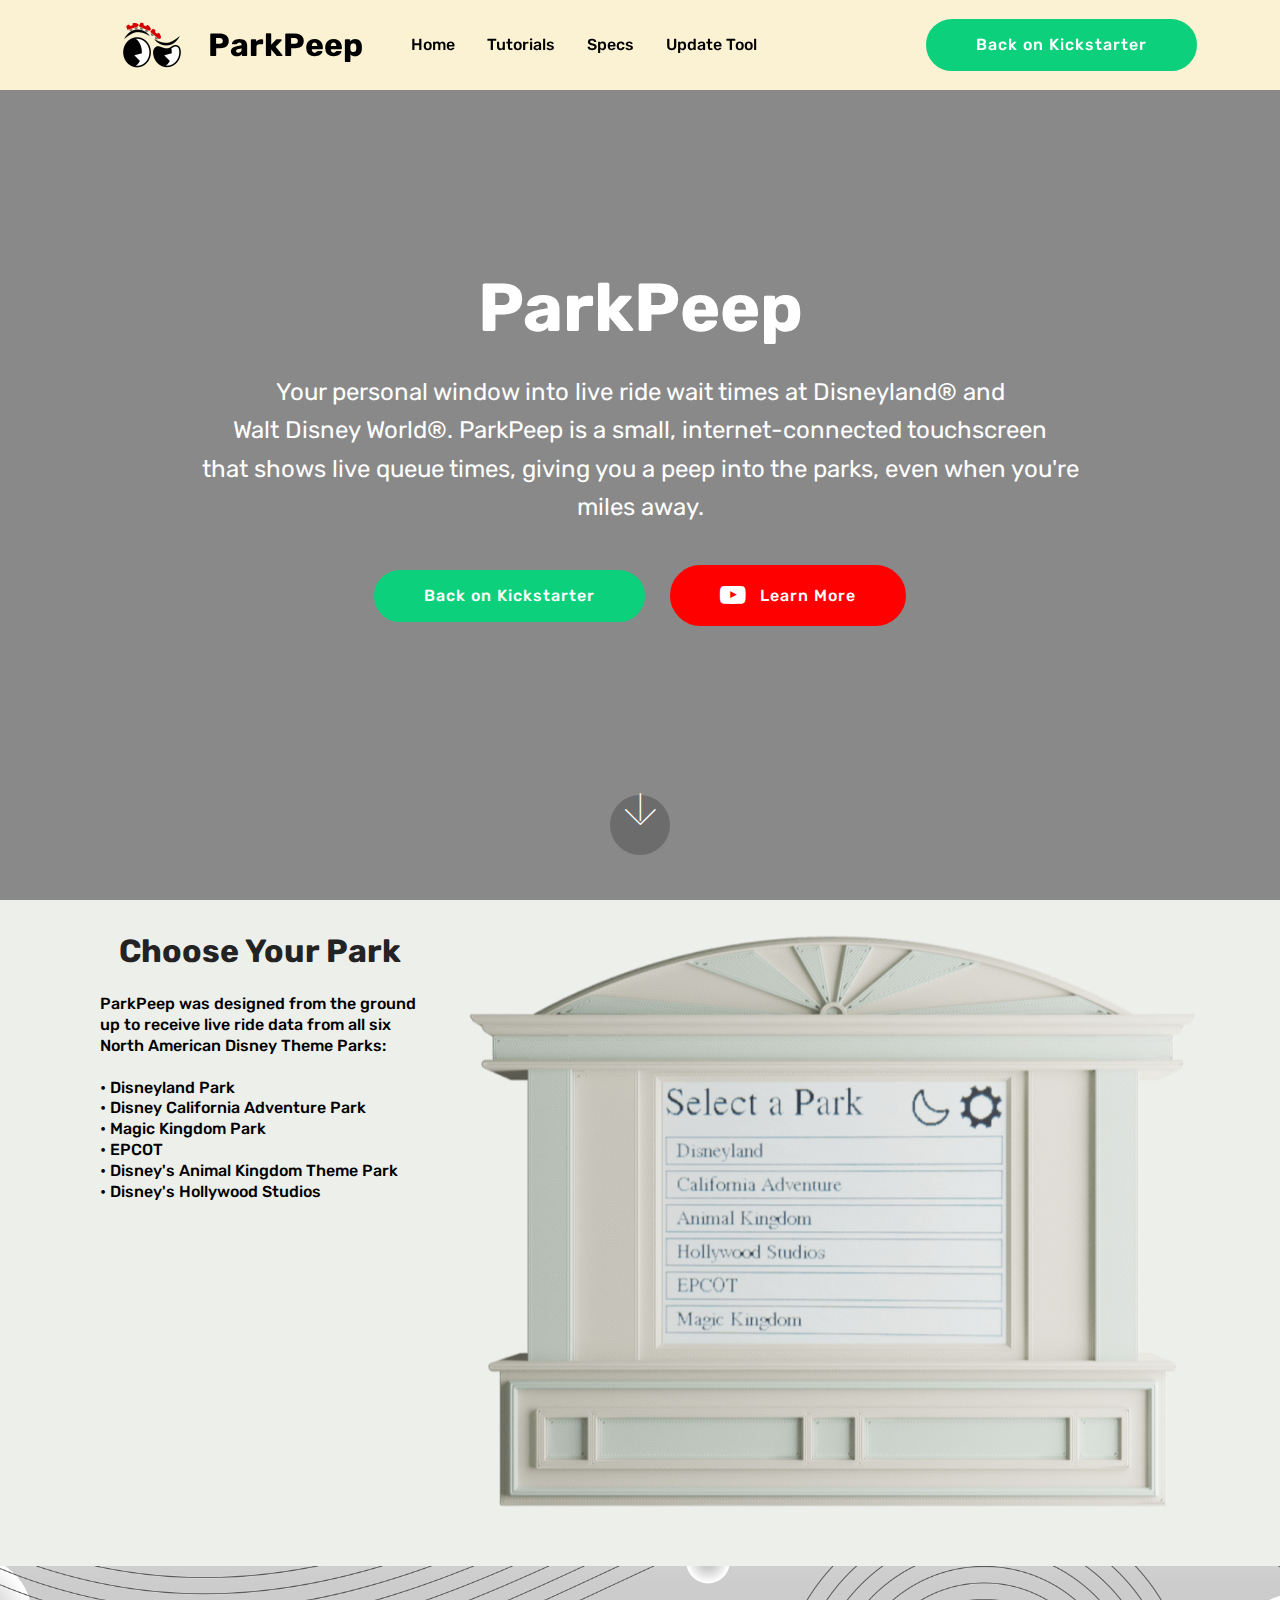
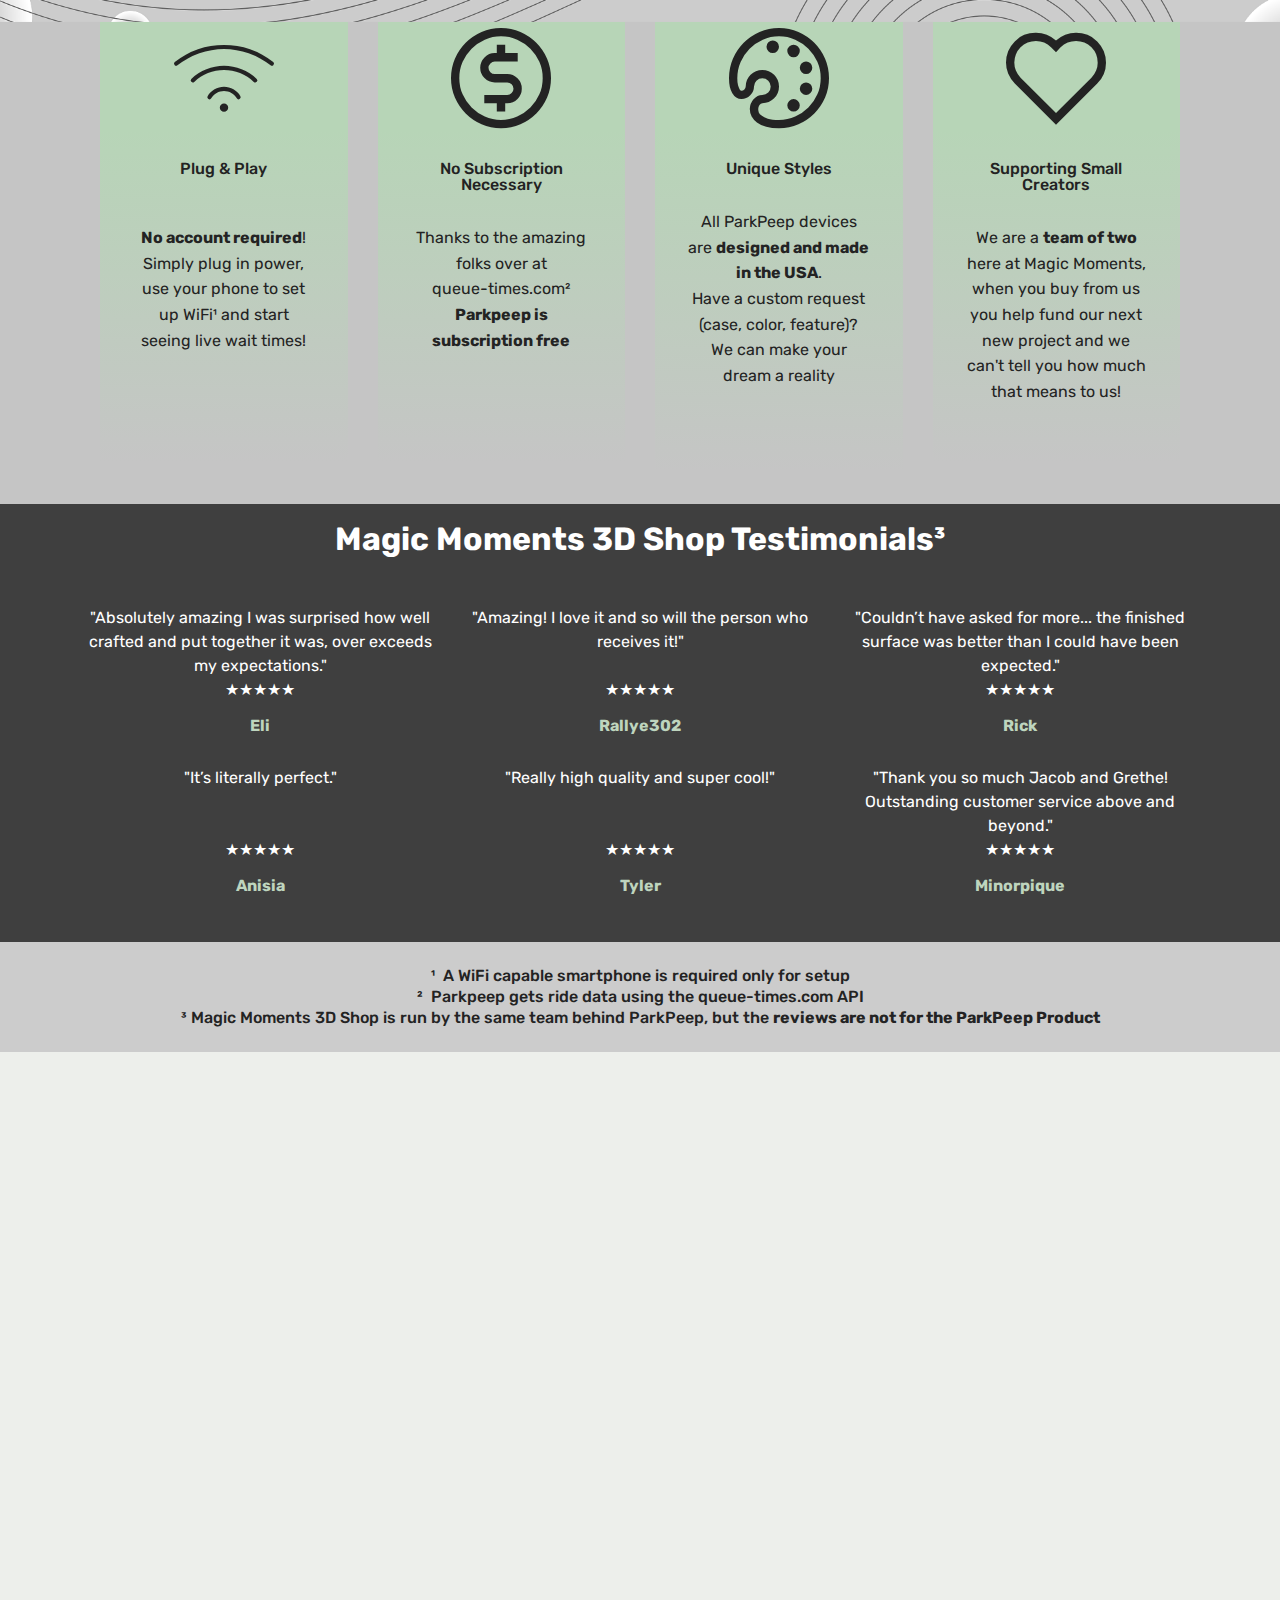
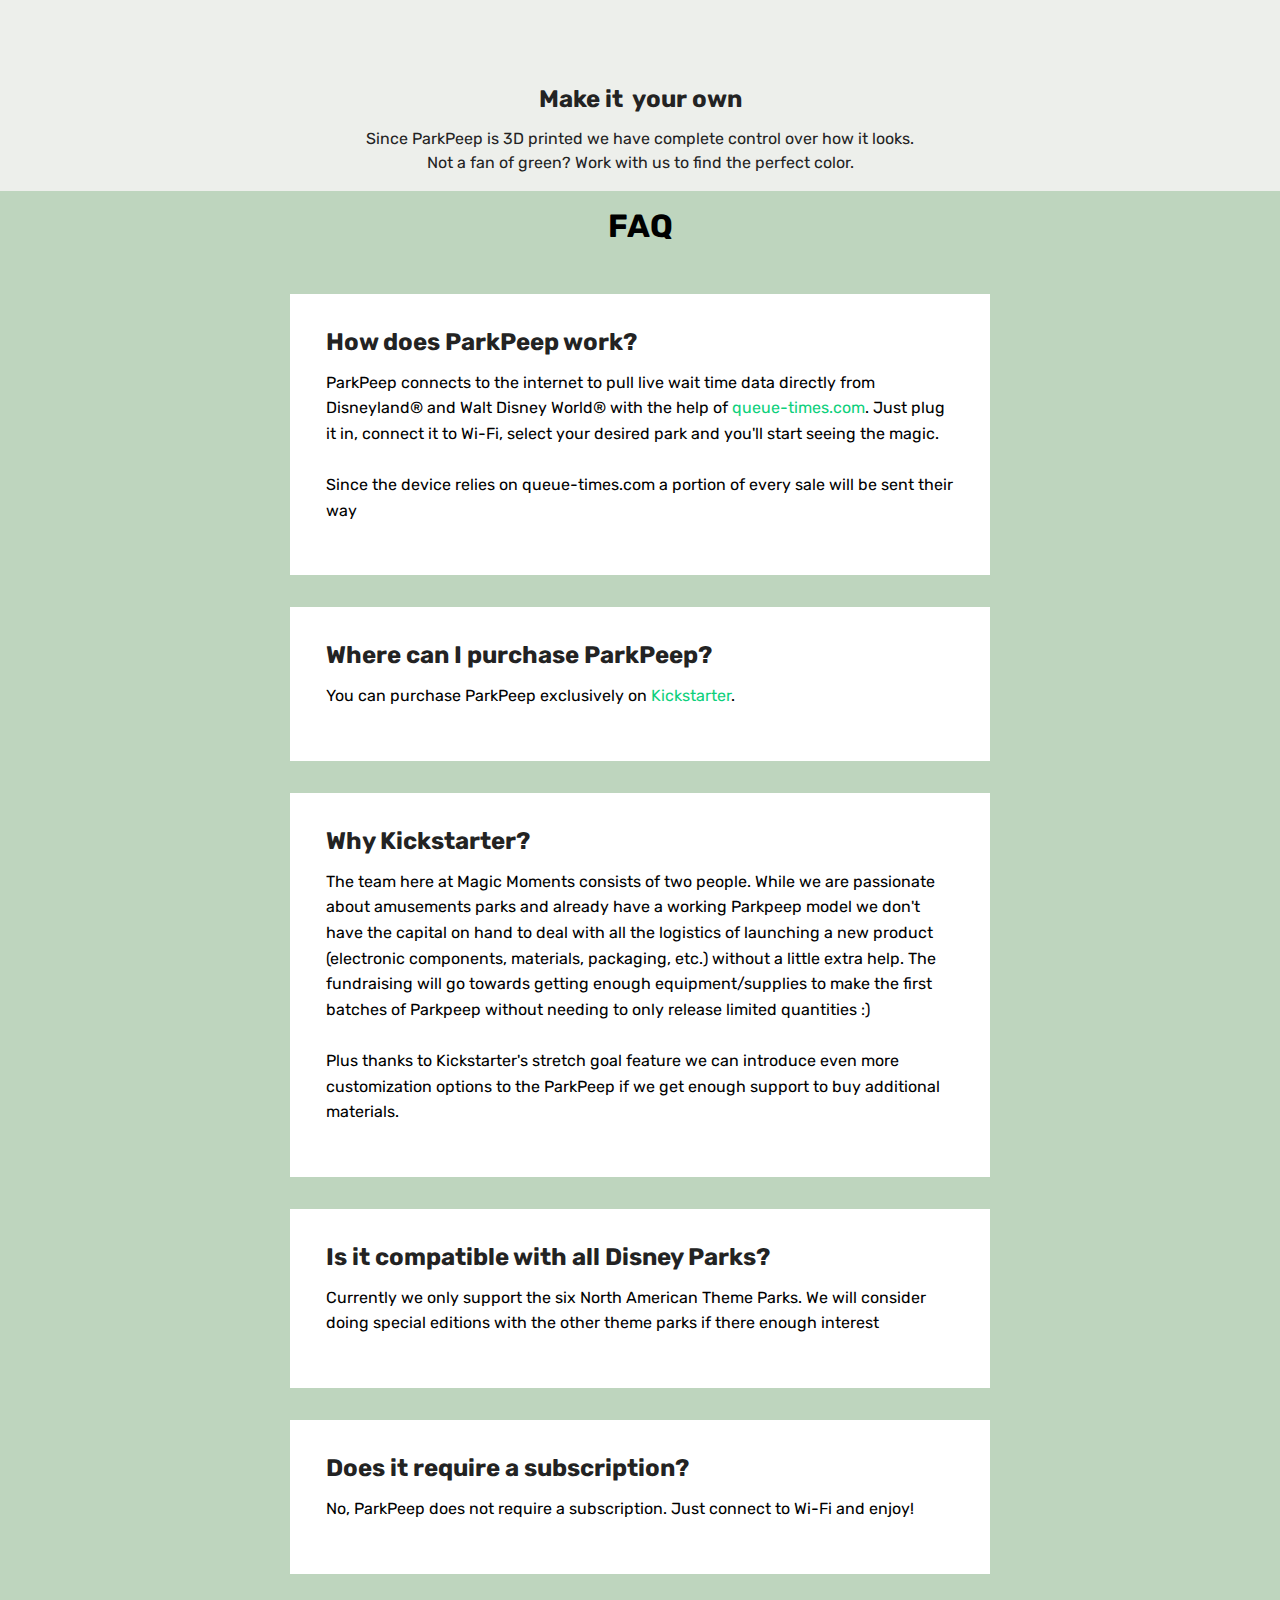
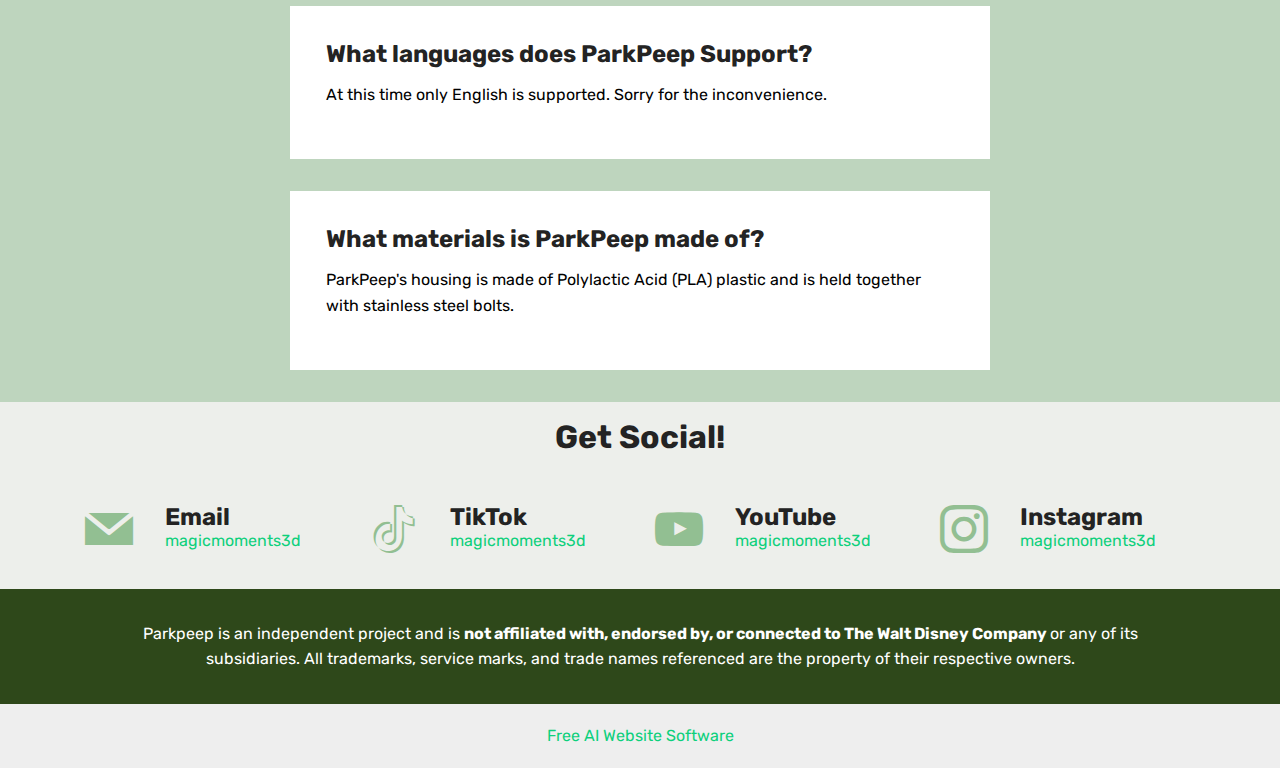
<file: index.html>
<!DOCTYPE html>
<html  >
<head>
  <!-- Site made with Mobirise Website Builder v5.9.18, https://mobirise.com -->
  <meta charset="UTF-8">
  <meta http-equiv="X-UA-Compatible" content="IE=edge">
  <meta name="generator" content="Mobirise v5.9.18, mobirise.com">
  <meta name="viewport" content="width=device-width, initial-scale=1, minimum-scale=1">
  <link rel="shortcut icon" href="assets/images/park-peep-transparent-300ppi-160x160.png" type="image/x-icon">
  <meta name="description" content="">
  
  
  <title>ParkPeep Homepage</title>
  <link rel="stylesheet" href="assets/web/assets/mobirise-icons2/mobirise2.css">
  <link rel="stylesheet" href="assets/web/assets/mobirise-icons/mobirise-icons.css">
  <link rel="stylesheet" href="assets/bootstrap/css/bootstrap.min.css">
  <link rel="stylesheet" href="assets/bootstrap/css/bootstrap-grid.min.css">
  <link rel="stylesheet" href="assets/bootstrap/css/bootstrap-reboot.min.css">
  <link rel="stylesheet" href="assets/tether/tether.min.css">
  <link rel="stylesheet" href="assets/dropdown/css/style.css">
  <link rel="stylesheet" href="assets/socicon/css/styles.css">
  <link rel="stylesheet" href="assets/theme/css/style.css">
  <link rel="preload" href="https://fonts.googleapis.com/css?family=Rubik:300,400,500,600,700,800,900,300i,400i,500i,600i,700i,800i,900i&display=swap" as="style" onload="this.onload=null;this.rel='stylesheet'">
  <noscript><link rel="stylesheet" href="https://fonts.googleapis.com/css?family=Rubik:300,400,500,600,700,800,900,300i,400i,500i,600i,700i,800i,900i&display=swap"></noscript>
  <link rel="preload" as="style" href="assets/mobirise/css/mbr-additional.css?v=6wQ5ko"><link rel="stylesheet" href="assets/mobirise/css/mbr-additional.css?v=6wQ5ko" type="text/css">

  
  
  
</head>
<body>
  
  <section class="menu menu6 cid-upYv7YuumN" once="menu" id="menu06-12">
	

	<nav class="navbar navbar-dropdown opacityScrollOff navbar-fixed-top navbar-expand-lg">
		<div class="container">
			<div class="navbar-brand">
				<span class="navbar-logo">
					
						<a href="index.html"><img src="assets/images/park-peep-transparent-300ppi-160x160.png" alt="Parkpeep Home Button" style="height: 5rem;"></a>
					
				</span>
				<span class="navbar-caption-wrap"><a class="navbar-caption text-black text-primary display-2">ParkPeep</a></span>
			</div>
			<button class="navbar-toggler" type="button" data-toggle="collapse" data-bs-toggle="collapse" data-target="#navbarSupportedContent" data-bs-target="#navbarSupportedContent" aria-controls="navbarNavAltMarkup" aria-expanded="false" aria-label="Toggle navigation">
				<div class="hamburger">
					<span></span>
					<span></span>
					<span></span>
					<span></span>
				</div>
			</button>
			<div class="collapse navbar-collapse opacityScrollOff" id="navbarSupportedContent">
				<ul class="navbar-nav nav-dropdown" data-app-modern-menu="true"><li class="nav-item">
						<a class="nav-link link text-black text-primary display-4" href="index.html">Home</a>
					</li>
					
					<li class="nav-item"><a class="nav-link link text-black text-primary display-4" href="Tutorials.html">Tutorials<br></a></li><li class="nav-item"><a class="nav-link link text-black text-primary display-4" href="Specs.html">Specs</a></li><li class="nav-item"><a class="nav-link link text-black text-primary display-4" href="Update.html">Update Tool</a></li></ul>
				
				<div class="navbar-buttons mbr-section-btn"><a class="btn btn-primary display-4" href="https://www.kickstarter.com/projects/jacobbest/parkpeep-live-amusement-park-wait-times-on-your-desktop" target="_blank">Back on Kickstarter</a></div>
			</div>
		</div>
	</nav>
</section>

<section class="cid-upYuPBDIHr mbr-fullscreen" data-bg-video="https://www.youtube.com/embed/tuloPlhGVxw?rel=0&amp;&amp;showinfo=0&amp;autoplay=0&amp;loop=0&amp;vq=hd1080" id="header2-u">

    

    <div class="mbr-overlay" style="opacity: 0.5; background-color: rgb(35, 35, 35);"></div>

    <div class="container align-center">
        <div class="row justify-content-md-center">
            <div class="mbr-white col-md-10">
                <h1 class="mbr-section-title mbr-bold pb-3 mbr-fonts-style display-1">
                    ParkPeep</h1>
                
                <p class="mbr-text pb-3 mbr-fonts-style display-5">Your personal window into live ride wait times at Disneyland® and <br>Walt Disney World®. ParkPeep is a small, internet-connected touchscreen <br>that shows live queue times, giving you a peep into the parks, even when you're miles away.<br></p>
                <div class="mbr-section-btn"><a class="btn btn-md btn-primary display-4" href="https://www.kickstarter.com/projects/jacobbest/parkpeep-live-amusement-park-wait-times-on-your-desktop">Back on Kickstarter</a>  
                    <a class="btn btn-md btn-success display-4" href="https://www.youtube.com/watch?v=uCpnhVCjLB4"><span class="socicon socicon-youtube mbr-iconfont mbr-iconfont-btn"></span>Learn More</a></div>
            </div>
        </div>
    </div>
    <div class="mbr-arrow hidden-sm-down" aria-hidden="true">
        <a href="#next">
            <i class="mbri-down mbr-iconfont"></i>
        </a>
    </div>
</section>

<section class="image08 cid-upYuSurCYQ" id="image08-x">
  
  
  
  <div class="container">
    <div class="row justify-content-center">
      <div class="col-lg-4">
        <div class="col-12 col-md-12">
          <h5 class="mbr-section-title mbr-fonts-style mt-0 mb-4 display-2"><strong>Choose Your Park</strong></h5>
          <h6 class="mbr-section-subtitle mbr-fonts-style mt-0 mb-4 display-7">ParkPeep was designed from the ground up to receive live ride data from all six North American Disney Theme Parks:<br><br>
<div>
</div><div>• Disneyland Park
</div><div>• Disney California Adventure Park
</div><div>• Magic Kingdom Park
</div><div>• EPCOT
</div><div>• Disney's Animal Kingdom Theme Park
</div><div>• Disney's Hollywood Studios</div><br><div><br></div></h6>
          
        </div>
      </div>
      <div class="col-lg-8 side-features">
        <div class="image-wrapper mb-4">
          <img class="w-100" src="assets/images/greenhometransparent-1-1460x821.png" alt="Mobirise Website Builder">
        </div>
      </div>
    </div>
  </div>
</section>

<section class="features8 cid-upYuQ6K4j9 mbr-parallax-background" id="features8-v">

    

    <div class="mbr-overlay" style="opacity: 0.2; background-color: rgb(35, 35, 35);">
    </div>

    <div class="container">
        <div class="media-container-row">

            <div class="card col-12 col-md-6 col-lg-3">
                <div class="card-img">
                    <span class="mbr-iconfont mbri-wifi" style="color: rgb(35, 35, 35); fill: rgb(35, 35, 35);"></span>
                </div>
                <div class="card-box align-center">
                    <h4 class="card-title mbr-fonts-style display-7">
                        Plug &amp; Play<br><br></h4>
                    <p class="mbr-text mbr-fonts-style display-7"><strong>No account required</strong>! Simply plug in power, use your phone to set up WiFi¹ and start seeing live wait times!<br><br><br><br></p>
                    
                </div>
            </div>

            <div class="card col-12 col-md-6 col-lg-3">
                <div class="card-img">
                    <span class="mbr-iconfont mobi-mbri-cash mobi-mbri" style="color: rgb(35, 35, 35); fill: rgb(35, 35, 35);"></span>
                </div>
                <div class="card-box align-center">
                    <h4 class="card-title mbr-fonts-style display-7">
                        No Subscription Necessary</h4>
                    <p class="mbr-text mbr-fonts-style display-7">
                       Thanks to the amazing folks over at <br>queue-times.com²<br><strong>Parkpeep is<br> subscription free</strong><br><strong><br></strong><br><strong><br></strong></p>
                    
                </div>
            </div>

            <div class="card col-12 col-md-6 col-lg-3">
                <div class="card-img">
                    <span class="mbr-iconfont mobi-mbri-change-style mobi-mbri" style="color: rgb(35, 35, 35); fill: rgb(35, 35, 35);"></span>
                </div>
                <div class="card-box align-center">
                    <h4 class="card-title mbr-fonts-style display-7">
                        Unique Styles
                    </h4>
                    <p class="mbr-text mbr-fonts-style display-7">
                       All ParkPeep devices are <strong>designed and made in the USA</strong>. <br>Have a custom request <br>(case, color, feature)? We can make your dream a reality<br><br><br></p>
                    
                </div>
            </div>

            <div class="card col-12 col-md-6 col-lg-3">
                <div class="card-img">
                    <span class="mbr-iconfont mobi-mbri-hearth mobi-mbri" style="color: rgb(35, 35, 35); fill: rgb(35, 35, 35);"></span>
                </div>
                <div class="card-box align-center">
                    <h4 class="card-title mbr-fonts-style display-7">
                        Supporting Small Creators</h4>
                    <p class="mbr-text mbr-fonts-style display-7">We are a <strong>team of two</strong> here at Magic Moments, when you buy from us you help fund our next new project and we can't tell you how much that means to us!<br><br></p>
                    
                </div>
            </div>
        </div>
    </div>
</section>

<section class="people05 cid-upYuR8FZr4" id="people05-w">
	

	
	
	<div class="container">
		<div class="row mb-5 justify-content-center">
			<div class="col-12 mb-0 content-head">
				<h3 class="mbr-section-title mbr-fonts-style align-center mb-0 display-2">
					<strong>Magic Moments 3D Shop Testimonials³</strong></h3>
				
			</div>
		</div>
		<div class="row">
			
			
			<div class="item features-without-image col-12 col-md-6 col-lg-4 active">
				<div class="item-wrapper">
					<div class="card-box align-left">
						<p class="card-text mbr-fonts-style display-7">"Absolutely amazing I was surprised how well crafted and put together it was, over exceeds my expectations."<br>
★★★★★<br></p>
						
						<h5 class="card-title mbr-fonts-style display-7">
							<strong>Eli</strong></h5>
					</div>
				</div>
			</div><div class="item features-without-image col-12 col-md-6 col-lg-4">
				<div class="item-wrapper">
					<div class="card-box align-left">
						<p class="card-text mbr-fonts-style display-7">
							"Amazing! I love it and so will the person who receives it!"<br><br>★★★★★<br></p>
						
						<h5 class="card-title mbr-fonts-style display-7">
							<strong>Rallye302</strong></h5>
					</div>
				</div>
			</div>
			
			
			<div class="item features-without-image col-12 col-md-6 col-lg-4">
				<div class="item-wrapper">
					<div class="card-box align-left">
						<p class="card-text mbr-fonts-style display-7">
							"Couldn’t have asked for more... the finished surface was better than I could have been expected."<br>★★★★★<br>
						</p>
						
						<h5 class="card-title mbr-fonts-style display-7">
							<strong>Rick</strong></h5>
					</div>
				</div>
			</div><div class="item features-without-image col-12 col-md-6 col-lg-4">
				<div class="item-wrapper">
					<div class="card-box align-left">
						<p class="card-text mbr-fonts-style display-7">"It’s literally perfect."<br><br><br>★★★★★<br></p>
						
						<h5 class="card-title mbr-fonts-style display-7"><strong>Anisia</strong></h5>
					</div>
				</div>
			</div><div class="item features-without-image col-12 col-md-6 col-lg-4">
				<div class="item-wrapper">
					<div class="card-box align-left">
						<p class="card-text mbr-fonts-style display-7">
							"Really high quality and super cool!"<br><br><br>
★★★★★<br></p>
						
						<h5 class="card-title mbr-fonts-style display-7">
							<strong>Tyler</strong></h5>
					</div>
				</div>
			</div><div class="item features-without-image col-12 col-md-6 col-lg-4">
				<div class="item-wrapper">
					<div class="card-box align-left">
						<p class="card-text mbr-fonts-style display-7">"Thank you so much Jacob and Grethe! Outstanding customer service above and beyond."<br>★★★★★<br></p>
						
						<h5 class="card-title mbr-fonts-style display-7">
							<strong>Minorpique</strong></h5>
					</div>
				</div>
			</div>
		</div>
	</div>
</section>

<section class="article11 cid-upYyZGox3a" id="article11-1b">
    

    
    
    <div class="container">
        <div class="row justify-content-center">
            <div class="title col-md-12 col-lg-12">
                
                <h4 class="mbr-section-subtitle align-center mbr-fonts-style mt-4 display-7">¹&nbsp; A WiFi capable smartphone is required only for setup<br>²&nbsp; Parkpeep gets ride data using the queue-times.com API<br>³ Magic Moments 3D Shop is run by the same team behind ParkPeep, but the <strong>reviews are not for the ParkPeep Product</strong><br></h4>
                
            </div>
        </div>
    </div>
</section>

<section class="video02 cid-upYuUPh520" id="video02-z">
  

  
  

  <div class="container">
    <div class="row justify-content-center">
      <div class="mbr-figure col-12 mb-5 col-md-11"><iframe class="mbr-embedded-video" src="https://www.youtube.com/embed/iO_Y5pch5_g?rel=0&amp;amp;mute=1&amp;showinfo=0&amp;autoplay=1&amp;loop=1&amp;playlist=iO_Y5pch5_g" width="1280" height="720" frameborder="0" allowfullscreen></iframe></div>
    </div>
    <div class="row justify-content-center">
      <div class="col-12 content-text">
        <h4 class="mbr-description mbr-fonts-style mb-3 align-center display-5">
          <strong>Make it&nbsp; your own</strong></h4>
        <p class="mbr-description mbr-fonts-style mb-0 align-center display-7">
        Since ParkPeep is 3D printed we have complete control over how it looks.<br>Not a fan of green? Work with us to find the perfect color.</p>
      </div>
    </div>
  </div>
</section>

<section class="list05 cid-upYuWsYPLC" id="list05-10">
    
    <div class="container">
        <div class="col-12 mb-5 content-head">
            <h3 class="mbr-section-title mbr-fonts-style align-center mb-0 display-2">
                <strong>FAQ</strong>
            </h3>
            
        </div>
        <div class="row justify-content-center ">
            <div class="col-12 col-lg-8">
                <div class="item features-without-image col-12 active">
                    <div class="item-wrapper">
                        <h5 class="mbr-card-title mbr-fonts-style mt-0 mb-3 display-5"><strong>How does ParkPeep work?</strong></h5>
                        <p class="mbr-text mbr-fonts-style mt-0 mb-3 display-7">
                            ParkPeep connects to the internet to pull live wait time data directly from Disneyland® and Walt Disney World® with the help of <a href="https://queue-times.com/" class="text-primary" target="_blank">queue-times.com</a>. Just plug it in, connect it to Wi-Fi, select your desired park and you'll start seeing the magic.<br><br>Since the device relies on queue-times.com a portion of every sale will be sent their way</p>
                    </div>
                </div><div class="item features-without-image col-12">
                    <div class="item-wrapper">
                        <h5 class="mbr-card-title mbr-fonts-style mt-0 mb-3 display-5"><strong>Where can I purchase ParkPeep?</strong></h5>
                        <p class="mbr-text mbr-fonts-style mt-0 mb-3 display-7">You can purchase ParkPeep exclusively on <a href="http://kickstarter.com" class="text-primary">Kickstarter</a>.</p>
                    </div>
                </div><div class="item features-without-image col-12">
                    <div class="item-wrapper">
                        <h5 class="mbr-card-title mbr-fonts-style mt-0 mb-3 display-5"><strong>Why Kickstarter?</strong></h5>
                        <p class="mbr-text mbr-fonts-style mt-0 mb-3 display-7">The team here at Magic Moments consists of two people. While we are passionate about amusements parks and already have a working Parkpeep model we don't have the capital on hand to deal with all the logistics of launching a new product (electronic components, materials, packaging, etc.) without a little extra help. The fundraising will go towards getting enough equipment/supplies to make the first batches of Parkpeep without needing to only release limited quantities :)&nbsp;<br><br>Plus thanks to Kickstarter's stretch goal feature we can introduce even more customization options to the ParkPeep if we get enough support to buy additional materials.&nbsp;</p>
                    </div>
                </div><div class="item features-without-image col-12">
                    <div class="item-wrapper">
                        <h5 class="mbr-card-title mbr-fonts-style mt-0 mb-3 display-5"><strong>Is it compatible with all Disney Parks?</strong></h5>
                        <p class="mbr-text mbr-fonts-style mt-0 mb-3 display-7">Currently we only support the six North American Theme Parks. We will consider doing special editions with the other theme parks if there enough interest<br></p>
                    </div>
                </div><div class="item features-without-image col-12">
                    <div class="item-wrapper">
                        <h5 class="mbr-card-title mbr-fonts-style mt-0 mb-3 display-5"><strong>Does it require a subscription?</strong></h5>
                        <p class="mbr-text mbr-fonts-style mt-0 mb-3 display-7">
                            No, ParkPeep does not require a subscription. Just connect to Wi-Fi and enjoy!
                        </p>
                    </div>
                </div><div class="item features-without-image col-12">
                    <div class="item-wrapper">
                        <h5 class="mbr-card-title mbr-fonts-style mt-0 mb-3 display-5"><strong>What languages does ParkPeep Support?</strong></h5>
                        <p class="mbr-text mbr-fonts-style mt-0 mb-3 display-7">At this time only English is supported. Sorry for the inconvenience.&nbsp;&nbsp;<br></p>
                    </div>
                </div><div class="item features-without-image col-12">
                    <div class="item-wrapper">
                        <h5 class="mbr-card-title mbr-fonts-style mt-0 mb-3 display-5"><strong>What materials is ParkPeep made of?</strong></h5>
                        <p class="mbr-text mbr-fonts-style mt-0 mb-3 display-7">ParkPeep's housing is made of&nbsp;Polylactic Acid (PLA) plastic and is held together with stainless steel bolts.&nbsp;</p>
                    </div>
                </div>
                
                
            </div>
        </div>
    </div>
</section>

<section class="social06 cid-upYwRa6lix" id="social06-19">
	

	
	
	<div class="container">
		<div class="row justify-content-center">
			<div class="col-12 content-head">
				<div class="mb-5">
					<h5 class="mbr-section-title mbr-fonts-style align-center mb-0 display-2">
						<strong>Get Social!</strong>
					</h5>
					
				</div>
			</div>
		</div>
		<div class="row">
			

			
			<div class="item features-without-image col-12 col-md-6 col-lg-3 active">
				<div class="item-wrapper">
					<a href="mailto:sales@jacobb.space"><span class="mbr-iconfont m-auto socicon-mail socicon" style="color: rgb(146, 191, 146); fill: rgb(146, 191, 146);"></span></a>
					<div class="card-box">
						<h4 class="card-title mbr-fonts-style mb-1 display-5">
							<strong>Email</strong></h4>
						<h5 class="card-text mbr-fonts-style display-7"><a href="mailto:sales@jacobb.space" class="text-primary">magicmoments3d</a></h5>
					</div>
				</div>
			</div><div class="item features-without-image col-12 col-md-6 col-lg-3">
				<div class="item-wrapper">
					<span class="mbr-iconfont m-auto socicon-tiktok socicon" style="color: rgb(146, 191, 146); fill: rgb(146, 191, 146);"></span>
					<div class="card-box">
						<h4 class="card-title mbr-fonts-style mb-1 display-5">
							<strong>TikTok</strong>
						</h4>
						<h5 class="card-text mbr-fonts-style display-7"><a href="https://www.tiktok.com/@magicmoments3d" class="text-primary">magicmoments3d</a></h5>
					</div>
				</div>
			</div><div class="item features-without-image col-12 col-md-6 col-lg-3">
				<div class="item-wrapper">
					<span class="mbr-iconfont m-auto socicon-youtube socicon" style="color: rgb(146, 191, 146); fill: rgb(146, 191, 146);"></span>
					<div class="card-box">
						<h4 class="card-title mbr-fonts-style mb-1 display-5">
							<strong>YouTube</strong>
						</h4>
						<h5 class="card-text mbr-fonts-style display-7"><a href="https://www.youtube.com/@MagicMoments3d" class="text-primary">magicmoments3d</a></h5>
					</div>
				</div>
			</div>
			<div class="item features-without-image col-12 col-md-6 col-lg-3">
				<div class="item-wrapper">
					<span class="mbr-iconfont m-auto socicon-instagram socicon" style="color: rgb(146, 191, 146); fill: rgb(146, 191, 146);"></span>
					<div class="card-box">
						<h4 class="card-title mbr-fonts-style mb-1 display-5">
							<strong>Instagram</strong><strong><br></strong></h4>
						<h5 class="card-text mbr-fonts-style display-7"><a href="https://www.instagram.com/magicmoments3d/" class="text-primary">magicmoments3d</a></h5>
					</div>
				</div>
			</div>
		</div>
	</div>
</section>

<section class="footer4 cid-upYv9UUHLb" once="footers" id="footer04-13">

    

    

    <div class="container">
        <div class="media-container-row align-center mbr-white">
            <div class="col-12">
                <p class="mbr-text mb-0 mbr-fonts-style display-7">Parkpeep is an independent project and is <strong>not affiliated with, endorsed by, or connected to The Walt Disney Company </strong>or any of its subsidiaries. All trademarks, service marks, and trade names referenced are the property of their respective owners.<br></p>
            </div>
        </div>
    </div>
</section><section class="display-7" style="padding: 0;align-items: center;justify-content: center;flex-wrap: wrap;    align-content: center;display: flex;position: relative;height: 4rem;"><a href="https://mobiri.se/3470056" style="flex: 1 1;height: 4rem;position: absolute;width: 100%;z-index: 1;"><img alt="" style="height: 4rem;" src="[data-uri]"></a><p style="margin: 0;text-align: center;" class="display-7">&#8204;</p><a style="z-index:1" href="https://mobirise.com/builder/ai-website-builder.html">Free AI Website Software</a></section><script src="assets/popper/popper.min.js"></script>  <script src="assets/web/assets/jquery/jquery.min.js"></script>  <script src="assets/bootstrap/js/bootstrap.min.js"></script>  <script src="assets/tether/tether.min.js"></script>  <script src="assets/smoothscroll/smooth-scroll.js"></script>  <script src="assets/dropdown/js/nav-dropdown.js"></script>  <script src="assets/dropdown/js/navbar-dropdown.js"></script>  <script src="assets/touchswipe/jquery.touch-swipe.min.js"></script>  <script src="assets/ytplayer/jquery.mb.ytplayer.min.js"></script>  <script src="assets/vimeoplayer/jquery.mb.vimeo_player.js"></script>  <script src="assets/parallax/jarallax.min.js"></script>  <script src="assets/playervimeo/vimeo_player.js"></script>  <script src="assets/theme/js/script.js"></script>  
  
  
</body>
</html>
</file>
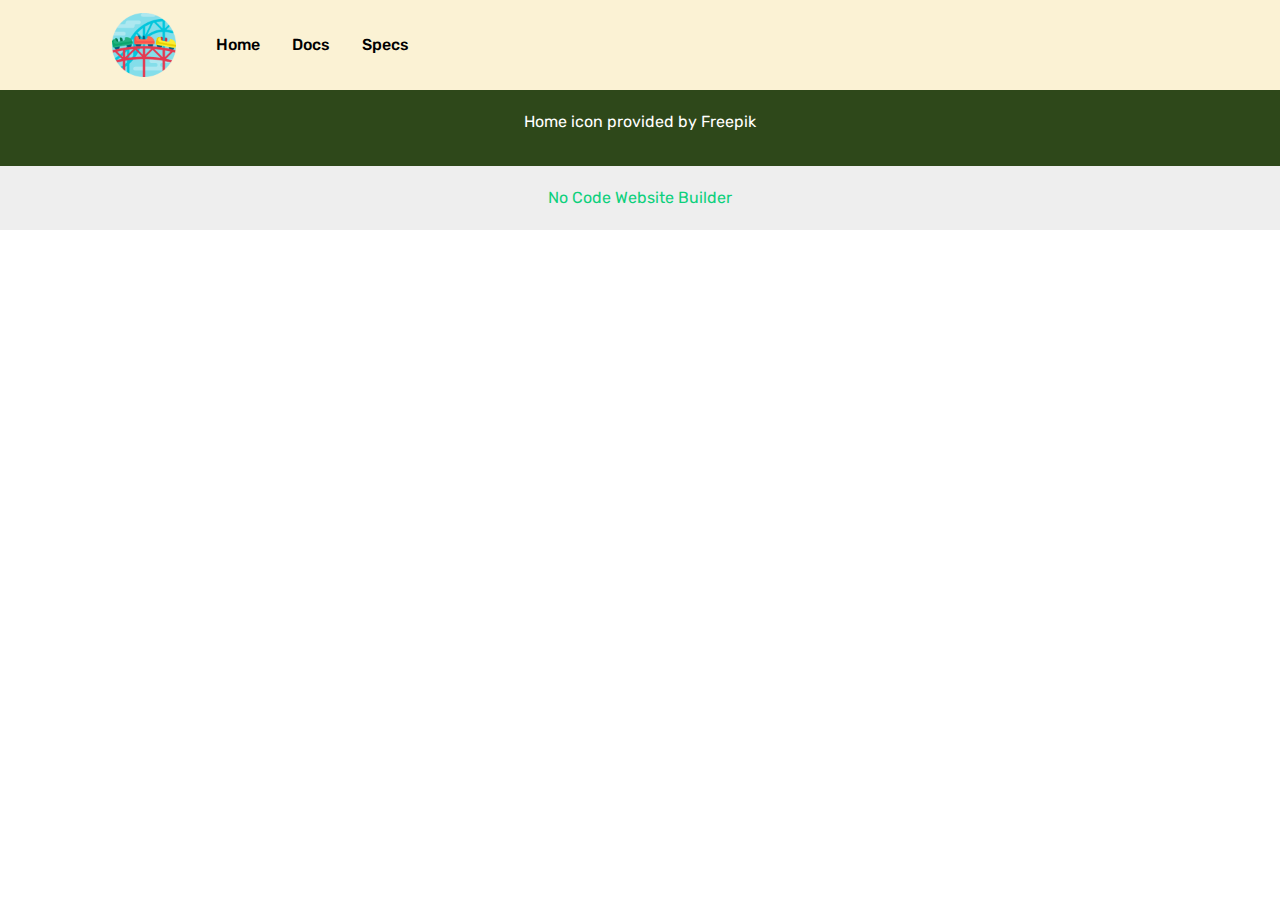
<file: Docs.html>
<!DOCTYPE html>
<html  >
<head>
  <!-- Site made with Mobirise Website Builder v5.9.18, https://mobirise.com -->
  <meta charset="UTF-8">
  <meta http-equiv="X-UA-Compatible" content="IE=edge">
  <meta name="generator" content="Mobirise v5.9.18, mobirise.com">
  <meta name="viewport" content="width=device-width, initial-scale=1, minimum-scale=1">
  <link rel="shortcut icon" href="assets/images/roller-coaster-96x96.png" type="image/x-icon">
  <meta name="description" content="Site Builder Description">
  
  
  <title>Docs</title>
  <link rel="stylesheet" href="assets/web/assets/mobirise-icons2/mobirise2.css">
  <link rel="stylesheet" href="assets/bootstrap/css/bootstrap.min.css">
  <link rel="stylesheet" href="assets/bootstrap/css/bootstrap-grid.min.css">
  <link rel="stylesheet" href="assets/bootstrap/css/bootstrap-reboot.min.css">
  <link rel="stylesheet" href="assets/tether/tether.min.css">
  <link rel="stylesheet" href="assets/dropdown/css/style.css">
  <link rel="stylesheet" href="assets/theme/css/style.css">
  <link rel="preload" href="https://fonts.googleapis.com/css?family=Rubik:300,400,500,600,700,800,900,300i,400i,500i,600i,700i,800i,900i&display=swap" as="style" onload="this.onload=null;this.rel='stylesheet'">
  <noscript><link rel="stylesheet" href="https://fonts.googleapis.com/css?family=Rubik:300,400,500,600,700,800,900,300i,400i,500i,600i,700i,800i,900i&display=swap"></noscript>
  <link rel="preload" as="style" href="assets/mobirise/css/mbr-additional.css?v=HpAEps"><link rel="stylesheet" href="assets/mobirise/css/mbr-additional.css?v=HpAEps" type="text/css">

  
  
  
</head>
<body>
  
  <section class="menu menu6 cid-upYv7YuumN" once="menu" id="menu06-17">
	

	<nav class="navbar navbar-dropdown opacityScrollOff navbar-fixed-top navbar-expand-lg">
		<div class="container">
			<div class="navbar-brand">
				<span class="navbar-logo">
					
						<img src="assets/images/roller-coaster-96x96.png" alt="Parkpeep Home Button" style="height: 4rem;">
					
				</span>
				
			</div>
			<button class="navbar-toggler" type="button" data-toggle="collapse" data-bs-toggle="collapse" data-target="#navbarSupportedContent" data-bs-target="#navbarSupportedContent" aria-controls="navbarNavAltMarkup" aria-expanded="false" aria-label="Toggle navigation">
				<div class="hamburger">
					<span></span>
					<span></span>
					<span></span>
					<span></span>
				</div>
			</button>
			<div class="collapse navbar-collapse opacityScrollOff" id="navbarSupportedContent">
				<ul class="navbar-nav nav-dropdown nav-right" data-app-modern-menu="true"><li class="nav-item">
						<a class="nav-link link text-black text-primary display-4" href="index.html">Home</a>
					</li>
					
					<li class="nav-item">
						<a class="nav-link link text-black text-primary display-4" href="Docs.html">Docs</a>
					</li><li class="nav-item"><a class="nav-link link text-black text-primary display-4" href="Specs.html">Specs</a></li></ul>
				
				
			</div>
		</div>
	</nav>
</section>

<section class="footer4 cid-upYv9UUHLb" once="footers" id="footer04-18">

    

    

    <div class="container">
        <div class="media-container-row align-center mbr-white">
            <div class="col-12">
                <p class="mbr-text mb-0 mbr-fonts-style display-7">Parkpeep is an independent project and is <strong>not affiliated with, endorsed by, or connected to The Walt Disney Company </strong>or any of its subsidiaries. All trademarks, service marks, and trade names referenced are the property of their respective owners.<br><br>Home icon provided by Freepik<br></p>
            </div>
        </div>
    </div>
</section><section class="display-7" style="padding: 0;align-items: center;justify-content: center;flex-wrap: wrap;    align-content: center;display: flex;position: relative;height: 4rem;"><a href="https://mobiri.se/3470056" style="flex: 1 1;height: 4rem;position: absolute;width: 100%;z-index: 1;"><img alt="" style="height: 4rem;" src="[data-uri]"></a><p style="margin: 0;text-align: center;" class="display-7">&#8204;</p><a style="z-index:1" href="https://mobirise.com/builder/no-code-website-builder.html">No Code Website Builder</a></section><script src="assets/popper/popper.min.js"></script>  <script src="assets/web/assets/jquery/jquery.min.js"></script>  <script src="assets/bootstrap/js/bootstrap.min.js"></script>  <script src="assets/tether/tether.min.js"></script>  <script src="assets/smoothscroll/smooth-scroll.js"></script>  <script src="assets/dropdown/js/nav-dropdown.js"></script>  <script src="assets/dropdown/js/navbar-dropdown.js"></script>  <script src="assets/touchswipe/jquery.touch-swipe.min.js"></script>  <script src="assets/theme/js/script.js"></script>  
  
  
</body>
</html>
</file>
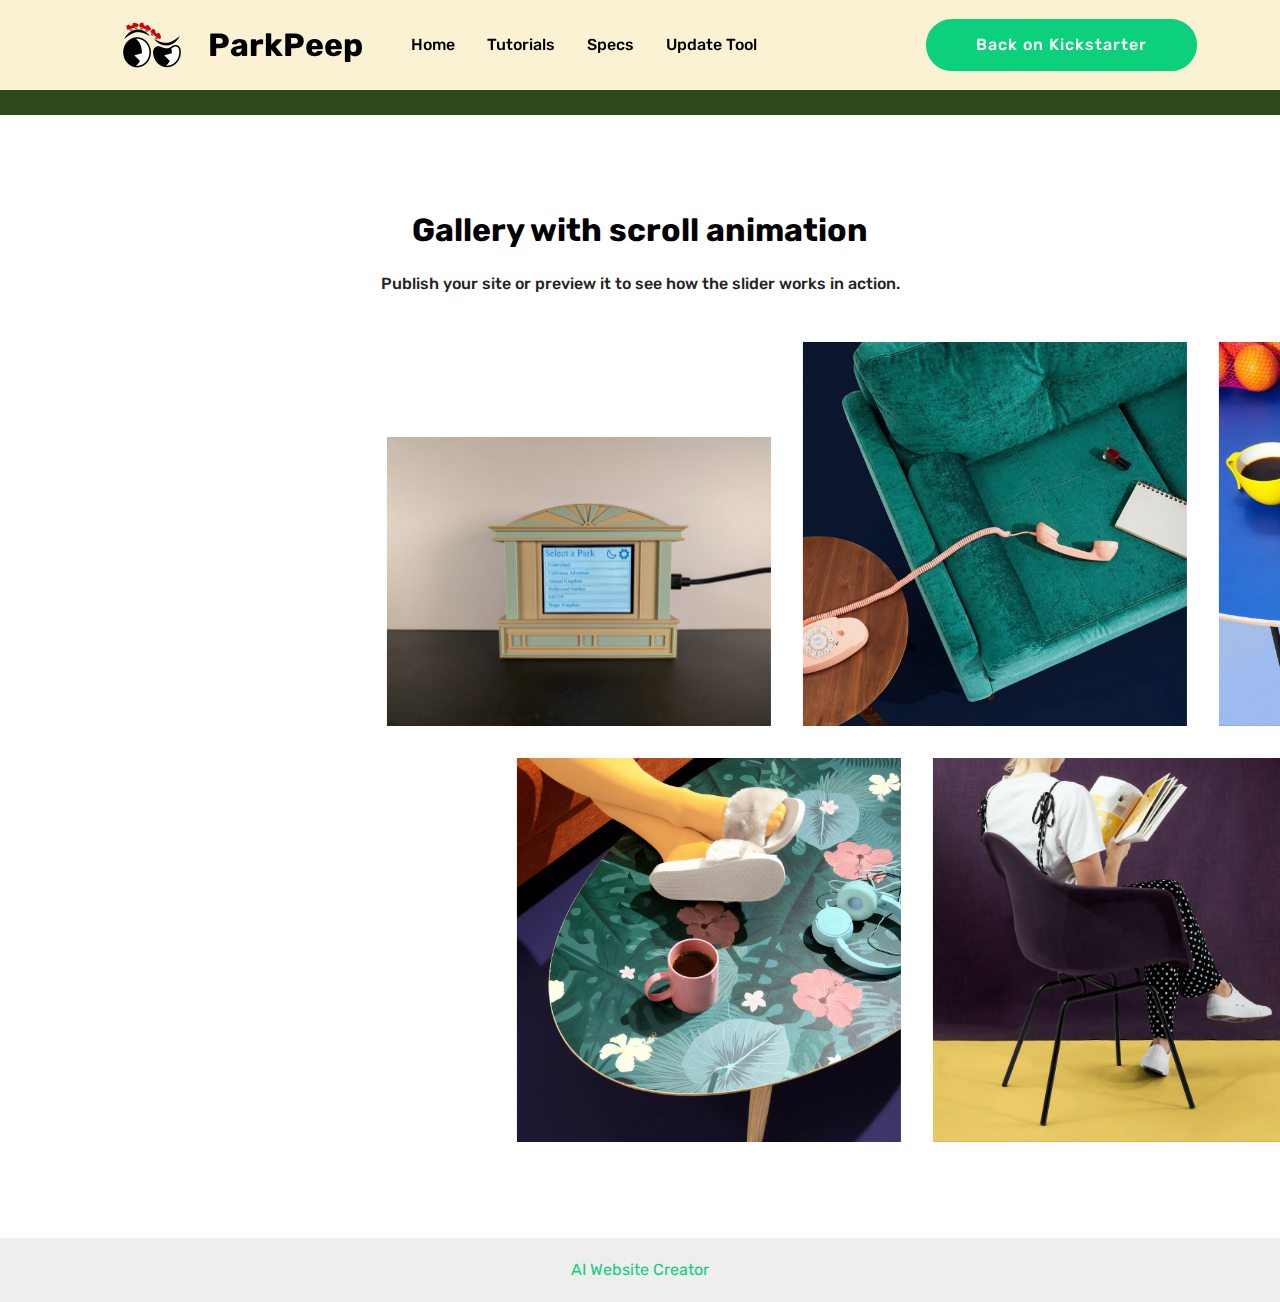
<file: Gallery.html>
<!DOCTYPE html>
<html  >
<head>
  <!-- Site made with Mobirise Website Builder v5.9.18, https://mobirise.com -->
  <meta charset="UTF-8">
  <meta http-equiv="X-UA-Compatible" content="IE=edge">
  <meta name="generator" content="Mobirise v5.9.18, mobirise.com">
  <meta name="viewport" content="width=device-width, initial-scale=1, minimum-scale=1">
  <link rel="shortcut icon" href="assets/images/park-peep-transparent-300ppi-160x160.png" type="image/x-icon">
  <meta name="description" content="Site Maker Description">
  
  
  <title>Gallery</title>
  <link rel="stylesheet" href="assets/web/assets/mobirise-icons2/mobirise2.css">
  <link rel="stylesheet" href="assets/bootstrap/css/bootstrap.min.css">
  <link rel="stylesheet" href="assets/bootstrap/css/bootstrap-grid.min.css">
  <link rel="stylesheet" href="assets/bootstrap/css/bootstrap-reboot.min.css">
  <link rel="stylesheet" href="assets/tether/tether.min.css">
  <link rel="stylesheet" href="assets/dropdown/css/style.css">
  <link rel="stylesheet" href="assets/theme/css/style.css">
  <link rel="preload" href="https://fonts.googleapis.com/css?family=Rubik:300,400,500,600,700,800,900,300i,400i,500i,600i,700i,800i,900i&display=swap" as="style" onload="this.onload=null;this.rel='stylesheet'">
  <noscript><link rel="stylesheet" href="https://fonts.googleapis.com/css?family=Rubik:300,400,500,600,700,800,900,300i,400i,500i,600i,700i,800i,900i&display=swap"></noscript>
  <link rel="preload" as="style" href="assets/mobirise/css/mbr-additional.css?v=o9IJ9S"><link rel="stylesheet" href="assets/mobirise/css/mbr-additional.css?v=o9IJ9S" type="text/css">

  
  
  
</head>
<body>
  
  <section class="menu menu6 cid-upYv7YuumN" once="menu" id="menu06-14">
	

	<nav class="navbar navbar-dropdown opacityScrollOff navbar-fixed-top navbar-expand-lg">
		<div class="container">
			<div class="navbar-brand">
				<span class="navbar-logo">
					
						<a href="index.html"><img src="assets/images/park-peep-transparent-300ppi-160x160.png" alt="Parkpeep Home Button" style="height: 5rem;"></a>
					
				</span>
				<span class="navbar-caption-wrap"><a class="navbar-caption text-black text-primary display-2">ParkPeep</a></span>
			</div>
			<button class="navbar-toggler" type="button" data-toggle="collapse" data-bs-toggle="collapse" data-target="#navbarSupportedContent" data-bs-target="#navbarSupportedContent" aria-controls="navbarNavAltMarkup" aria-expanded="false" aria-label="Toggle navigation">
				<div class="hamburger">
					<span></span>
					<span></span>
					<span></span>
					<span></span>
				</div>
			</button>
			<div class="collapse navbar-collapse opacityScrollOff" id="navbarSupportedContent">
				<ul class="navbar-nav nav-dropdown" data-app-modern-menu="true"><li class="nav-item">
						<a class="nav-link link text-black text-primary display-4" href="index.html">Home</a>
					</li>
					
					<li class="nav-item"><a class="nav-link link text-black text-primary display-4" href="Tutorials.html">Tutorials<br></a></li><li class="nav-item"><a class="nav-link link text-black text-primary display-4" href="Specs.html">Specs</a></li><li class="nav-item"><a class="nav-link link text-black text-primary display-4" href="Update.html">Update Tool</a></li></ul>
				
				<div class="navbar-buttons mbr-section-btn"><a class="btn btn-primary display-4" href="https://www.kickstarter.com/projects/jacobbest/parkpeep-live-amusement-park-wait-times-on-your-desktop" target="_blank">Back on Kickstarter</a></div>
			</div>
		</div>
	</nav>
</section>

<section class="footer4 cid-upYv9UUHLb" once="footers" id="footer04-15">

    

    

    <div class="container">
        <div class="media-container-row align-center mbr-white">
            <div class="col-12">
                <p class="mbr-text mb-0 mbr-fonts-style display-7">Parkpeep is an independent project and is <strong>not affiliated with, endorsed by, or connected to The Walt Disney Company </strong>or any of its subsidiaries. All trademarks, service marks, and trade names referenced are the property of their respective owners.<br></p>
            </div>
        </div>
    </div>
</section>

<section class="gallery4 cid-upYwoNKDko" id="gallery04-16">
  
  
  <div class="container-fluid gallery-wrapper">
    <div class="row justify-content-center">
      <div class="col-12 content-head">
        <div class="mbr-section-head mb-5">
          <h4 class="mbr-section-title mbr-fonts-style align-center mb-0 display-2">
            <strong>Gallery with scroll animation</strong>
          </h4>
          <h5 class="mbr-section-subtitle mbr-fonts-style align-center mb-0 mt-4 display-7">
            Publish your site or preview it to see how the slider works in action.
          </h5>
        </div>
      </div>
    </div>
    <div class="grid-container">
      <div class="grid-container-1" style="transform: translate3d(-200px, 0px, 0px);">
        <div class="grid-item">
          <img src="assets/images/front-bonw-1536x1157.jpg" alt="Mobirise Website Builder">
        </div>
        <div class="grid-item">
          <img src="assets/images/gallery02.jpg" alt="Mobirise Website Builder">
        </div>
        <div class="grid-item">
          <img src="assets/images/gallery03.jpg" alt="Mobirise Website Builder">
        </div>
        <div class="grid-item">
          <img src="assets/images/gallery04.jpg" alt="Mobirise Website Builder">
        </div>
      </div>
      <div class="grid-container-2" style="transform: translate3d(-70px, 0px, 0px);">
        <div class="grid-item">
          <img src="assets/images/gallery05.jpg" alt="Mobirise Website Builder">
        </div>
        <div class="grid-item">
          <img src="assets/images/gallery06.jpg" alt="Mobirise Website Builder">
        </div>
        <div class="grid-item">
          <img src="assets/images/gallery07.jpg" alt="Mobirise Website Builder">
        </div>
        <div class="grid-item">
          <img src="assets/images/gallery10.jpg" alt="Mobirise Website Builder">
        </div>
      </div>
    </div>
  </div>
</section><section class="display-7" style="padding: 0;align-items: center;justify-content: center;flex-wrap: wrap;    align-content: center;display: flex;position: relative;height: 4rem;"><a href="https://mobiri.se/3470056" style="flex: 1 1;height: 4rem;position: absolute;width: 100%;z-index: 1;"><img alt="" style="height: 4rem;" src="[data-uri]"></a><p style="margin: 0;text-align: center;" class="display-7">&#8204;</p><a style="z-index:1" href="https://mobirise.com/builder/ai-website-creator.html">AI Website Creator</a></section><script src="assets/popper/popper.min.js"></script>  <script src="assets/web/assets/jquery/jquery.min.js"></script>  <script src="assets/bootstrap/js/bootstrap.min.js"></script>  <script src="assets/tether/tether.min.js"></script>  <script src="assets/smoothscroll/smooth-scroll.js"></script>  <script src="assets/dropdown/js/nav-dropdown.js"></script>  <script src="assets/dropdown/js/navbar-dropdown.js"></script>  <script src="assets/touchswipe/jquery.touch-swipe.min.js"></script>  <script src="assets/scrollgallery/scroll-gallery.js"></script>  <script src="assets/theme/js/script.js"></script>  
  
  
</body>
</html>
</file>
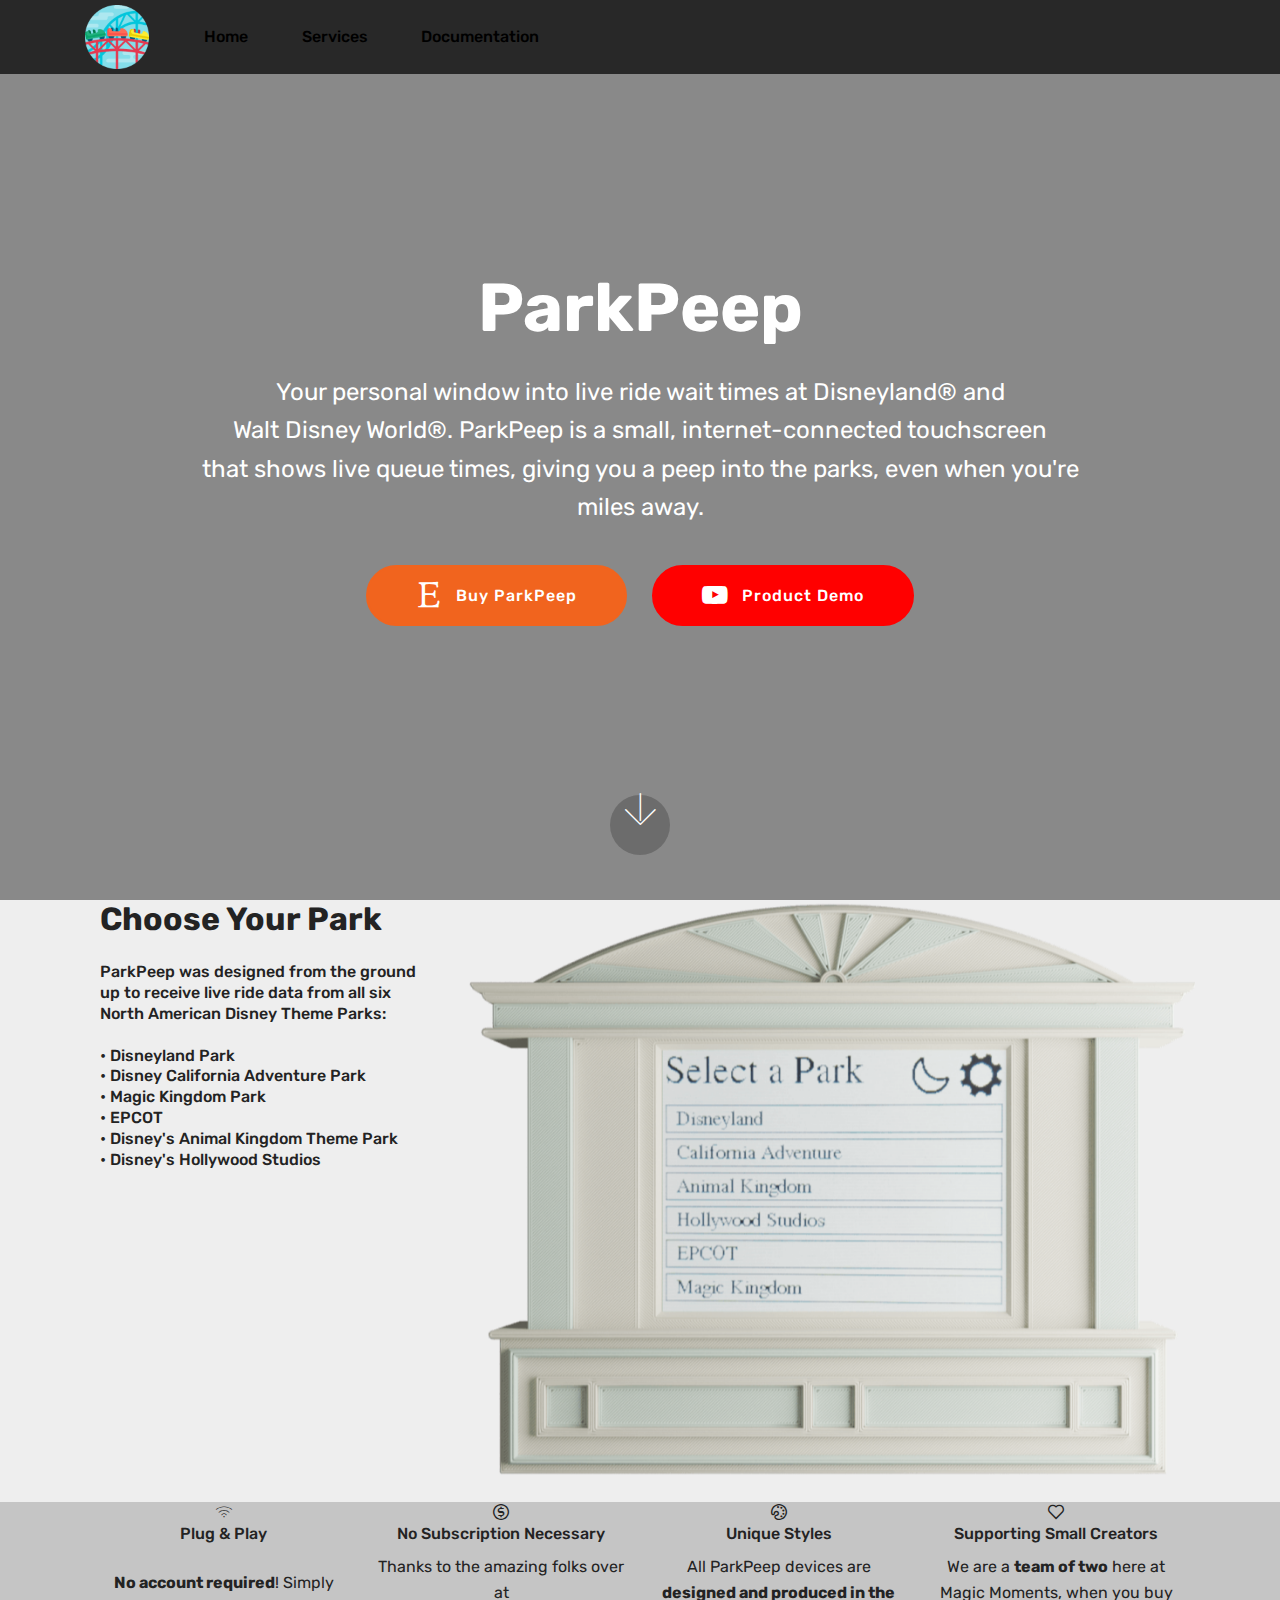
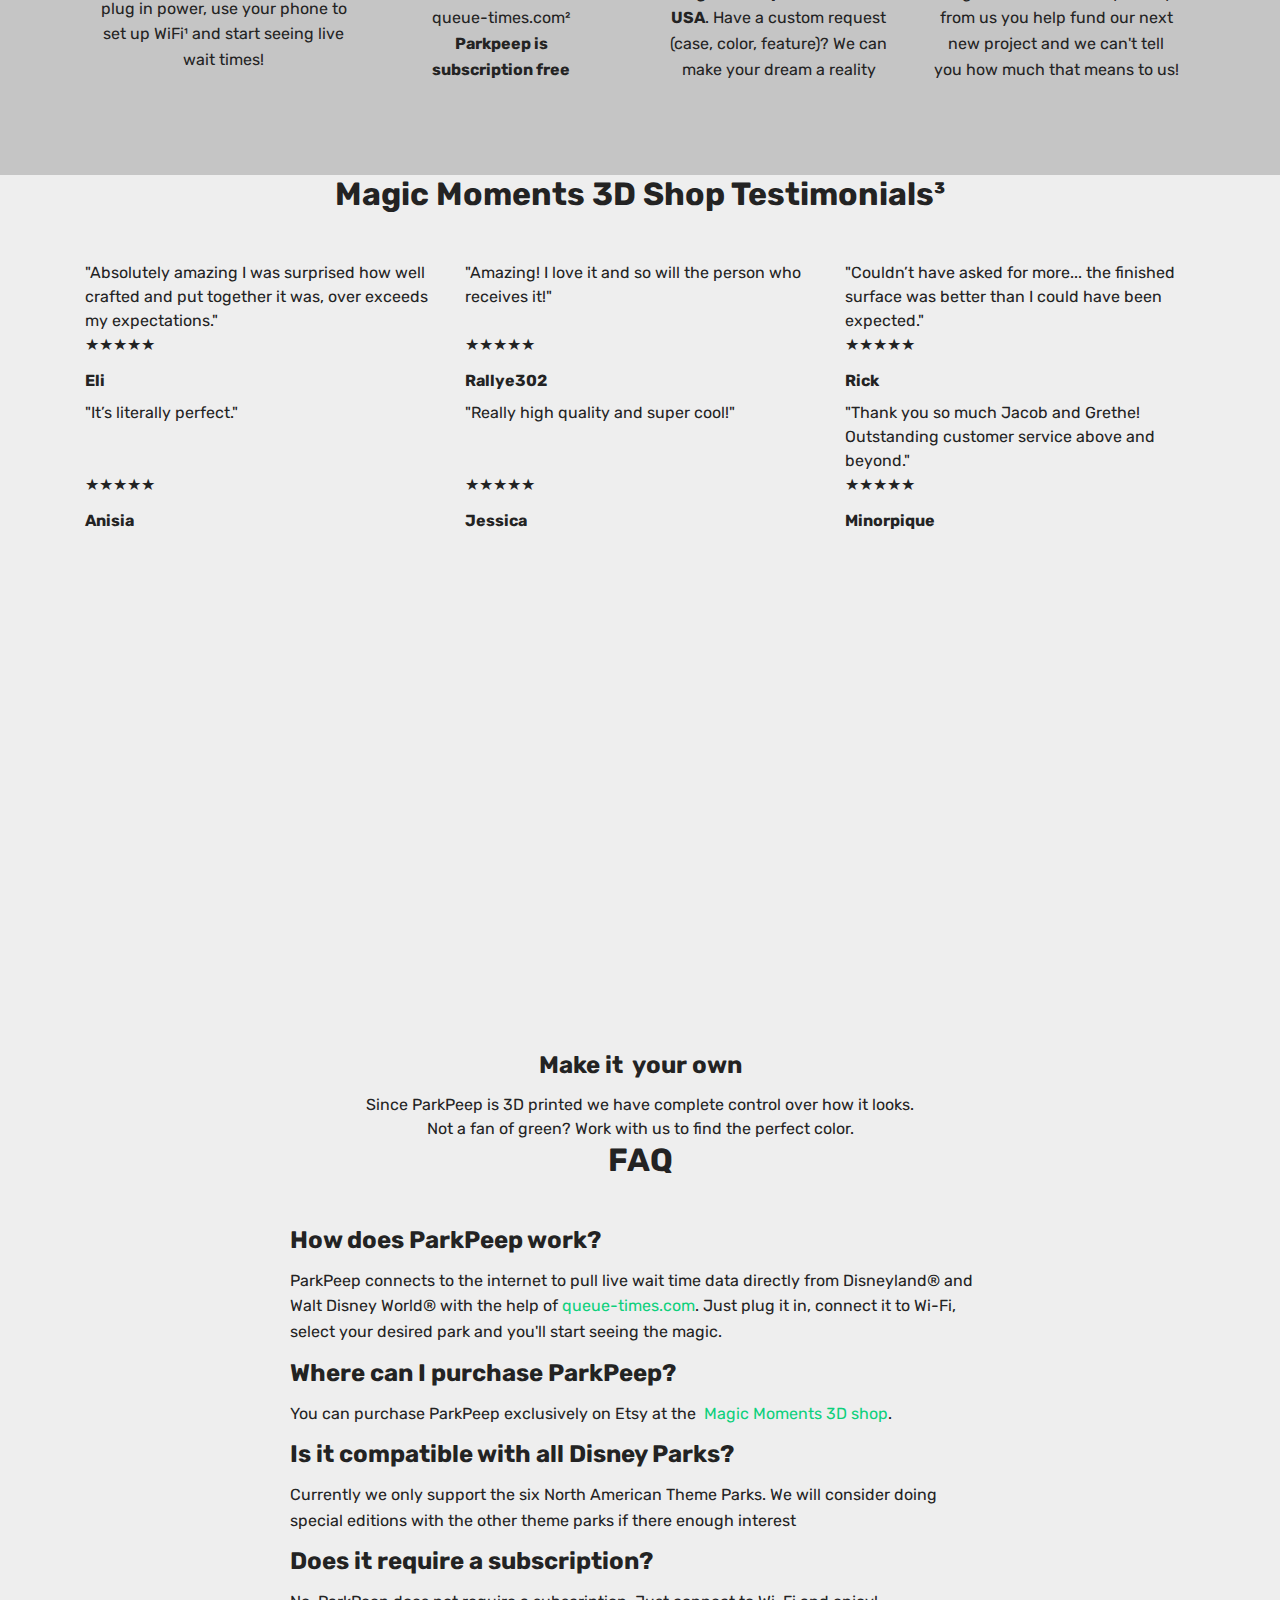
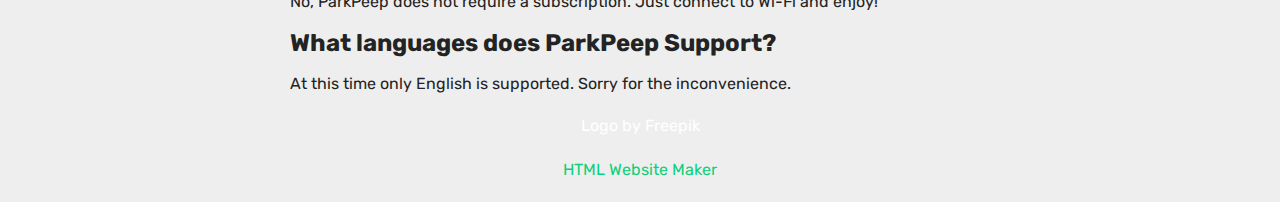
<file: page1.html>
<!DOCTYPE html>
<html  >
<head>
  <!-- Site made with Mobirise Website Builder v5.9.18, https://mobirise.com -->
  <meta charset="UTF-8">
  <meta http-equiv="X-UA-Compatible" content="IE=edge">
  <meta name="generator" content="Mobirise v5.9.18, mobirise.com">
  <meta name="viewport" content="width=device-width, initial-scale=1, minimum-scale=1">
  <link rel="shortcut icon" href="assets/images/roller-coaster-96x96.png" type="image/x-icon">
  <meta name="description" content="Site Builder Description">
  
  
  <title>Page 1</title>
  <link rel="stylesheet" href="assets/web/assets/mobirise-icons2/mobirise2.css">
  <link rel="stylesheet" href="assets/web/assets/mobirise-icons/mobirise-icons.css">
  <link rel="stylesheet" href="assets/bootstrap/css/bootstrap.min.css">
  <link rel="stylesheet" href="assets/bootstrap/css/bootstrap-grid.min.css">
  <link rel="stylesheet" href="assets/bootstrap/css/bootstrap-reboot.min.css">
  <link rel="stylesheet" href="assets/tether/tether.min.css">
  <link rel="stylesheet" href="assets/dropdown/css/style.css">
  <link rel="stylesheet" href="assets/socicon/css/styles.css">
  <link rel="stylesheet" href="assets/theme/css/style.css">
  <link rel="preload" href="https://fonts.googleapis.com/css?family=Rubik:300,400,500,600,700,800,900,300i,400i,500i,600i,700i,800i,900i&display=swap" as="style" onload="this.onload=null;this.rel='stylesheet'">
  <noscript><link rel="stylesheet" href="https://fonts.googleapis.com/css?family=Rubik:300,400,500,600,700,800,900,300i,400i,500i,600i,700i,800i,900i&display=swap"></noscript>
  <link rel="preload" as="style" href="assets/mobirise/css/mbr-additional.css?v=BaygJ3"><link rel="stylesheet" href="assets/mobirise/css/mbr-additional.css?v=BaygJ3" type="text/css">

  
  
  
</head>
<body>
  
  <section class="menu menu6 cid-upY8L7wkBR" once="menu" id="menu06-i">
	

	<nav class="navbar navbar-dropdown opacityScrollOff navbar-fixed-top navbar-expand-lg">
		<div class="container">
			<div class="navbar-brand">
				<span class="navbar-logo">
					
						<img src="assets/images/roller-coaster-96x96.png" alt="Parkpeep Home Button" style="height: 4rem;">
					
				</span>
				
			</div>
			<button class="navbar-toggler" type="button" data-toggle="collapse" data-bs-toggle="collapse" data-target="#navbarSupportedContent" data-bs-target="#navbarSupportedContent" aria-controls="navbarNavAltMarkup" aria-expanded="false" aria-label="Toggle navigation">
				<div class="hamburger">
					<span></span>
					<span></span>
					<span></span>
					<span></span>
				</div>
			</button>
			<div class="collapse navbar-collapse opacityScrollOff" id="navbarSupportedContent">
				<ul class="navbar-nav nav-dropdown nav-right" data-app-modern-menu="true"><li class="nav-item">
						<a class="nav-link link text-black display-4" href="https://mobiri.se">Home</a>
					</li>
					<li class="nav-item">
						<a class="nav-link link text-black display-4" href="https://mobiri.se" aria-expanded="false">Services</a>
					</li>
					<li class="nav-item">
						<a class="nav-link link text-black display-4" href="https://mobiri.se">Documentation</a>
					</li></ul>
				
				
			</div>
		</div>
	</nav>
</section>

<section class="cid-upUNYplx7t mbr-fullscreen" data-bg-video="https://youtu.be/LC4QA1an-o8" id="header2-5">

    

    <div class="mbr-overlay" style="opacity: 0.5; background-color: rgb(35, 35, 35);"></div>

    <div class="container align-center">
        <div class="row justify-content-md-center">
            <div class="mbr-white col-md-10">
                <h1 class="mbr-section-title mbr-bold pb-3 mbr-fonts-style display-1">
                    ParkPeep</h1>
                
                <p class="mbr-text pb-3 mbr-fonts-style display-5">Your personal window into live ride wait times at Disneyland® and <br>Walt Disney World®. ParkPeep is a small, internet-connected touchscreen <br>that shows live queue times, giving you a peep into the parks, even when you're miles away.<br></p>
                <div class="mbr-section-btn"><a class="btn btn-md btn-info display-4" href="https://www.etsy.com/shop/magicmoments3d/"><span class="socicon socicon-etsy mbr-iconfont mbr-iconfont-btn"></span>Buy ParkPeep</a> 
                    <a class="btn btn-md btn-success display-4" href="https://mobiri.se"><span class="socicon socicon-youtube mbr-iconfont mbr-iconfont-btn"></span>Product Demo</a></div>
            </div>
        </div>
    </div>
    <div class="mbr-arrow hidden-sm-down" aria-hidden="true">
        <a href="#next">
            <i class="mbri-down mbr-iconfont"></i>
        </a>
    </div>
</section>

<section class="image08 cid-upXRCy4FUx" id="image08-d">
  
  
  
  <div class="container">
    <div class="row justify-content-center">
      <div class="col-lg-4">
        <div class="col-12 col-md-12">
          <h5 class="mbr-section-title mbr-fonts-style mt-0 mb-4 display-2"><strong>Choose Your Park</strong></h5>
          <h6 class="mbr-section-subtitle mbr-fonts-style mt-0 mb-4 display-7">ParkPeep was designed from the ground up to receive live ride data from all six North American Disney Theme Parks:<br><br>
<div>
</div><div>• Disneyland Park
</div><div>• Disney California Adventure Park
</div><div>• Magic Kingdom Park
</div><div>• EPCOT
</div><div>• Disney's Animal Kingdom Theme Park
</div><div>• Disney's Hollywood Studios</div><br><div><br></div></h6>
          
        </div>
      </div>
      <div class="col-lg-8 side-features">
        <div class="image-wrapper mb-4">
          <img class="w-100" src="assets/images/greenhometransparent-1-1460x821.png" alt="Mobirise Website Builder">
        </div>
      </div>
    </div>
  </div>
</section>

<section class="features8 cid-upUO7YFflG mbr-parallax-background" id="features8-7">

    

    <div class="mbr-overlay" style="opacity: 0.2; background-color: rgb(35, 35, 35);">
    </div>

    <div class="container">
        <div class="media-container-row">

            <div class="card col-12 col-md-6 col-lg-3">
                <div class="card-img">
                    <span class="mbr-iconfont mbri-wifi" style="color: rgb(35, 35, 35); fill: rgb(35, 35, 35);"></span>
                </div>
                <div class="card-box align-center">
                    <h4 class="card-title mbr-fonts-style display-7">
                        Plug &amp; Play<br><br></h4>
                    <p class="mbr-text mbr-fonts-style display-7"><strong>No account required</strong>! Simply plug in power, use your phone to set up WiFi¹ and start seeing live wait times!<br><br><br><br></p>
                    
                </div>
            </div>

            <div class="card col-12 col-md-6 col-lg-3">
                <div class="card-img">
                    <span class="mbr-iconfont mobi-mbri-cash mobi-mbri" style="color: rgb(35, 35, 35); fill: rgb(35, 35, 35);"></span>
                </div>
                <div class="card-box align-center">
                    <h4 class="card-title mbr-fonts-style display-7">
                        No Subscription Necessary</h4>
                    <p class="mbr-text mbr-fonts-style display-7">
                       Thanks to the amazing folks over at <br>queue-times.com²<br><strong>Parkpeep is<br> subscription free</strong><br><strong><br></strong><br><strong><br></strong></p>
                    
                </div>
            </div>

            <div class="card col-12 col-md-6 col-lg-3">
                <div class="card-img">
                    <span class="mbr-iconfont mobi-mbri-change-style mobi-mbri" style="color: rgb(35, 35, 35); fill: rgb(35, 35, 35);"></span>
                </div>
                <div class="card-box align-center">
                    <h4 class="card-title mbr-fonts-style display-7">
                        Unique Styles
                    </h4>
                    <p class="mbr-text mbr-fonts-style display-7">
                       All ParkPeep devices are <strong>designed and produced in the USA</strong>. Have a custom request <br>(case, color, feature)? We can make your dream a reality<br><br><br></p>
                    
                </div>
            </div>

            <div class="card col-12 col-md-6 col-lg-3">
                <div class="card-img">
                    <span class="mbr-iconfont mobi-mbri-hearth mobi-mbri" style="color: rgb(35, 35, 35); fill: rgb(35, 35, 35);"></span>
                </div>
                <div class="card-box align-center">
                    <h4 class="card-title mbr-fonts-style display-7">
                        Supporting Small Creators</h4>
                    <p class="mbr-text mbr-fonts-style display-7">We are a <strong>team of two</strong> here at Magic Moments, when you buy from us you help fund our next new project and we can't tell you how much that means to us!<br><br></p>
                    
                </div>
            </div>
        </div>
    </div>
</section>

<section class="people05 cid-upYoFCQnv1" id="people05-k">
	

	
	
	<div class="container">
		<div class="row mb-5 justify-content-center">
			<div class="col-12 mb-0 content-head">
				<h3 class="mbr-section-title mbr-fonts-style align-center mb-0 display-2">
					<strong>Magic Moments 3D Shop Testimonials³</strong></h3>
				
			</div>
		</div>
		<div class="row">
			
			
			<div class="item features-without-image col-12 col-md-6 col-lg-4 active">
				<div class="item-wrapper">
					<div class="card-box align-left">
						<p class="card-text mbr-fonts-style display-7">"Absolutely amazing I was surprised how well crafted and put together it was, over exceeds my expectations."<br>
★★★★★<br></p>
						
						<h5 class="card-title mbr-fonts-style display-7">
							<strong>Eli</strong></h5>
					</div>
				</div>
			</div><div class="item features-without-image col-12 col-md-6 col-lg-4">
				<div class="item-wrapper">
					<div class="card-box align-left">
						<p class="card-text mbr-fonts-style display-7">
							"Amazing! I love it and so will the person who receives it!"<br><br>★★★★★<br></p>
						
						<h5 class="card-title mbr-fonts-style display-7">
							<strong>Rallye302</strong></h5>
					</div>
				</div>
			</div>
			
			
			<div class="item features-without-image col-12 col-md-6 col-lg-4">
				<div class="item-wrapper">
					<div class="card-box align-left">
						<p class="card-text mbr-fonts-style display-7">
							"Couldn’t have asked for more... the finished surface was better than I could have been expected."<br>★★★★★<br>
						</p>
						
						<h5 class="card-title mbr-fonts-style display-7">
							<strong>Rick</strong></h5>
					</div>
				</div>
			</div><div class="item features-without-image col-12 col-md-6 col-lg-4">
				<div class="item-wrapper">
					<div class="card-box align-left">
						<p class="card-text mbr-fonts-style display-7">"It’s literally perfect."<br><br><br>★★★★★<br></p>
						
						<h5 class="card-title mbr-fonts-style display-7"><strong>Anisia</strong></h5>
					</div>
				</div>
			</div><div class="item features-without-image col-12 col-md-6 col-lg-4">
				<div class="item-wrapper">
					<div class="card-box align-left">
						<p class="card-text mbr-fonts-style display-7">
							"Really high quality and super cool!"<br><br><br>
★★★★★<br></p>
						
						<h5 class="card-title mbr-fonts-style display-7">
							<strong>Jessica</strong>
						</h5>
					</div>
				</div>
			</div><div class="item features-without-image col-12 col-md-6 col-lg-4">
				<div class="item-wrapper">
					<div class="card-box align-left">
						<p class="card-text mbr-fonts-style display-7">"Thank you so much Jacob and Grethe! Outstanding customer service above and beyond."<br>★★★★★<br></p>
						
						<h5 class="card-title mbr-fonts-style display-7">
							<strong>Minorpique</strong></h5>
					</div>
				</div>
			</div>
		</div>
	</div>
</section>

<section class="video02 cid-upYsID005X" id="video02-n">
  

  
  

  <div class="container">
    <div class="row justify-content-center">
      <div class="mbr-figure col-12 mb-5 col-md-9"><iframe class="mbr-embedded-video" src="https://www.youtube.com/embed/-BSQlJxCDcI?rel=0&amp;amp;mute=1&amp;showinfo=0&amp;autoplay=1&amp;loop=1&amp;playlist=-BSQlJxCDcI" width="1280" height="720" frameborder="0" allowfullscreen></iframe></div>
    </div>
    <div class="row justify-content-center">
      <div class="col-12 content-text">
        <h4 class="mbr-description mbr-fonts-style mb-3 align-center display-5">
          <strong>Make it&nbsp; your own</strong></h4>
        <p class="mbr-description mbr-fonts-style mb-0 align-center display-7">
        Since ParkPeep is 3D printed we have complete control over how it looks.<br>Not a fan of green? Work with us to find the perfect color.</p>
      </div>
    </div>
  </div>
</section>

<section class="list05 cid-upXU5DOUfA" id="list05-e">
    
    <div class="container">
        <div class="col-12 mb-5 content-head">
            <h3 class="mbr-section-title mbr-fonts-style align-center mb-0 display-2">
                <strong>FAQ</strong>
            </h3>
            
        </div>
        <div class="row justify-content-center ">
            <div class="col-12 col-lg-8">
                <div class="item features-without-image col-12 active">
                    <div class="item-wrapper">
                        <h5 class="mbr-card-title mbr-fonts-style mt-0 mb-3 display-5"><strong>How does ParkPeep work?</strong></h5>
                        <p class="mbr-text mbr-fonts-style mt-0 mb-3 display-7">
                            ParkPeep connects to the internet to pull live wait time data directly from Disneyland® and Walt Disney World® with the help of <a href="https://queue-times.com/" class="text-primary" target="_blank">queue-times.com</a>. Just plug it in, connect it to Wi-Fi, select your desired park and you'll start seeing the magic.</p>
                    </div>
                </div><div class="item features-without-image col-12">
                    <div class="item-wrapper">
                        <h5 class="mbr-card-title mbr-fonts-style mt-0 mb-3 display-5"><strong>Where can I purchase ParkPeep?</strong></h5>
                        <p class="mbr-text mbr-fonts-style mt-0 mb-3 display-7">You can purchase ParkPeep exclusively on Etsy at the&nbsp; <a href="https://www.etsy.com/shop/MagicMoments3D" class="text-primary" target="_blank">Magic Moments 3D shop</a>.</p>
                    </div>
                </div><div class="item features-without-image col-12">
                    <div class="item-wrapper">
                        <h5 class="mbr-card-title mbr-fonts-style mt-0 mb-3 display-5"><strong>Is it compatible with all Disney Parks?</strong></h5>
                        <p class="mbr-text mbr-fonts-style mt-0 mb-3 display-7">Currently we only support the six North American Theme Parks. We will consider doing special editions with the other theme parks if there enough interest<br></p>
                    </div>
                </div><div class="item features-without-image col-12">
                    <div class="item-wrapper">
                        <h5 class="mbr-card-title mbr-fonts-style mt-0 mb-3 display-5"><strong>Does it require a subscription?</strong></h5>
                        <p class="mbr-text mbr-fonts-style mt-0 mb-3 display-7">
                            No, ParkPeep does not require a subscription. Just connect to Wi-Fi and enjoy!
                        </p>
                    </div>
                </div><div class="item features-without-image col-12">
                    <div class="item-wrapper">
                        <h5 class="mbr-card-title mbr-fonts-style mt-0 mb-3 display-5"><strong>What languages does ParkPeep Support?</strong></h5>
                        <p class="mbr-text mbr-fonts-style mt-0 mb-3 display-7">At this time only English is supported. Sorry for the inconvenience.&nbsp;&nbsp;<br></p>
                    </div>
                </div>
                
                
            </div>
        </div>
    </div>
</section>

<section class="footer4 cid-upYawes9Lw" once="footers" id="footer04-j">

    

    

    <div class="container">
        <div class="media-container-row align-center mbr-white">
            <div class="col-12">
                <p class="mbr-text mb-0 mbr-fonts-style display-7">Logo by Freepik</p>
            </div>
        </div>
    </div>
</section><section class="display-7" style="padding: 0;align-items: center;justify-content: center;flex-wrap: wrap;    align-content: center;display: flex;position: relative;height: 4rem;"><a href="https://mobiri.se/3470056" style="flex: 1 1;height: 4rem;position: absolute;width: 100%;z-index: 1;"><img alt="" style="height: 4rem;" src="[data-uri]"></a><p style="margin: 0;text-align: center;" class="display-7">&#8204;</p><a style="z-index:1" href="https://mobirise.com/html-builder.html">HTML Website Maker</a></section><script src="assets/popper/popper.min.js"></script>  <script src="assets/web/assets/jquery/jquery.min.js"></script>  <script src="assets/bootstrap/js/bootstrap.min.js"></script>  <script src="assets/tether/tether.min.js"></script>  <script src="assets/smoothscroll/smooth-scroll.js"></script>  <script src="assets/ytplayer/jquery.mb.ytplayer.min.js"></script>  <script src="assets/vimeoplayer/jquery.mb.vimeo_player.js"></script>  <script src="assets/parallax/jarallax.min.js"></script>  <script src="assets/playervimeo/vimeo_player.js"></script>  <script src="assets/dropdown/js/nav-dropdown.js"></script>  <script src="assets/dropdown/js/navbar-dropdown.js"></script>  <script src="assets/touchswipe/jquery.touch-swipe.min.js"></script>  <script src="assets/theme/js/script.js"></script>  
  
  
</body>
</html>
</file>
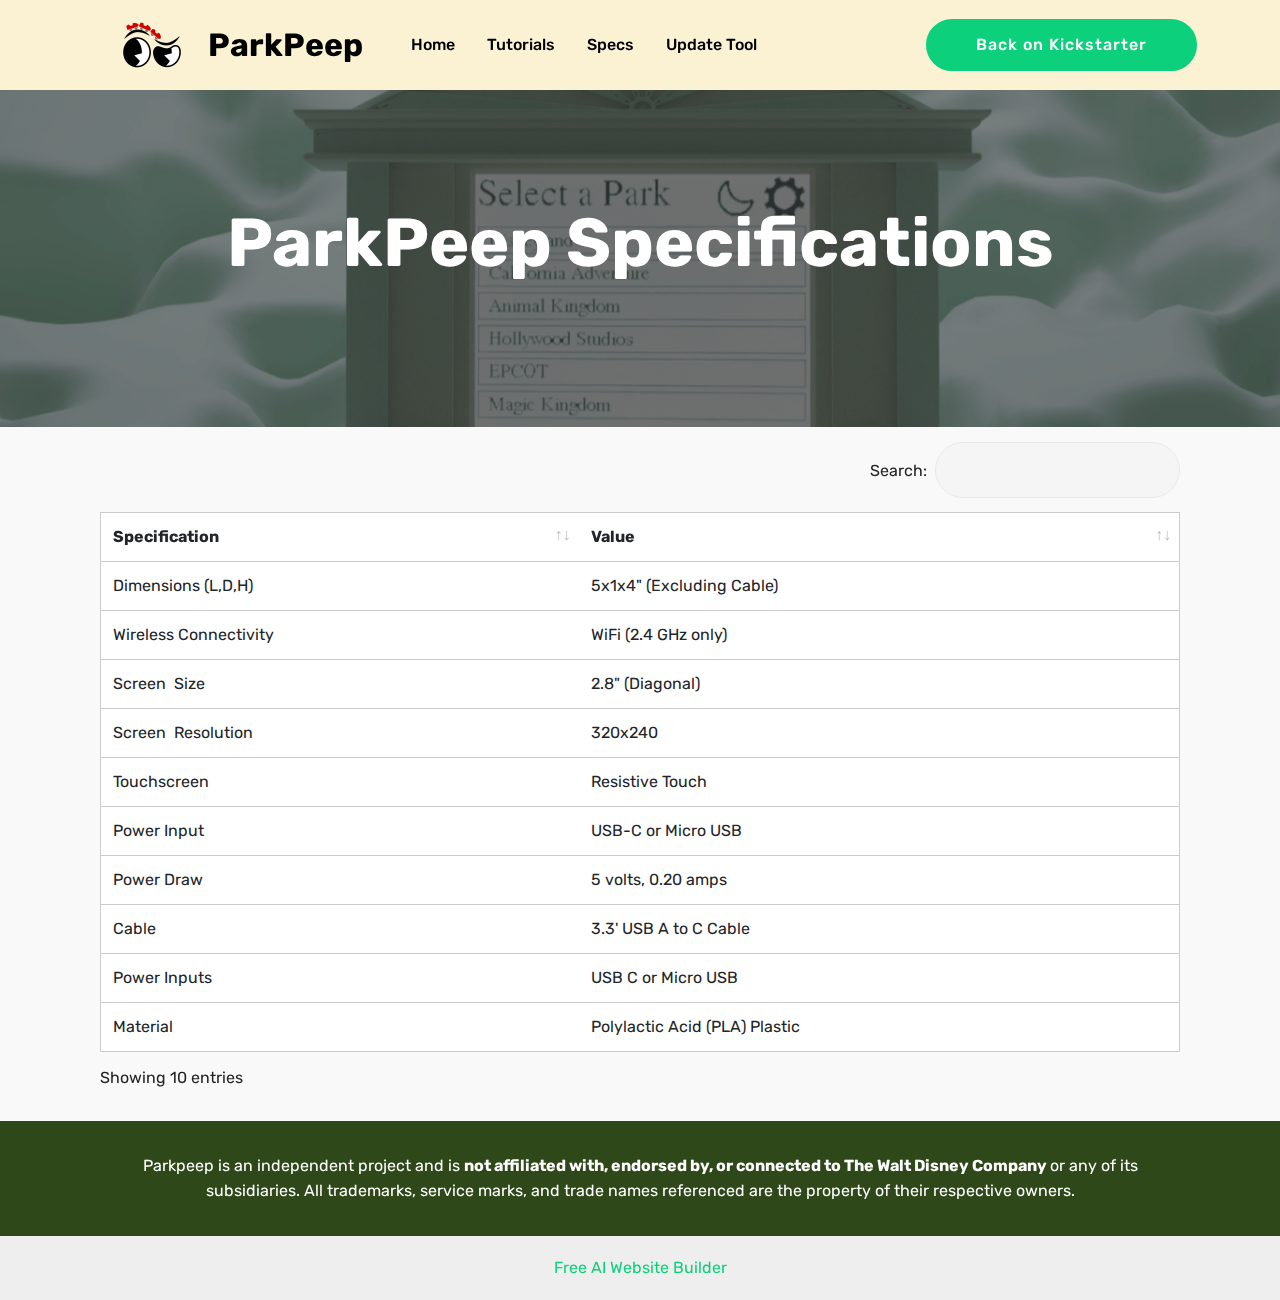
<file: Specs.html>
<!DOCTYPE html>
<html  >
<head>
  <!-- Site made with Mobirise Website Builder v5.9.18, https://mobirise.com -->
  <meta charset="UTF-8">
  <meta http-equiv="X-UA-Compatible" content="IE=edge">
  <meta name="generator" content="Mobirise v5.9.18, mobirise.com">
  <meta name="viewport" content="width=device-width, initial-scale=1, minimum-scale=1">
  <link rel="shortcut icon" href="assets/images/park-peep-transparent-300ppi-160x160.png" type="image/x-icon">
  <meta name="description" content="Site Builder Description">
  
  
  <title>Specs</title>
  <link rel="stylesheet" href="assets/web/assets/mobirise-icons2/mobirise2.css">
  <link rel="stylesheet" href="assets/bootstrap/css/bootstrap.min.css">
  <link rel="stylesheet" href="assets/bootstrap/css/bootstrap-grid.min.css">
  <link rel="stylesheet" href="assets/bootstrap/css/bootstrap-reboot.min.css">
  <link rel="stylesheet" href="assets/tether/tether.min.css">
  <link rel="stylesheet" href="assets/dropdown/css/style.css">
  <link rel="stylesheet" href="assets/datatables/data-tables.bootstrap4.min.css">
  <link rel="stylesheet" href="assets/theme/css/style.css">
  <link rel="preload" href="https://fonts.googleapis.com/css?family=Rubik:300,400,500,600,700,800,900,300i,400i,500i,600i,700i,800i,900i&display=swap" as="style" onload="this.onload=null;this.rel='stylesheet'">
  <noscript><link rel="stylesheet" href="https://fonts.googleapis.com/css?family=Rubik:300,400,500,600,700,800,900,300i,400i,500i,600i,700i,800i,900i&display=swap"></noscript>
  <link rel="preload" as="style" href="assets/mobirise/css/mbr-additional.css?v=AYXh9N"><link rel="stylesheet" href="assets/mobirise/css/mbr-additional.css?v=AYXh9N" type="text/css">

  
  
  
</head>
<body>
  
  <section class="menu menu6 cid-upYv7YuumN" once="menu" id="menu06-1c">
	

	<nav class="navbar navbar-dropdown opacityScrollOff navbar-fixed-top navbar-expand-lg">
		<div class="container">
			<div class="navbar-brand">
				<span class="navbar-logo">
					
						<a href="index.html"><img src="assets/images/park-peep-transparent-300ppi-160x160.png" alt="Parkpeep Home Button" style="height: 5rem;"></a>
					
				</span>
				<span class="navbar-caption-wrap"><a class="navbar-caption text-black text-primary display-2">ParkPeep</a></span>
			</div>
			<button class="navbar-toggler" type="button" data-toggle="collapse" data-bs-toggle="collapse" data-target="#navbarSupportedContent" data-bs-target="#navbarSupportedContent" aria-controls="navbarNavAltMarkup" aria-expanded="false" aria-label="Toggle navigation">
				<div class="hamburger">
					<span></span>
					<span></span>
					<span></span>
					<span></span>
				</div>
			</button>
			<div class="collapse navbar-collapse opacityScrollOff" id="navbarSupportedContent">
				<ul class="navbar-nav nav-dropdown" data-app-modern-menu="true"><li class="nav-item">
						<a class="nav-link link text-black text-primary display-4" href="index.html">Home</a>
					</li>
					
					<li class="nav-item"><a class="nav-link link text-black text-primary display-4" href="Tutorials.html">Tutorials<br></a></li><li class="nav-item"><a class="nav-link link text-black text-primary display-4" href="Specs.html">Specs</a></li><li class="nav-item"><a class="nav-link link text-black text-primary display-4" href="Update.html">Update Tool</a></li></ul>
				
				<div class="navbar-buttons mbr-section-btn"><a class="btn btn-primary display-4" href="https://www.kickstarter.com/projects/jacobbest/parkpeep-live-amusement-park-wait-times-on-your-desktop" target="_blank">Back on Kickstarter</a></div>
			</div>
		</div>
	</nav>
</section>

<section class="header1 cid-uq7hVJDPSR mbr-parallax-background" id="header16-1u">

    

    <div class="mbr-overlay" style="opacity: 0.6; background-color: rgb(63, 63, 63);">
    </div>

    <div class="container">
        <div class="row justify-content-md-center">
            <div class="col-md-10 align-center">
                <h1 class="mbr-section-title mbr-bold pb-3 mbr-fonts-style display-1">
                    <br>ParkPeep Specifications</h1>
                
                
                
            </div>
        </div>
    </div>

</section>

<section class="section-table cid-uq7gUgygUd" id="table1-1t">

  
  
  <div class="container container-table">
      
      
      <div class="table-wrapper">
        <div class="container">
          <div class="row search">
            <div class="col-md-6"></div>
            <div class="col-md-6">
                <div class="dataTables_filter">
                  <label class="searchInfo mbr-fonts-style display-7">Search:</label>
                  <input class="form-control input-sm" disabled="">
                </div>
            </div>
          </div>
        </div>

        <div class="container scroll">
          <table class="table isSearch" cellspacing="0" data-empty="No matching records found">
            <thead>
              <tr class="table-heads ">
                  
                  
                  
                  
              <th class="head-item mbr-fonts-style display-7">
                      Specification</th><th class="head-item mbr-fonts-style display-7">
                      Value</th></tr>
            </thead>

            <tbody>
              
              
              
              
            <tr> 
                
                
                
                
              <td class="body-item mbr-fonts-style display-7">Dimensions (L,D,H)</td><td class="body-item mbr-fonts-style display-7">5x1x4" (Excluding Cable)<br></td></tr><tr>
                
                
                
                
              <td class="body-item mbr-fonts-style display-7">Wireless Connectivity</td><td class="body-item mbr-fonts-style display-7">WiFi (2.4 GHz only)</td></tr><tr>
                
                
                
                
              <td class="body-item mbr-fonts-style display-7">Screen&nbsp; Size</td><td class="body-item mbr-fonts-style display-7">2.8" (Diagonal)&nbsp;</td></tr><tr>
                
                
                
                
              <td class="body-item mbr-fonts-style display-7">Screen&nbsp; Resolution</td><td class="body-item mbr-fonts-style display-7">320x240</td></tr><tr>
                
                
                
                
              <td class="body-item mbr-fonts-style display-7">Touchscreen</td><td class="body-item mbr-fonts-style display-7">Resistive Touch</td></tr><tr>
                
                
                
                
              <td class="body-item mbr-fonts-style display-7">Power Input</td><td class="body-item mbr-fonts-style display-7">USB-C or Micro USB</td></tr><tr>
                
                
                
                
              <td class="body-item mbr-fonts-style display-7">Power Draw</td><td class="body-item mbr-fonts-style display-7">5 volts, 0.20 amps</td></tr><tr>
                
                
                
                
              <td class="body-item mbr-fonts-style display-7">Cable</td><td class="body-item mbr-fonts-style display-7">3.3' USB A to C Cable</td></tr><tr>
                
                
                
                
              <td class="body-item mbr-fonts-style display-7">Power Inputs</td><td class="body-item mbr-fonts-style display-7">USB C or Micro USB</td></tr><tr>
                
                
                
                
              <td class="body-item mbr-fonts-style display-7">Material</td><td class="body-item mbr-fonts-style display-7">Polylactic Acid (PLA) Plastic</td></tr></tbody>
          </table>
        </div>
        <div class="container table-info-container">
          <div class="row info">
            <div class="col-md-6">
              <div class="dataTables_info mbr-fonts-style display-7">
                <span class="infoBefore">Showing</span>
                <span class="inactive infoRows"></span>
                <span class="infoAfter">entries</span>
                <span class="infoFilteredBefore">(filtered from</span>
                <span class="inactive infoRows"></span>
                <span class="infoFilteredAfter"> total entries)</span>
              </div>
            </div>
            <div class="col-md-6"></div>
          </div>
        </div>
      </div>
    </div>
</section>

<section class="footer4 cid-upYv9UUHLb" once="footers" id="footer04-1d">

    

    

    <div class="container">
        <div class="media-container-row align-center mbr-white">
            <div class="col-12">
                <p class="mbr-text mb-0 mbr-fonts-style display-7">Parkpeep is an independent project and is <strong>not affiliated with, endorsed by, or connected to The Walt Disney Company </strong>or any of its subsidiaries. All trademarks, service marks, and trade names referenced are the property of their respective owners.<br></p>
            </div>
        </div>
    </div>
</section><section class="display-7" style="padding: 0;align-items: center;justify-content: center;flex-wrap: wrap;    align-content: center;display: flex;position: relative;height: 4rem;"><a href="https://mobiri.se/3470056" style="flex: 1 1;height: 4rem;position: absolute;width: 100%;z-index: 1;"><img alt="" style="height: 4rem;" src="[data-uri]"></a><p style="margin: 0;text-align: center;" class="display-7">&#8204;</p><a style="z-index:1" href="https://mobirise.com/builder/ai-website-builder.html">Free AI Website Builder</a></section><script src="assets/popper/popper.min.js"></script>  <script src="assets/web/assets/jquery/jquery.min.js"></script>  <script src="assets/bootstrap/js/bootstrap.min.js"></script>  <script src="assets/tether/tether.min.js"></script>  <script src="assets/smoothscroll/smooth-scroll.js"></script>  <script src="assets/dropdown/js/nav-dropdown.js"></script>  <script src="assets/dropdown/js/navbar-dropdown.js"></script>  <script src="assets/touchswipe/jquery.touch-swipe.min.js"></script>  <script src="assets/parallax/jarallax.min.js"></script>  <script src="assets/datatables/jquery.data-tables.min.js"></script>  <script src="assets/datatables/data-tables.bootstrap4.min.js"></script>  <script src="assets/theme/js/script.js"></script>  
  
  
</body>
</html>
</file>
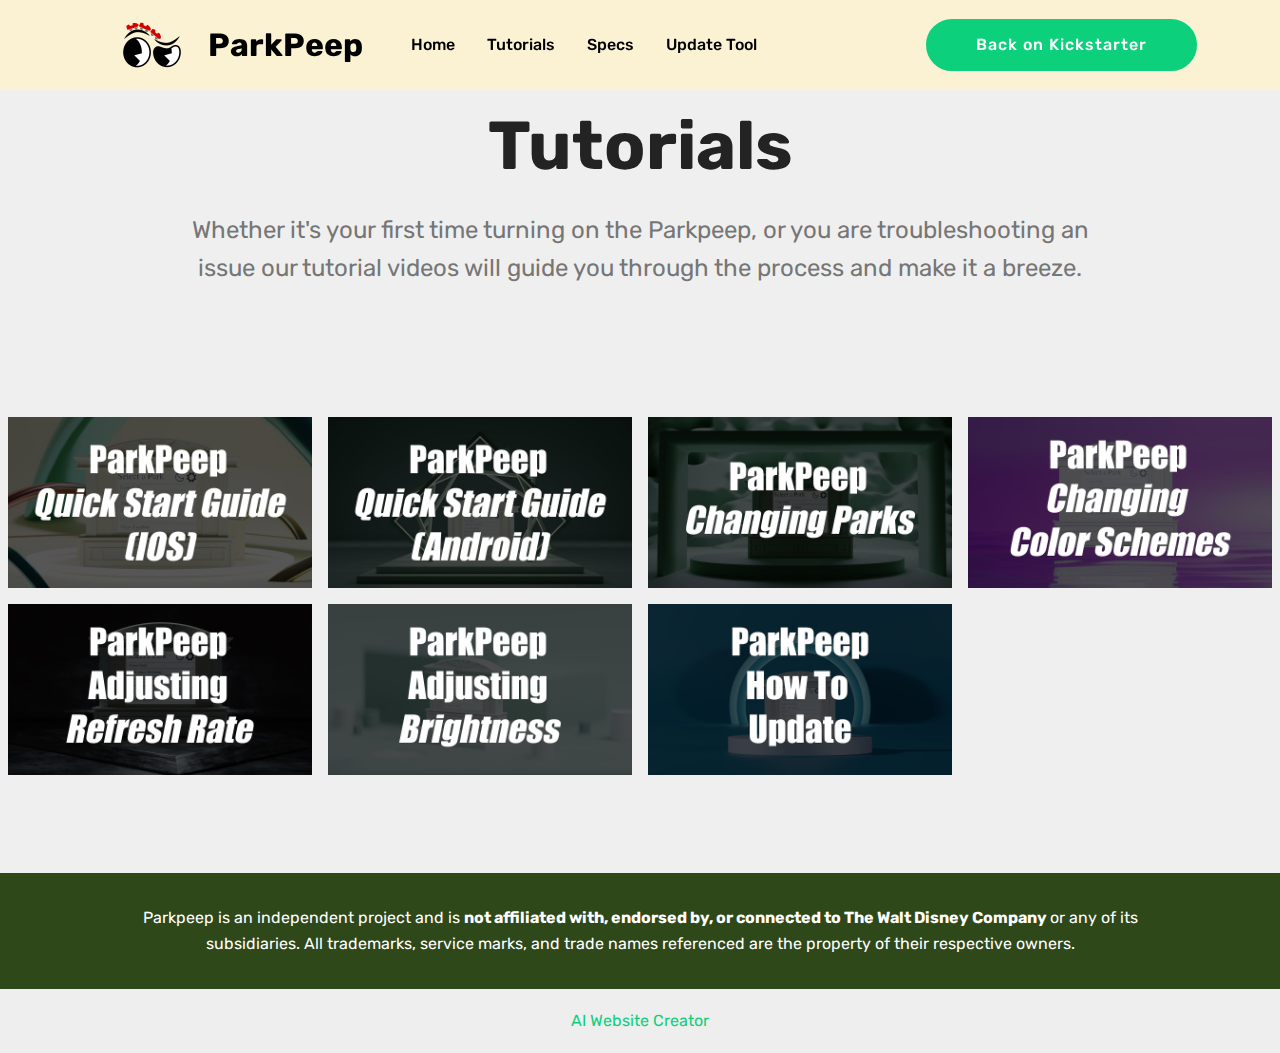
<file: Tutorials.html>
<!DOCTYPE html>
<html  >
<head>
  <!-- Site made with Mobirise Website Builder v5.9.18, https://mobirise.com -->
  <meta charset="UTF-8">
  <meta http-equiv="X-UA-Compatible" content="IE=edge">
  <meta name="generator" content="Mobirise v5.9.18, mobirise.com">
  <meta name="viewport" content="width=device-width, initial-scale=1, minimum-scale=1">
  <link rel="shortcut icon" href="assets/images/park-peep-transparent-300ppi-160x160.png" type="image/x-icon">
  <meta name="description" content="Site Builder Description">
  
  
  <title>Tutorials</title>
  <link rel="stylesheet" href="assets/web/assets/mobirise-icons2/mobirise2.css">
  <link rel="stylesheet" href="assets/web/assets/mobirise-icons/mobirise-icons.css">
  <link rel="stylesheet" href="assets/bootstrap/css/bootstrap.min.css">
  <link rel="stylesheet" href="assets/bootstrap/css/bootstrap-grid.min.css">
  <link rel="stylesheet" href="assets/bootstrap/css/bootstrap-reboot.min.css">
  <link rel="stylesheet" href="assets/tether/tether.min.css">
  <link rel="stylesheet" href="assets/dropdown/css/style.css">
  <link rel="stylesheet" href="assets/theme/css/style.css">
  <link rel="stylesheet" href="assets/gallery/style.css">
  <link rel="preload" href="https://fonts.googleapis.com/css?family=Rubik:300,400,500,600,700,800,900,300i,400i,500i,600i,700i,800i,900i&display=swap" as="style" onload="this.onload=null;this.rel='stylesheet'">
  <noscript><link rel="stylesheet" href="https://fonts.googleapis.com/css?family=Rubik:300,400,500,600,700,800,900,300i,400i,500i,600i,700i,800i,900i&display=swap"></noscript>
  <link rel="preload" as="style" href="assets/mobirise/css/mbr-additional.css?v=Jvo2bs"><link rel="stylesheet" href="assets/mobirise/css/mbr-additional.css?v=Jvo2bs" type="text/css">

  
  
  
</head>
<body>
  
  <section class="menu menu6 cid-upYv7YuumN" once="menu" id="menu06-17">
	

	<nav class="navbar navbar-dropdown opacityScrollOff navbar-fixed-top navbar-expand-lg">
		<div class="container">
			<div class="navbar-brand">
				<span class="navbar-logo">
					
						<a href="index.html"><img src="assets/images/park-peep-transparent-300ppi-160x160.png" alt="Parkpeep Home Button" style="height: 5rem;"></a>
					
				</span>
				<span class="navbar-caption-wrap"><a class="navbar-caption text-black text-primary display-2">ParkPeep</a></span>
			</div>
			<button class="navbar-toggler" type="button" data-toggle="collapse" data-bs-toggle="collapse" data-target="#navbarSupportedContent" data-bs-target="#navbarSupportedContent" aria-controls="navbarNavAltMarkup" aria-expanded="false" aria-label="Toggle navigation">
				<div class="hamburger">
					<span></span>
					<span></span>
					<span></span>
					<span></span>
				</div>
			</button>
			<div class="collapse navbar-collapse opacityScrollOff" id="navbarSupportedContent">
				<ul class="navbar-nav nav-dropdown" data-app-modern-menu="true"><li class="nav-item">
						<a class="nav-link link text-black text-primary display-4" href="index.html">Home</a>
					</li>
					
					<li class="nav-item"><a class="nav-link link text-black text-primary display-4" href="Tutorials.html">Tutorials<br></a></li><li class="nav-item"><a class="nav-link link text-black text-primary display-4" href="Specs.html">Specs</a></li><li class="nav-item"><a class="nav-link link text-black text-primary display-4" href="Update.html">Update Tool</a></li></ul>
				
				<div class="navbar-buttons mbr-section-btn"><a class="btn btn-primary display-4" href="https://www.kickstarter.com/projects/jacobbest/parkpeep-live-amusement-park-wait-times-on-your-desktop" target="_blank">Back on Kickstarter</a></div>
			</div>
		</div>
	</nav>
</section>

<section class="header1 cid-uq6ZWnxS3H" id="header16-1l">

    

    

    <div class="container">
        <div class="row justify-content-md-center">
            <div class="col-md-10 align-center">
                <h1 class="mbr-section-title mbr-bold pb-3 mbr-fonts-style display-1">Tutorials</h1>
                
                <p class="mbr-text pb-3 mbr-fonts-style display-5">
                    Whether it's your first time turning on the Parkpeep, or you are troubleshooting an issue our tutorial videos will guide you through the process and make it a breeze.</p>
                
            </div>
        </div>
    </div>

</section>

<section class="mbr-gallery mbr-slider-carousel cid-uq73955oK7" id="gallery1-1s">

    

    <div>
        <div><!-- Filter --><!-- Gallery --><div class="mbr-gallery-row"><div class="mbr-gallery-layout-default"><div><div><div class="mbr-gallery-item mbr-gallery-item--p1 video-slide" data-video-url="https://youtu.be/7Kps5u_ihhQ" data-tags="Awesome"><div href="#lb-gallery1-1s" data-slide-to="0" data-bs-slide-to="0" data-toggle="modal" data-bs-toggle="modal"><div></div><img alt="" src="assets/images/mobirise2024-9-3-22-6-15.jpg"><span class="icon-video"></span></div></div><div class="mbr-gallery-item mbr-gallery-item--p1 video-slide" data-video-url="https://youtu.be/46XnMizFE5M" data-tags="Awesome"><div href="#lb-gallery1-1s" data-slide-to="1" data-bs-slide-to="1" data-toggle="modal" data-bs-toggle="modal"><div></div><img alt="" src="assets/images/mobirise2024-9-3-22-36-48.jpg"><span class="icon-video"></span></div></div><div class="mbr-gallery-item mbr-gallery-item--p1 video-slide" data-video-url="https://youtu.be/Q6Ka5JUcFpk" data-tags="Awesome"><div href="#lb-gallery1-1s" data-slide-to="2" data-bs-slide-to="2" data-toggle="modal" data-bs-toggle="modal"><div></div><img alt="" src="assets/images/mobirise2024-9-3-23-2-41.jpg"><span class="icon-video"></span></div></div><div class="mbr-gallery-item mbr-gallery-item--p1 video-slide" data-video-url="https://youtu.be/1MHFUZSOgrE" data-tags="Awesome"><div href="#lb-gallery1-1s" data-slide-to="3" data-bs-slide-to="3" data-toggle="modal" data-bs-toggle="modal"><div></div><img alt="" src="assets/images/mobirise2024-9-5-10-27-56.jpg"><span class="icon-video"></span></div></div><div class="mbr-gallery-item mbr-gallery-item--p1 video-slide" data-video-url="https://youtu.be/lXgdyUXJzNA" data-tags="Awesome"><div href="#lb-gallery1-1s" data-slide-to="4" data-bs-slide-to="4" data-toggle="modal" data-bs-toggle="modal"><div></div><img alt="" src="assets/images/mobirise2024-9-5-11-40-25.jpg"><span class="icon-video"></span></div></div><div class="mbr-gallery-item mbr-gallery-item--p1 video-slide" data-video-url="https://youtu.be/5aO7DgQPYng" data-tags="Awesome"><div href="#lb-gallery1-1s" data-slide-to="5" data-bs-slide-to="5" data-toggle="modal" data-bs-toggle="modal"><div></div><img alt="" src="assets/images/mobirise2024-9-5-12-1-21.jpg"><span class="icon-video"></span></div></div><div class="mbr-gallery-item mbr-gallery-item--p1 video-slide" data-video-url="https://youtu.be/ItoLRt0eqn4" data-tags="Awesome"><div href="#lb-gallery1-1s" data-slide-to="6" data-bs-slide-to="6" data-toggle="modal" data-bs-toggle="modal"><div></div><img alt="" src="assets/images/mobirise2024-9-5-16-19-13.jpg"><span class="icon-video"></span></div></div></div></div><div class="clearfix"></div></div></div><!-- Lightbox --><div data-app-prevent-settings="" class="mbr-slider modal fade carousel slide" tabindex="-1" data-keyboard="true" data-bs-keyboard="true" data-interval="false" data-bs-interval="false" id="lb-gallery1-1s"><div class="modal-dialog"><div class="modal-content"><div class="modal-body"><div class="carousel-inner"><div class="carousel-item video-container"><img src="assets/images/ios-quick-start-guide-2000x1125.png" alt="" title=""></div><div class="carousel-item video-container"><img src="assets/images/android-quick-start-guide-2000x1125.png" alt="" title=""></div><div class="carousel-item video-container"><img src="assets/images/changing-color-schemes-2000x1125.png" alt="" title=""></div><div class="carousel-item video-container"><img src="assets/images/changing-parks-2000x1125.png" alt="" title=""></div><div class="carousel-item video-container"><img src="assets/images/adjusting-refresh-rate-2000x1125.png" alt="" title=""></div><div class="carousel-item video-container"><img src="assets/images/adjusting-brightness-2000x1125.png" alt="" title=""></div><div class="carousel-item active video-container"><img src="assets/images/update-2000x1125.png" alt="" title=""></div></div><a class="carousel-control carousel-control-prev" role="button" data-slide="prev" data-bs-slide="prev" href="#lb-gallery1-1s"><span class="mbri-left mbr-iconfont" aria-hidden="true"></span><span class="sr-only visually-hidden">Previous</span></a><a class="carousel-control carousel-control-next" role="button" data-slide="next" data-bs-slide="next" href="#lb-gallery1-1s"><span class="mbri-right mbr-iconfont" aria-hidden="true"></span><span class="sr-only visually-hidden">Next</span></a><a class="close" href="#" role="button" data-dismiss="modal" data-bs-dismiss="modal"><span class="sr-only visually-hidden">Close</span></a></div></div></div></div></div>
    </div>

</section>

<section class="footer4 cid-upYv9UUHLb" once="footers" id="footer04-18">

    

    

    <div class="container">
        <div class="media-container-row align-center mbr-white">
            <div class="col-12">
                <p class="mbr-text mb-0 mbr-fonts-style display-7">Parkpeep is an independent project and is <strong>not affiliated with, endorsed by, or connected to The Walt Disney Company </strong>or any of its subsidiaries. All trademarks, service marks, and trade names referenced are the property of their respective owners.<br></p>
            </div>
        </div>
    </div>
</section><section class="display-7" style="padding: 0;align-items: center;justify-content: center;flex-wrap: wrap;    align-content: center;display: flex;position: relative;height: 4rem;"><a href="https://mobiri.se/3470056" style="flex: 1 1;height: 4rem;position: absolute;width: 100%;z-index: 1;"><img alt="" style="height: 4rem;" src="[data-uri]"></a><p style="margin: 0;text-align: center;" class="display-7">&#8204;</p><a style="z-index:1" href="https://mobirise.com/builder/ai-website-creator.html">AI Website Creator</a></section><script src="assets/popper/popper.min.js"></script>  <script src="assets/web/assets/jquery/jquery.min.js"></script>  <script src="assets/bootstrap/js/bootstrap.min.js"></script>  <script src="assets/tether/tether.min.js"></script>  <script src="assets/smoothscroll/smooth-scroll.js"></script>  <script src="assets/dropdown/js/nav-dropdown.js"></script>  <script src="assets/dropdown/js/navbar-dropdown.js"></script>  <script src="assets/touchswipe/jquery.touch-swipe.min.js"></script>  <script src="assets/masonry/masonry.pkgd.min.js"></script>  <script src="assets/imagesloaded/imagesloaded.pkgd.min.js"></script>  <script src="assets/bootstrapcarouselswipe/bootstrap-carousel-swipe.js"></script>  <script src="assets/vimeoplayer/jquery.mb.vimeo_player.js"></script>  <script src="assets/theme/js/script.js"></script>  <script src="assets/gallery/player.min.js"></script>  <script src="assets/gallery/script.js"></script>  <script src="assets/slidervideo/script.js"></script>  
  
  
</body>
</html>
</file>
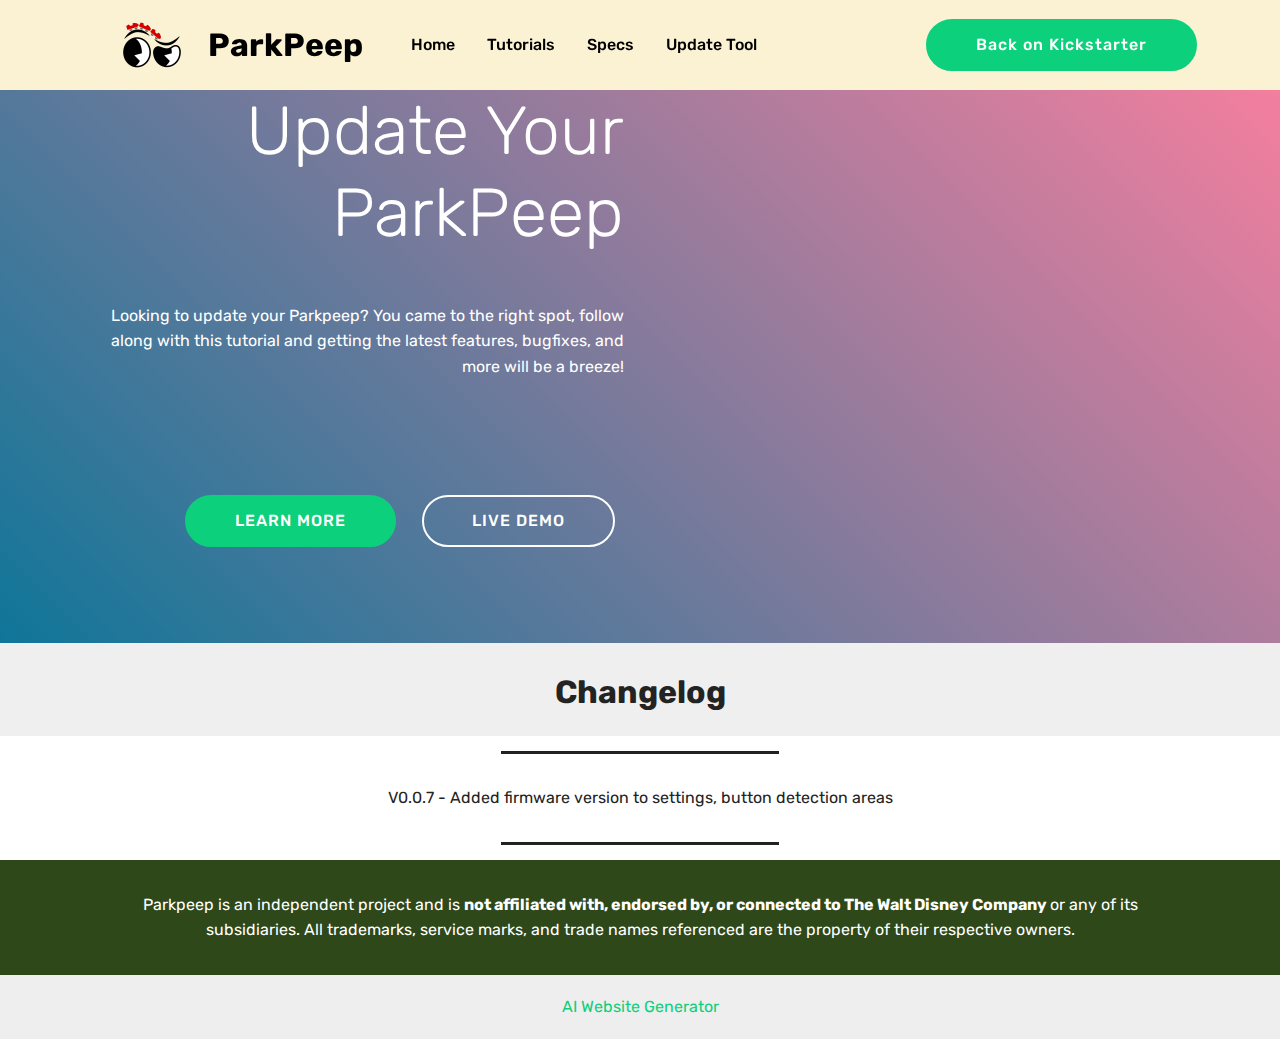
<file: Update.html>
<!DOCTYPE html>
<html  >
<head>
  <!-- Site made with Mobirise Website Builder v5.9.18, https://mobirise.com -->
  <meta charset="UTF-8">
  <meta http-equiv="X-UA-Compatible" content="IE=edge">
  <meta name="generator" content="Mobirise v5.9.18, mobirise.com">
  <meta name="viewport" content="width=device-width, initial-scale=1, minimum-scale=1">
  <link rel="shortcut icon" href="assets/images/park-peep-transparent-300ppi-160x160.png" type="image/x-icon">
  <meta name="description" content="Web Site Builder Description">
  
  
  <title>Update</title>
  <link rel="stylesheet" href="assets/web/assets/mobirise-icons2/mobirise2.css">
  <link rel="stylesheet" href="assets/bootstrap/css/bootstrap.min.css">
  <link rel="stylesheet" href="assets/bootstrap/css/bootstrap-grid.min.css">
  <link rel="stylesheet" href="assets/bootstrap/css/bootstrap-reboot.min.css">
  <link rel="stylesheet" href="assets/tether/tether.min.css">
  <link rel="stylesheet" href="assets/dropdown/css/style.css">
  <link rel="stylesheet" href="assets/theme/css/style.css">
  <link rel="preload" href="https://fonts.googleapis.com/css?family=Rubik:300,400,500,600,700,800,900,300i,400i,500i,600i,700i,800i,900i&display=swap" as="style" onload="this.onload=null;this.rel='stylesheet'">
  <noscript><link rel="stylesheet" href="https://fonts.googleapis.com/css?family=Rubik:300,400,500,600,700,800,900,300i,400i,500i,600i,700i,800i,900i&display=swap"></noscript>
  <link rel="preload" as="style" href="assets/mobirise/css/mbr-additional.css?v=N5PFuQ"><link rel="stylesheet" href="assets/mobirise/css/mbr-additional.css?v=N5PFuQ" type="text/css">

  
  
  
</head>
<body>
  
  <section class="menu menu6 cid-upYv7YuumN" once="menu" id="menu06-1v">
	

	<nav class="navbar navbar-dropdown opacityScrollOff navbar-fixed-top navbar-expand-lg">
		<div class="container">
			<div class="navbar-brand">
				<span class="navbar-logo">
					
						<a href="index.html"><img src="assets/images/park-peep-transparent-300ppi-160x160.png" alt="Parkpeep Home Button" style="height: 5rem;"></a>
					
				</span>
				<span class="navbar-caption-wrap"><a class="navbar-caption text-black text-primary display-2">ParkPeep</a></span>
			</div>
			<button class="navbar-toggler" type="button" data-toggle="collapse" data-bs-toggle="collapse" data-target="#navbarSupportedContent" data-bs-target="#navbarSupportedContent" aria-controls="navbarNavAltMarkup" aria-expanded="false" aria-label="Toggle navigation">
				<div class="hamburger">
					<span></span>
					<span></span>
					<span></span>
					<span></span>
				</div>
			</button>
			<div class="collapse navbar-collapse opacityScrollOff" id="navbarSupportedContent">
				<ul class="navbar-nav nav-dropdown" data-app-modern-menu="true"><li class="nav-item">
						<a class="nav-link link text-black text-primary display-4" href="index.html">Home</a>
					</li>
					
					<li class="nav-item"><a class="nav-link link text-black text-primary display-4" href="Tutorials.html">Tutorials<br></a></li><li class="nav-item"><a class="nav-link link text-black text-primary display-4" href="Specs.html">Specs</a></li><li class="nav-item"><a class="nav-link link text-black text-primary display-4" href="Update.html">Update Tool</a></li></ul>
				
				<div class="navbar-buttons mbr-section-btn"><a class="btn btn-primary display-4" href="https://www.kickstarter.com/projects/jacobbest/parkpeep-live-amusement-park-wait-times-on-your-desktop" target="_blank">Back on Kickstarter</a></div>
			</div>
		</div>
	</nav>
</section>

<section class="header7 cid-uqgW5uVkSp" id="header7-23">

    

    

    <div class="container">
        <div class="media-container-row">

            <div class="media-content align-right">
                <h1 class="mbr-section-title mbr-white pb-3 mbr-fonts-style display-1">
                    Update Your ParkPeep</h1>
                <div class="mbr-section-text mbr-white pb-3">
                    <p class="mbr-text mbr-fonts-style display-7">
                        <br>Looking to update your Parkpeep? You came to the right spot, follow along with  this tutorial and getting the latest features, bugfixes, and more will be a breeze!<br><br><br><br></p>
                </div>
                <div class="mbr-section-btn">
                        <a class="btn btn-md btn-primary display-4" href="https://mobiri.se">LEARN MORE</a>
                        <a class="btn btn-md btn-white-outline display-4" href="https://mobiri.se">LIVE DEMO</a>
                </div>
            </div>

            <div class="mbr-figure" style="width: 100%;"><iframe class="mbr-embedded-video" src="https://www.youtube.com/embed/ItoLRt0eqn4?rel=0&amp;amp;&amp;showinfo=0&amp;autoplay=0&amp;loop=0" width="1280" height="720" frameborder="0" allowfullscreen></iframe></div>

        </div>
    </div>
</section>

<section class="header1 cid-uqgUEXaSYb" id="header16-21">

    

    

    <div class="container">
        <div class="row justify-content-md-center">
            <div class="col-md-10 align-center">
                <h1 class="mbr-section-title mbr-bold pb-3 mbr-fonts-style display-2">
                    Changelog</h1>
                
                
                
            </div>
        </div>
    </div>

</section>

<section class="mbr-section article content9 cid-uqgUlrRa2v" id="content9-20">
    
     

    <div class="container">
        <div class="inner-container" style="width: 100%;">
            <hr class="line" style="width: 25%;">
            <div class="section-text align-center mbr-fonts-style display-7">V0.0.7 - Added firmware version to settings, button detection areas</div>
            <hr class="line" style="width: 25%;">
        </div>
        </div>
</section>

<section class="footer4 cid-upYv9UUHLb" once="footers" id="footer04-1w">

    

    

    <div class="container">
        <div class="media-container-row align-center mbr-white">
            <div class="col-12">
                <p class="mbr-text mb-0 mbr-fonts-style display-7">Parkpeep is an independent project and is <strong>not affiliated with, endorsed by, or connected to The Walt Disney Company </strong>or any of its subsidiaries. All trademarks, service marks, and trade names referenced are the property of their respective owners.<br></p>
            </div>
        </div>
    </div>
</section><section class="display-7" style="padding: 0;align-items: center;justify-content: center;flex-wrap: wrap;    align-content: center;display: flex;position: relative;height: 4rem;"><a href="https://mobiri.se/3470056" style="flex: 1 1;height: 4rem;position: absolute;width: 100%;z-index: 1;"><img alt="" style="height: 4rem;" src="[data-uri]"></a><p style="margin: 0;text-align: center;" class="display-7">&#8204;</p><a style="z-index:1" href="https://mobirise.com/builder/ai-website-generator.html">AI Website Generator</a></section><script src="assets/popper/popper.min.js"></script>  <script src="assets/web/assets/jquery/jquery.min.js"></script>  <script src="assets/bootstrap/js/bootstrap.min.js"></script>  <script src="assets/tether/tether.min.js"></script>  <script src="assets/smoothscroll/smooth-scroll.js"></script>  <script src="assets/dropdown/js/nav-dropdown.js"></script>  <script src="assets/dropdown/js/navbar-dropdown.js"></script>  <script src="assets/touchswipe/jquery.touch-swipe.min.js"></script>  <script src="assets/theme/js/script.js"></script>  
  
  
</body>
</html>
</file>
<file: assets/web/assets/mobirise-icons2/mobirise2.css>
@font-face {
  font-family: 'Moririse2';
  font-display: swap;
  src:  url('mobirise2.eot?f2bix4');
  src:  url('mobirise2.eot?f2bix4#iefix') format('embedded-opentype'),
    url('mobirise2.ttf?f2bix4') format('truetype'),
    url('mobirise2.woff?f2bix4') format('woff'),
    url('mobirise2.svg?f2bix4#mobirise2') format('svg');
  font-weight: normal;
  font-style: normal;
}

[class^="mobi-"], [class*=" mobi-"] {
  /* use !important to prevent issues with browser extensions that change fonts */
  font-family: 'Moririse2' !important;
  speak: none;
  font-style: normal;
  font-weight: normal;
  font-variant: normal;
  text-transform: none;
  line-height: 1;

  /* Better Font Rendering =========== */
  -webkit-font-smoothing: antialiased;
  -moz-osx-font-smoothing: grayscale;
}

.mobi-mbri-add-submenu:before {
  content: "\e900";
}
.mobi-mbri-alert:before {
  content: "\e901";
}
.mobi-mbri-align-center:before {
  content: "\e902";
}
.mobi-mbri-align-justify:before {
  content: "\e903";
}
.mobi-mbri-align-left:before {
  content: "\e904";
}
.mobi-mbri-align-right:before {
  content: "\e905";
}
.mobi-mbri-android:before {
  content: "\e906";
}
.mobi-mbri-apple:before {
  content: "\e907";
}
.mobi-mbri-arrow-down:before {
  content: "\e908";
}
.mobi-mbri-arrow-next:before {
  content: "\e909";
}
.mobi-mbri-arrow-prev:before {
  content: "\e90a";
}
.mobi-mbri-arrow-up:before {
  content: "\e90b";
}
.mobi-mbri-bold:before {
  content: "\e90c";
}
.mobi-mbri-bookmark:before {
  content: "\e90d";
}
.mobi-mbri-bootstrap:before {
  content: "\e90e";
}
.mobi-mbri-briefcase:before {
  content: "\e90f";
}
.mobi-mbri-browse:before {
  content: "\e910";
}
.mobi-mbri-bulleted-list:before {
  content: "\e911";
}
.mobi-mbri-calendar:before {
  content: "\e912";
}
.mobi-mbri-camera:before {
  content: "\e913";
}
.mobi-mbri-cart-add:before {
  content: "\e914";
}
.mobi-mbri-cart-full:before {
  content: "\e915";
}
.mobi-mbri-cash:before {
  content: "\e916";
}
.mobi-mbri-change-style:before {
  content: "\e917";
}
.mobi-mbri-chat:before {
  content: "\e918";
}
.mobi-mbri-clock:before {
  content: "\e919";
}
.mobi-mbri-close:before {
  content: "\e91a";
}
.mobi-mbri-cloud:before {
  content: "\e91b";
}
.mobi-mbri-code:before {
  content: "\e91c";
}
.mobi-mbri-contact-form:before {
  content: "\e91d";
}
.mobi-mbri-credit-card:before {
  content: "\e91e";
}
.mobi-mbri-cursor-click:before {
  content: "\e91f";
}
.mobi-mbri-cust-feedback:before {
  content: "\e920";
}
.mobi-mbri-database:before {
  content: "\e921";
}
.mobi-mbri-delivery:before {
  content: "\e922";
}
.mobi-mbri-desktop:before {
  content: "\e923";
}
.mobi-mbri-devices:before {
  content: "\e924";
}
.mobi-mbri-down:before {
  content: "\e925";
}
.mobi-mbri-download-2:before {
  content: "\e926";
}
.mobi-mbri-download:before {
  content: "\e927";
}
.mobi-mbri-drag-n-drop-2:before {
  content: "\e928";
}
.mobi-mbri-drag-n-drop:before {
  content: "\e929";
}
.mobi-mbri-edit-2:before {
  content: "\e92a";
}
.mobi-mbri-edit:before {
  content: "\e92b";
}
.mobi-mbri-error:before {
  content: "\e92c";
}
.mobi-mbri-extension:before {
  content: "\e92d";
}
.mobi-mbri-features:before {
  content: "\e92e";
}
.mobi-mbri-file:before {
  content: "\e92f";
}
.mobi-mbri-flag:before {
  content: "\e930";
}
.mobi-mbri-folder:before {
  content: "\e931";
}
.mobi-mbri-gift:before {
  content: "\e932";
}
.mobi-mbri-github:before {
  content: "\e933";
}
.mobi-mbri-globe-2:before {
  content: "\e934";
}
.mobi-mbri-globe:before {
  content: "\e935";
}
.mobi-mbri-growing-chart:before {
  content: "\e936";
}
.mobi-mbri-hearth:before {
  content: "\e937";
}
.mobi-mbri-help:before {
  content: "\e938";
}
.mobi-mbri-home:before {
  content: "\e939";
}
.mobi-mbri-hot-cup:before {
  content: "\e93a";
}
.mobi-mbri-idea:before {
  content: "\e93b";
}
.mobi-mbri-image-gallery:before {
  content: "\e93c";
}
.mobi-mbri-image-slider:before {
  content: "\e93d";
}
.mobi-mbri-info:before {
  content: "\e93e";
}
.mobi-mbri-italic:before {
  content: "\e93f";
}
.mobi-mbri-key:before {
  content: "\e940";
}
.mobi-mbri-laptop:before {
  content: "\e941";
}
.mobi-mbri-layers:before {
  content: "\e942";
}
.mobi-mbri-left-right:before {
  content: "\e943";
}
.mobi-mbri-left:before {
  content: "\e944";
}
.mobi-mbri-letter:before {
  content: "\e945";
}
.mobi-mbri-like:before {
  content: "\e946";
}
.mobi-mbri-link:before {
  content: "\e947";
}
.mobi-mbri-lock:before {
  content: "\e948";
}
.mobi-mbri-login:before {
  content: "\e949";
}
.mobi-mbri-logout:before {
  content: "\e94a";
}
.mobi-mbri-magic-stick:before {
  content: "\e94b";
}
.mobi-mbri-map-pin:before {
  content: "\e94c";
}
.mobi-mbri-menu:before {
  content: "\e94d";
}
.mobi-mbri-mobile-2:before {
  content: "\e94e";
}
.mobi-mbri-mobile-horizontal:before {
  content: "\e94f";
}
.mobi-mbri-mobile:before {
  content: "\e950";
}
.mobi-mbri-mobirise:before {
  content: "\e951";
}
.mobi-mbri-more-horizontal:before {
  content: "\e952";
}
.mobi-mbri-more-vertical:before {
  content: "\e953";
}
.mobi-mbri-music:before {
  content: "\e954";
}
.mobi-mbri-new-file:before {
  content: "\e955";
}
.mobi-mbri-numbered-list:before {
  content: "\e956";
}
.mobi-mbri-opened-folder:before {
  content: "\e957";
}
.mobi-mbri-pages:before {
  content: "\e958";
}
.mobi-mbri-paper-plane:before {
  content: "\e959";
}
.mobi-mbri-paperclip:before {
  content: "\e95a";
}
.mobi-mbri-phone:before {
  content: "\e95b";
}
.mobi-mbri-photo:before {
  content: "\e95c";
}
.mobi-mbri-photos:before {
  content: "\e95d";
}
.mobi-mbri-pin:before {
  content: "\e95e";
}
.mobi-mbri-play:before {
  content: "\e95f";
}
.mobi-mbri-plus:before {
  content: "\e960";
}
.mobi-mbri-preview:before {
  content: "\e961";
}
.mobi-mbri-print:before {
  content: "\e962";
}
.mobi-mbri-protect:before {
  content: "\e963";
}
.mobi-mbri-question:before {
  content: "\e964";
}
.mobi-mbri-quote-left:before {
  content: "\e965";
}
.mobi-mbri-quote-right:before {
  content: "\e966";
}
.mobi-mbri-redo:before {
  content: "\e967";
}
.mobi-mbri-refresh:before {
  content: "\e968";
}
.mobi-mbri-responsive-2:before {
  content: "\e969";
}
.mobi-mbri-responsive:before {
  content: "\e96a";
}
.mobi-mbri-right:before {
  content: "\e96b";
}
.mobi-mbri-rocket:before {
  content: "\e96c";
}
.mobi-mbri-sad-face:before {
  content: "\e96d";
}
.mobi-mbri-sale:before {
  content: "\e96e";
}
.mobi-mbri-save:before {
  content: "\e96f";
}
.mobi-mbri-search:before {
  content: "\e970";
}
.mobi-mbri-setting-2:before {
  content: "\e971";
}
.mobi-mbri-setting-3:before {
  content: "\e972";
}
.mobi-mbri-setting:before {
  content: "\e973";
}
.mobi-mbri-share:before {
  content: "\e974";
}
.mobi-mbri-shopping-bag:before {
  content: "\e975";
}
.mobi-mbri-shopping-basket:before {
  content: "\e976";
}
.mobi-mbri-shopping-cart:before {
  content: "\e977";
}
.mobi-mbri-sites:before {
  content: "\e978";
}
.mobi-mbri-smile-face:before {
  content: "\e979";
}
.mobi-mbri-speed:before {
  content: "\e97a";
}
.mobi-mbri-star:before {
  content: "\e97b";
}
.mobi-mbri-success:before {
  content: "\e97c";
}
.mobi-mbri-sun:before {
  content: "\e97d";
}
.mobi-mbri-sun2:before {
  content: "\e97e";
}
.mobi-mbri-tablet-vertical:before {
  content: "\e97f";
}
.mobi-mbri-tablet:before {
  content: "\e980";
}
.mobi-mbri-target:before {
  content: "\e981";
}
.mobi-mbri-timer:before {
  content: "\e982";
}
.mobi-mbri-to-ftp:before {
  content: "\e983";
}
.mobi-mbri-to-local-drive:before {
  content: "\e984";
}
.mobi-mbri-touch-swipe:before {
  content: "\e985";
}
.mobi-mbri-touch:before {
  content: "\e986";
}
.mobi-mbri-trash:before {
  content: "\e987";
}
.mobi-mbri-underline:before {
  content: "\e988";
}
.mobi-mbri-undo:before {
  content: "\e989";
}
.mobi-mbri-unlink:before {
  content: "\e98a";
}
.mobi-mbri-unlock:before {
  content: "\e98b";
}
.mobi-mbri-up-down:before {
  content: "\e98c";
}
.mobi-mbri-up:before {
  content: "\e98d";
}
.mobi-mbri-update:before {
  content: "\e98e";
}
.mobi-mbri-upload-2:before {
  content: "\e98f";
}
.mobi-mbri-upload:before {
  content: "\e990";
}
.mobi-mbri-user-2:before {
  content: "\e991";
}
.mobi-mbri-user:before {
  content: "\e992";
}
.mobi-mbri-users:before {
  content: "\e993";
}
.mobi-mbri-video-play:before {
  content: "\e994";
}
.mobi-mbri-video:before {
  content: "\e995";
}
.mobi-mbri-watch:before {
  content: "\e996";
}
.mobi-mbri-website-theme-2:before {
  content: "\e997";
}
.mobi-mbri-website-theme:before {
  content: "\e998";
}
.mobi-mbri-wifi:before {
  content: "\e999";
}
.mobi-mbri-windows:before {
  content: "\e99a";
}
.mobi-mbri-zoom-in:before {
  content: "\e99b";
}
.mobi-mbri-zoom-out:before {
  content: "\e99c";
}
</file>
<file: assets/web/assets/mobirise-icons/mobirise-icons.css>
@font-face {
  font-family: 'MobiriseIcons';
  src:  url('mobirise-icons.eot?spat4u');
  src:  url('mobirise-icons.eot?spat4u#iefix') format('embedded-opentype'),
    url('mobirise-icons.ttf?spat4u') format('truetype'),
    url('mobirise-icons.woff?spat4u') format('woff'),
    url('mobirise-icons.svg?spat4u#MobiriseIcons') format('svg');
  font-weight: normal;
  font-style: normal;
  font-display: swap;
}

[class^="mbri-"], [class*=" mbri-"] {
  /* use !important to prevent issues with browser extensions that change fonts */
  font-family: MobiriseIcons !important;
  speak: none;
  font-style: normal;
  font-weight: normal;
  font-variant: normal;
  text-transform: none;
  line-height: 1;

  /* Better Font Rendering =========== */
  -webkit-font-smoothing: antialiased;
  -moz-osx-font-smoothing: grayscale;
}

.mbri-add-submenu:before {
  content: "\e900";
}
.mbri-alert:before {
  content: "\e901";
}
.mbri-align-center:before {
  content: "\e902";
}
.mbri-align-justify:before {
  content: "\e903";
}
.mbri-align-left:before {
  content: "\e904";
}
.mbri-align-right:before {
  content: "\e905";
}
.mbri-android:before {
  content: "\e906";
}
.mbri-apple:before {
  content: "\e907";
}
.mbri-arrow-down:before {
  content: "\e908";
}
.mbri-arrow-next:before {
  content: "\e909";
}
.mbri-arrow-prev:before {
  content: "\e90a";
}
.mbri-arrow-up:before {
  content: "\e90b";
}
.mbri-bold:before {
  content: "\e90c";
}
.mbri-bookmark:before {
  content: "\e90d";
}
.mbri-bootstrap:before {
  content: "\e90e";
}
.mbri-briefcase:before {
  content: "\e90f";
}
.mbri-browse:before {
  content: "\e910";
}
.mbri-bulleted-list:before {
  content: "\e911";
}
.mbri-calendar:before {
  content: "\e912";
}
.mbri-camera:before {
  content: "\e913";
}
.mbri-cart-add:before {
  content: "\e914";
}
.mbri-cart-full:before {
  content: "\e915";
}
.mbri-cash:before {
  content: "\e916";
}
.mbri-change-style:before {
  content: "\e917";
}
.mbri-chat:before {
  content: "\e918";
}
.mbri-clock:before {
  content: "\e919";
}
.mbri-close:before {
  content: "\e91a";
}
.mbri-cloud:before {
  content: "\e91b";
}
.mbri-code:before {
  content: "\e91c";
}
.mbri-contact-form:before {
  content: "\e91d";
}
.mbri-credit-card:before {
  content: "\e91e";
}
.mbri-cursor-click:before {
  content: "\e91f";
}
.mbri-cust-feedback:before {
  content: "\e920";
}
.mbri-database:before {
  content: "\e921";
}
.mbri-delivery:before {
  content: "\e922";
}
.mbri-desktop:before {
  content: "\e923";
}
.mbri-devices:before {
  content: "\e924";
}
.mbri-down:before {
  content: "\e925";
}
.mbri-download:before {
  content: "\e989";
}
.mbri-drag-n-drop:before {
  content: "\e927";
}
.mbri-drag-n-drop2:before {
  content: "\e928";
}
.mbri-edit:before {
  content: "\e929";
}
.mbri-edit2:before {
  content: "\e92a";
}
.mbri-error:before {
  content: "\e92b";
}
.mbri-extension:before {
  content: "\e92c";
}
.mbri-features:before {
  content: "\e92d";
}
.mbri-file:before {
  content: "\e92e";
}
.mbri-flag:before {
  content: "\e92f";
}
.mbri-folder:before {
  content: "\e930";
}
.mbri-gift:before {
  content: "\e931";
}
.mbri-github:before {
  content: "\e932";
}
.mbri-globe:before {
  content: "\e933";
}
.mbri-globe-2:before {
  content: "\e934";
}
.mbri-growing-chart:before {
  content: "\e935";
}
.mbri-hearth:before {
  content: "\e936";
}
.mbri-help:before {
  content: "\e937";
}
.mbri-home:before {
  content: "\e938";
}
.mbri-hot-cup:before {
  content: "\e939";
}
.mbri-idea:before {
  content: "\e93a";
}
.mbri-image-gallery:before {
  content: "\e93b";
}
.mbri-image-slider:before {
  content: "\e93c";
}
.mbri-info:before {
  content: "\e93d";
}
.mbri-italic:before {
  content: "\e93e";
}
.mbri-key:before {
  content: "\e93f";
}
.mbri-laptop:before {
  content: "\e940";
}
.mbri-layers:before {
  content: "\e941";
}
.mbri-left-right:before {
  content: "\e942";
}
.mbri-left:before {
  content: "\e943";
}
.mbri-letter:before {
  content: "\e944";
}
.mbri-like:before {
  content: "\e945";
}
.mbri-link:before {
  content: "\e946";
}
.mbri-lock:before {
  content: "\e947";
}
.mbri-login:before {
  content: "\e948";
}
.mbri-logout:before {
  content: "\e949";
}
.mbri-magic-stick:before {
  content: "\e94a";
}
.mbri-map-pin:before {
  content: "\e94b";
}
.mbri-menu:before {
  content: "\e94c";
}
.mbri-mobile:before {
  content: "\e94d";
}
.mbri-mobile2:before {
  content: "\e94e";
}
.mbri-mobirise:before {
  content: "\e94f";
}
.mbri-more-horizontal:before {
  content: "\e950";
}
.mbri-more-vertical:before {
  content: "\e951";
}
.mbri-music:before {
  content: "\e952";
}
.mbri-new-file:before {
  content: "\e953";
}
.mbri-numbered-list:before {
  content: "\e954";
}
.mbri-opened-folder:before {
  content: "\e955";
}
.mbri-pages:before {
  content: "\e956";
}
.mbri-paper-plane:before {
  content: "\e957";
}
.mbri-paperclip:before {
  content: "\e958";
}
.mbri-photo:before {
  content: "\e959";
}
.mbri-photos:before {
  content: "\e95a";
}
.mbri-pin:before {
  content: "\e95b";
}
.mbri-play:before {
  content: "\e95c";
}
.mbri-plus:before {
  content: "\e95d";
}
.mbri-preview:before {
  content: "\e95e";
}
.mbri-print:before {
  content: "\e95f";
}
.mbri-protect:before {
  content: "\e960";
}
.mbri-question:before {
  content: "\e961";
}
.mbri-quote-left:before {
  content: "\e962";
}
.mbri-quote-right:before {
  content: "\e963";
}
.mbri-refresh:before {
  content: "\e964";
}
.mbri-responsive:before {
  content: "\e965";
}
.mbri-right:before {
  content: "\e966";
}
.mbri-rocket:before {
  content: "\e967";
}
.mbri-sad-face:before {
  content: "\e968";
}
.mbri-sale:before {
  content: "\e969";
}
.mbri-save:before {
  content: "\e96a";
}
.mbri-search:before {
  content: "\e96b";
}
.mbri-setting:before {
  content: "\e96c";
}
.mbri-setting2:before {
  content: "\e96d";
}
.mbri-setting3:before {
  content: "\e96e";
}
.mbri-share:before {
  content: "\e96f";
}
.mbri-shopping-bag:before {
  content: "\e970";
}
.mbri-shopping-basket:before {
  content: "\e971";
}
.mbri-shopping-cart:before {
  content: "\e972";
}
.mbri-sites:before {
  content: "\e973";
}
.mbri-smile-face:before {
  content: "\e974";
}
.mbri-speed:before {
  content: "\e975";
}
.mbri-star:before {
  content: "\e976";
}
.mbri-success:before {
  content: "\e977";
}
.mbri-sun:before {
  content: "\e978";
}
.mbri-sun2:before {
  content: "\e979";
}
.mbri-tablet:before {
  content: "\e97a";
}
.mbri-tablet-vertical:before {
  content: "\e97b";
}
.mbri-target:before {
  content: "\e97c";
}
.mbri-timer:before {
  content: "\e97d";
}
.mbri-to-ftp:before {
  content: "\e97e";
}
.mbri-to-local-drive:before {
  content: "\e97f";
}
.mbri-touch-swipe:before {
  content: "\e980";
}
.mbri-touch:before {
  content: "\e981";
}
.mbri-trash:before {
  content: "\e982";
}
.mbri-underline:before {
  content: "\e983";
}
.mbri-unlink:before {
  content: "\e984";
}
.mbri-unlock:before {
  content: "\e985";
}
.mbri-up-down:before {
  content: "\e986";
}
.mbri-up:before {
  content: "\e987";
}
.mbri-update:before {
  content: "\e988";
}
.mbri-upload:before {
 content: "\e926"; 
}
.mbri-user:before {
  content: "\e98a";
}
.mbri-user2:before {
  content: "\e98b";
}
.mbri-users:before {
  content: "\e98c";
}
.mbri-video:before {
  content: "\e98d";
}
.mbri-video-play:before {
  content: "\e98e";
}
.mbri-watch:before {
  content: "\e98f";
}
.mbri-website-theme:before {
  content: "\e990";
}
.mbri-wifi:before {
  content: "\e991";
}
.mbri-windows:before {
  content: "\e992";
}
.mbri-zoom-out:before {
  content: "\e993";
}
.mbri-redo:before {
  content: "\e994";
}
.mbri-undo:before {
  content: "\e995";
}
</file>
<file: assets/dropdown/css/style.css>
.navbar-dropdown {
  left: 0;
  padding: 0;
  position: absolute;
  right: 0;
  top: 0;
  transition: all 0.45s ease;
  z-index: 1030;
  background: #282828; }
  .navbar-dropdown .navbar-logo {
    margin-right: 0.8rem;
    transition: margin 0.3s ease-in-out;
    vertical-align: middle; }
    .navbar-dropdown .navbar-logo img {
      height: 3.125rem;
      transition: all 0.3s ease-in-out; }
    .navbar-dropdown .navbar-logo.mbr-iconfont {
      font-size: 3.125rem;
      line-height: 3.125rem; }
  .navbar-dropdown .navbar-caption {
    font-weight: 700;
    white-space: normal;
    vertical-align: -4px;
    line-height: 3.125rem !important; }
    .navbar-dropdown .navbar-caption, .navbar-dropdown .navbar-caption:hover {
      color: inherit;
      text-decoration: none; }
  .navbar-dropdown .mbr-iconfont + .navbar-caption {
    vertical-align: -1px; }
  .navbar-dropdown.navbar-fixed-top {
    position: fixed; }
  .navbar-dropdown .navbar-brand span {
    vertical-align: -4px; }
  .navbar-dropdown.bg-color.transparent {
    background: none; }
  .navbar-dropdown.navbar-short .navbar-brand {
    padding: 0.625rem 0; }
    .navbar-dropdown.navbar-short .navbar-brand span {
      vertical-align: -1px; }
  .navbar-dropdown.navbar-short .navbar-caption {
    line-height: 2.375rem !important;
    vertical-align: -2px; }
  .navbar-dropdown.navbar-short .navbar-logo {
    margin-right: 0.5rem; }
    .navbar-dropdown.navbar-short .navbar-logo img {
      height: 2.375rem; }
    .navbar-dropdown.navbar-short .navbar-logo.mbr-iconfont {
      font-size: 2.375rem;
      line-height: 2.375rem; }
  .navbar-dropdown.navbar-short .mbr-table-cell {
    height: 3.625rem; }
  .navbar-dropdown .navbar-close {
    left: 0.6875rem;
    position: fixed;
    top: 0.75rem;
    z-index: 1000; }
  .navbar-dropdown .hamburger-icon {
    content: "";
    display: inline-block;
    vertical-align: middle;
    width: 16px;
    -webkit-box-shadow: 0 -6px 0 1px #282828,0 0 0 1px #282828,0 6px 0 1px #282828;
    -moz-box-shadow: 0 -6px 0 1px #282828,0 0 0 1px #282828,0 6px 0 1px #282828;
    box-shadow: 0 -6px 0 1px #282828,0 0 0 1px #282828,0 6px 0 1px #282828; }

.dropdown-menu .dropdown-toggle[data-toggle="dropdown-submenu"]::after {
  border-bottom: 0.35em solid transparent;
  border-left: 0.35em solid;
  border-right: 0;
  border-top: 0.35em solid transparent;
  margin-left: 0.3rem; }

.dropdown-menu .dropdown-item:focus {
  outline: 0; }

.nav-dropdown {
  font-size: 0.75rem;
  font-weight: 500;
  height: auto !important; }
  .nav-dropdown .nav-btn {
    padding-left: 1rem; }
  .nav-dropdown .link {
    margin: .667em 1.667em;
    font-weight: 500;
    padding: 0;
    transition: color .2s ease-in-out; }
    .nav-dropdown .link.dropdown-toggle {
      margin-right: 2.583em; }
      .nav-dropdown .link.dropdown-toggle::after {
        margin-left: .25rem;
        border-top: 0.35em solid;
        border-right: 0.35em solid transparent;
        border-left: 0.35em solid transparent;
        border-bottom: 0; }
      .nav-dropdown .link.dropdown-toggle[aria-expanded="true"] {
        margin: 0;
        padding: 0.667em 3.263em  0.667em 1.667em; }
  .nav-dropdown .link::after,
  .nav-dropdown .dropdown-item::after {
    color: inherit; }
  .nav-dropdown .btn {
    font-size: 0.75rem;
    font-weight: 700;
    letter-spacing: 0;
    margin-bottom: 0;
    padding-left: 1.25rem;
    padding-right: 1.25rem; }
  .nav-dropdown .dropdown-menu {
    border-radius: 0;
    border: 0;
    left: 0;
    margin: 0;
    padding-bottom: 1.25rem;
    padding-top: 1.25rem;
    position: relative; }
  .nav-dropdown .dropdown-submenu {
    margin-left: 0.125rem;
    top: 0; }
  .nav-dropdown .dropdown-item {
    font-weight: 500;
    line-height: 2;
    padding: 0.3846em 4.615em 0.3846em 1.5385em;
    position: relative;
    transition: color .2s ease-in-out, background-color .2s ease-in-out; }
    .nav-dropdown .dropdown-item::after {
      margin-top: -0.3077em;
      position: absolute;
      right: 1.1538em;
      top: 50%; }
    .nav-dropdown .dropdown-item:focus, .nav-dropdown .dropdown-item:hover {
      background: none; }

@media (max-width: 767px) {
  .nav-dropdown.navbar-toggleable-sm {
    bottom: 0;
    display: none;
    left: 0;
    overflow-x: hidden;
    position: fixed;
    top: 0;
    transform: translateX(-100%);
    -ms-transform: translateX(-100%);
    -webkit-transform: translateX(-100%);
    width: 18.75rem;
    z-index: 999; } }
.nav-dropdown.navbar-toggleable-xl {
  bottom: 0;
  display: none;
  left: 0;
  overflow-x: hidden;
  position: fixed;
  top: 0;
  transform: translateX(-100%);
  -ms-transform: translateX(-100%);
  -webkit-transform: translateX(-100%);
  width: 18.75rem;
  z-index: 999; }

.nav-dropdown-sm {
  display: block !important;
  overflow-x: hidden;
  overflow: auto;
  padding-top: 3.875rem; }
  .nav-dropdown-sm::after {
    content: "";
    display: block;
    height: 3rem;
    width: 100%; }
  .nav-dropdown-sm.collapse.in ~ .navbar-close {
    display: block !important; }
  .nav-dropdown-sm.collapsing, .nav-dropdown-sm.collapse.in {
    transform: translateX(0);
    -ms-transform: translateX(0);
    -webkit-transform: translateX(0);
    transition: all 0.25s ease-out;
    -webkit-transition: all 0.25s ease-out;
    background: #282828; }
  .nav-dropdown-sm.collapsing[aria-expanded="false"] {
    transform: translateX(-100%);
    -ms-transform: translateX(-100%);
    -webkit-transform: translateX(-100%); }
  .nav-dropdown-sm .nav-item {
    display: block;
    margin-left: 0 !important;
    padding-left: 0; }
  .nav-dropdown-sm .link,
  .nav-dropdown-sm .dropdown-item {
    border-top: 1px dotted rgba(255, 255, 255, 0.1);
    font-size: 0.8125rem;
    line-height: 1.6;
    margin: 0 !important;
    padding: 0.875rem 2.4rem 0.875rem 1.5625rem !important;
    position: relative;
    white-space: normal; }
    .nav-dropdown-sm .link:focus, .nav-dropdown-sm .link:hover,
    .nav-dropdown-sm .dropdown-item:focus,
    .nav-dropdown-sm .dropdown-item:hover {
      background: rgba(0, 0, 0, 0.2) !important;
      color: #c0a375; }
  .nav-dropdown-sm .nav-btn {
    position: relative;
    padding: 1.5625rem 1.5625rem 0 1.5625rem; }
    .nav-dropdown-sm .nav-btn::before {
      border-top: 1px dotted rgba(255, 255, 255, 0.1);
      content: "";
      left: 0;
      position: absolute;
      top: 0;
      width: 100%; }
    .nav-dropdown-sm .nav-btn + .nav-btn {
      padding-top: 0.625rem; }
      .nav-dropdown-sm .nav-btn + .nav-btn::before {
        display: none; }
  .nav-dropdown-sm .btn {
    padding: 0.625rem 0; }
  .nav-dropdown-sm .dropdown-toggle[data-toggle="dropdown-submenu"]::after {
    margin-left: .25rem;
    border-top: 0.35em solid;
    border-right: 0.35em solid transparent;
    border-left: 0.35em solid transparent;
    border-bottom: 0; }
  .nav-dropdown-sm .dropdown-toggle[data-toggle="dropdown-submenu"][aria-expanded="true"]::after {
    border-top: 0;
    border-right: 0.35em solid transparent;
    border-left: 0.35em solid transparent;
    border-bottom: 0.35em solid; }
  .nav-dropdown-sm .dropdown-menu {
    margin: 0;
    padding: 0;
    position: relative;
    top: 0;
    left: 0;
    width: 100%;
    border: 0;
    float: none;
    border-radius: 0;
    background: none; }
  .nav-dropdown-sm .dropdown-submenu {
    left: 100%;
    margin-left: 0.125rem;
    margin-top: -1.25rem;
    top: 0; }

.navbar-toggleable-sm .nav-dropdown .dropdown-menu {
  position: absolute; }

.navbar-toggleable-sm .nav-dropdown .dropdown-submenu {
  left: 100%;
  margin-left: 0.125rem;
  margin-top: -1.25rem;
  top: 0; }

.navbar-toggleable-sm.opened .nav-dropdown .dropdown-menu {
  position: relative; }

.navbar-toggleable-sm.opened .nav-dropdown .dropdown-submenu {
  left: 0;
  margin-left: 00rem;
  margin-top: 0rem;
  top: 0; }

.is-builder .nav-dropdown.collapsing {
  transition: none !important; }

/*# sourceMappingURL=style.css.map */
</file>
<file: assets/socicon/css/styles.css>
@charset "UTF-8";

@font-face {
  font-family: 'Socicon';
  src:  url('../fonts/socicon.eot');
  src:  url('../fonts/socicon.eot?#iefix') format('embedded-opentype'),
    url('../fonts/socicon.woff2') format('woff2'),
    url('../fonts/socicon.ttf') format('truetype'),
    url('../fonts/socicon.woff') format('woff'),
    url('../fonts/socicon.svg#socicon') format('svg');
  font-weight: normal;
  font-style: normal;
}

[data-icon]:before {
  font-family: "socicon" !important;
  content: attr(data-icon);
  font-style: normal !important;
  font-weight: normal !important;
  font-variant: normal !important;
  text-transform: none !important;
  speak: none;
  line-height: 1;
  -webkit-font-smoothing: antialiased;
  -moz-osx-font-smoothing: grayscale;
}

[class^="socicon-"], [class*=" socicon-"] {
  /* use !important to prevent issues with browser extensions that change fonts */
  font-family: 'Socicon' !important;
  speak: none;
  font-style: normal;
  font-weight: normal;
  font-variant: normal;
  text-transform: none;
  line-height: 1;

  /* Better Font Rendering =========== */
  -webkit-font-smoothing: antialiased;
  -moz-osx-font-smoothing: grayscale;
}

.socicon-eitaa:before {
  content: "\e97c";
}
.socicon-soroush:before {
  content: "\e97d";
}
.socicon-bale:before {
  content: "\e97e";
}
.socicon-zazzle:before {
  content: "\e97b";
}
.socicon-society6:before {
  content: "\e97a";
}
.socicon-redbubble:before {
  content: "\e979";
}
.socicon-avvo:before {
  content: "\e978";
}
.socicon-stitcher:before {
  content: "\e977";
}
.socicon-googlehangouts:before {
  content: "\e974";
}
.socicon-dlive:before {
  content: "\e975";
}
.socicon-vsco:before {
  content: "\e976";
}
.socicon-flipboard:before {
  content: "\e973";
}
.socicon-ubuntu:before {
  content: "\e958";
}
.socicon-artstation:before {
  content: "\e959";
}
.socicon-invision:before {
  content: "\e95a";
}
.socicon-torial:before {
  content: "\e95b";
}
.socicon-collectorz:before {
  content: "\e95c";
}
.socicon-seenthis:before {
  content: "\e95d";
}
.socicon-googleplaymusic:before {
  content: "\e95e";
}
.socicon-debian:before {
  content: "\e95f";
}
.socicon-filmfreeway:before {
  content: "\e960";
}
.socicon-gnome:before {
  content: "\e961";
}
.socicon-itchio:before {
  content: "\e962";
}
.socicon-jamendo:before {
  content: "\e963";
}
.socicon-mix:before {
  content: "\e964";
}
.socicon-sharepoint:before {
  content: "\e965";
}
.socicon-tinder:before {
  content: "\e966";
}
.socicon-windguru:before {
  content: "\e967";
}
.socicon-cdbaby:before {
  content: "\e968";
}
.socicon-elementaryos:before {
  content: "\e969";
}
.socicon-stage32:before {
  content: "\e96a";
}
.socicon-tiktok:before {
  content: "\e96b";
}
.socicon-gitter:before {
  content: "\e96c";
}
.socicon-letterboxd:before {
  content: "\e96d";
}
.socicon-threema:before {
  content: "\e96e";
}
.socicon-splice:before {
  content: "\e96f";
}
.socicon-metapop:before {
  content: "\e970";
}
.socicon-naver:before {
  content: "\e971";
}
.socicon-remote:before {
  content: "\e972";
}
.socicon-internet:before {
  content: "\e957";
}
.socicon-moddb:before {
  content: "\e94b";
}
.socicon-indiedb:before {
  content: "\e94c";
}
.socicon-traxsource:before {
  content: "\e94d";
}
.socicon-gamefor:before {
  content: "\e94e";
}
.socicon-pixiv:before {
  content: "\e94f";
}
.socicon-myanimelist:before {
  content: "\e950";
}
.socicon-blackberry:before {
  content: "\e951";
}
.socicon-wickr:before {
  content: "\e952";
}
.socicon-spip:before {
  content: "\e953";
}
.socicon-napster:before {
  content: "\e954";
}
.socicon-beatport:before {
  content: "\e955";
}
.socicon-hackerone:before {
  content: "\e956";
}
.socicon-hackernews:before {
  content: "\e946";
}
.socicon-smashwords:before {
  content: "\e947";
}
.socicon-kobo:before {
  content: "\e948";
}
.socicon-bookbub:before {
  content: "\e949";
}
.socicon-mailru:before {
  content: "\e94a";
}
.socicon-gitlab:before {
  content: "\e945";
}
.socicon-instructables:before {
  content: "\e944";
}
.socicon-portfolio:before {
  content: "\e943";
}
.socicon-codered:before {
  content: "\e940";
}
.socicon-origin:before {
  content: "\e941";
}
.socicon-nextdoor:before {
  content: "\e942";
}
.socicon-udemy:before {
  content: "\e93f";
}
.socicon-livemaster:before {
  content: "\e93e";
}
.socicon-crunchbase:before {
  content: "\e93b";
}
.socicon-homefy:before {
  content: "\e93c";
}
.socicon-calendly:before {
  content: "\e93d";
}
.socicon-realtor:before {
  content: "\e90f";
}
.socicon-tidal:before {
  content: "\e910";
}
.socicon-qobuz:before {
  content: "\e911";
}
.socicon-natgeo:before {
  content: "\e912";
}
.socicon-mastodon:before {
  content: "\e913";
}
.socicon-unsplash:before {
  content: "\e914";
}
.socicon-homeadvisor:before {
  content: "\e915";
}
.socicon-angieslist:before {
  content: "\e916";
}
.socicon-codepen:before {
  content: "\e917";
}
.socicon-slack:before {
  content: "\e918";
}
.socicon-openaigym:before {
  content: "\e919";
}
.socicon-logmein:before {
  content: "\e91a";
}
.socicon-fiverr:before {
  content: "\e91b";
}
.socicon-gotomeeting:before {
  content: "\e91c";
}
.socicon-aliexpress:before {
  content: "\e91d";
}
.socicon-guru:before {
  content: "\e91e";
}
.socicon-appstore:before {
  content: "\e91f";
}
.socicon-homes:before {
  content: "\e920";
}
.socicon-zoom:before {
  content: "\e921";
}
.socicon-alibaba:before {
  content: "\e922";
}
.socicon-craigslist:before {
  content: "\e923";
}
.socicon-wix:before {
  content: "\e924";
}
.socicon-redfin:before {
  content: "\e925";
}
.socicon-googlecalendar:before {
  content: "\e926";
}
.socicon-shopify:before {
  content: "\e927";
}
.socicon-freelancer:before {
  content: "\e928";
}
.socicon-seedrs:before {
  content: "\e929";
}
.socicon-bing:before {
  content: "\e92a";
}
.socicon-doodle:before {
  content: "\e92b";
}
.socicon-bonanza:before {
  content: "\e92c";
}
.socicon-squarespace:before {
  content: "\e92d";
}
.socicon-toptal:before {
  content: "\e92e";
}
.socicon-gust:before {
  content: "\e92f";
}
.socicon-ask:before {
  content: "\e930";
}
.socicon-trulia:before {
  content: "\e931";
}
.socicon-loomly:before {
  content: "\e932";
}
.socicon-ghost:before {
  content: "\e933";
}
.socicon-upwork:before {
  content: "\e934";
}
.socicon-fundable:before {
  content: "\e935";
}
.socicon-booking:before {
  content: "\e936";
}
.socicon-googlemaps:before {
  content: "\e937";
}
.socicon-zillow:before {
  content: "\e938";
}
.socicon-niconico:before {
  content: "\e939";
}
.socicon-toneden:before {
  content: "\e93a";
}
.socicon-augment:before {
  content: "\e908";
}
.socicon-bitbucket:before {
  content: "\e909";
}
.socicon-fyuse:before {
  content: "\e90a";
}
.socicon-yt-gaming:before {
  content: "\e90b";
}
.socicon-sketchfab:before {
  content: "\e90c";
}
.socicon-mobcrush:before {
  content: "\e90d";
}
.socicon-microsoft:before {
  content: "\e90e";
}
.socicon-pandora:before {
  content: "\e907";
}
.socicon-messenger:before {
  content: "\e906";
}
.socicon-gamewisp:before {
  content: "\e905";
}
.socicon-bloglovin:before {
  content: "\e904";
}
.socicon-tunein:before {
  content: "\e903";
}
.socicon-gamejolt:before {
  content: "\e901";
}
.socicon-trello:before {
  content: "\e902";
}
.socicon-spreadshirt:before {
  content: "\e900";
}
.socicon-500px:before {
  content: "\e000";
}
.socicon-8tracks:before {
  content: "\e001";
}
.socicon-airbnb:before {
  content: "\e002";
}
.socicon-alliance:before {
  content: "\e003";
}
.socicon-amazon:before {
  content: "\e004";
}
.socicon-amplement:before {
  content: "\e005";
}
.socicon-android:before {
  content: "\e006";
}
.socicon-angellist:before {
  content: "\e007";
}
.socicon-apple:before {
  content: "\e008";
}
.socicon-appnet:before {
  content: "\e009";
}
.socicon-baidu:before {
  content: "\e00a";
}
.socicon-bandcamp:before {
  content: "\e00b";
}
.socicon-battlenet:before {
  content: "\e00c";
}
.socicon-mixer:before {
  content: "\e00d";
}
.socicon-bebee:before {
  content: "\e00e";
}
.socicon-bebo:before {
  content: "\e00f";
}
.socicon-behance:before {
  content: "\e010";
}
.socicon-blizzard:before {
  content: "\e011";
}
.socicon-blogger:before {
  content: "\e012";
}
.socicon-buffer:before {
  content: "\e013";
}
.socicon-chrome:before {
  content: "\e014";
}
.socicon-coderwall:before {
  content: "\e015";
}
.socicon-curse:before {
  content: "\e016";
}
.socicon-dailymotion:before {
  content: "\e017";
}
.socicon-deezer:before {
  content: "\e018";
}
.socicon-delicious:before {
  content: "\e019";
}
.socicon-deviantart:before {
  content: "\e01a";
}
.socicon-diablo:before {
  content: "\e01b";
}
.socicon-digg:before {
  content: "\e01c";
}
.socicon-discord:before {
  content: "\e01d";
}
.socicon-disqus:before {
  content: "\e01e";
}
.socicon-douban:before {
  content: "\e01f";
}
.socicon-draugiem:before {
  content: "\e020";
}
.socicon-dribbble:before {
  content: "\e021";
}
.socicon-drupal:before {
  content: "\e022";
}
.socicon-ebay:before {
  content: "\e023";
}
.socicon-ello:before {
  content: "\e024";
}
.socicon-endomodo:before {
  content: "\e025";
}
.socicon-envato:before {
  content: "\e026";
}
.socicon-etsy:before {
  content: "\e027";
}
.socicon-facebook:before {
  content: "\e028";
}
.socicon-feedburner:before {
  content: "\e029";
}
.socicon-filmweb:before {
  content: "\e02a";
}
.socicon-firefox:before {
  content: "\e02b";
}
.socicon-flattr:before {
  content: "\e02c";
}
.socicon-flickr:before {
  content: "\e02d";
}
.socicon-formulr:before {
  content: "\e02e";
}
.socicon-forrst:before {
  content: "\e02f";
}
.socicon-foursquare:before {
  content: "\e030";
}
.socicon-friendfeed:before {
  content: "\e031";
}
.socicon-github:before {
  content: "\e032";
}
.socicon-goodreads:before {
  content: "\e033";
}
.socicon-google:before {
  content: "\e034";
}
.socicon-googlescholar:before {
  content: "\e035";
}
.socicon-googlegroups:before {
  content: "\e036";
}
.socicon-googlephotos:before {
  content: "\e037";
}
.socicon-googleplus:before {
  content: "\e038";
}
.socicon-grooveshark:before {
  content: "\e039";
}
.socicon-hackerrank:before {
  content: "\e03a";
}
.socicon-hearthstone:before {
  content: "\e03b";
}
.socicon-hellocoton:before {
  content: "\e03c";
}
.socicon-heroes:before {
  content: "\e03d";
}
.socicon-smashcast:before {
  content: "\e03e";
}
.socicon-horde:before {
  content: "\e03f";
}
.socicon-houzz:before {
  content: "\e040";
}
.socicon-icq:before {
  content: "\e041";
}
.socicon-identica:before {
  content: "\e042";
}
.socicon-imdb:before {
  content: "\e043";
}
.socicon-instagram:before {
  content: "\e044";
}
.socicon-issuu:before {
  content: "\e045";
}
.socicon-istock:before {
  content: "\e046";
}
.socicon-itunes:before {
  content: "\e047";
}
.socicon-keybase:before {
  content: "\e048";
}
.socicon-lanyrd:before {
  content: "\e049";
}
.socicon-lastfm:before {
  content: "\e04a";
}
.socicon-line:before {
  content: "\e04b";
}
.socicon-linkedin:before {
  content: "\e04c";
}
.socicon-livejournal:before {
  content: "\e04d";
}
.socicon-lyft:before {
  content: "\e04e";
}
.socicon-macos:before {
  content: "\e04f";
}
.socicon-mail:before {
  content: "\e050";
}
.socicon-medium:before {
  content: "\e051";
}
.socicon-meetup:before {
  content: "\e052";
}
.socicon-mixcloud:before {
  content: "\e053";
}
.socicon-modelmayhem:before {
  content: "\e054";
}
.socicon-mumble:before {
  content: "\e055";
}
.socicon-myspace:before {
  content: "\e056";
}
.socicon-newsvine:before {
  content: "\e057";
}
.socicon-nintendo:before {
  content: "\e058";
}
.socicon-npm:before {
  content: "\e059";
}
.socicon-odnoklassniki:before {
  content: "\e05a";
}
.socicon-openid:before {
  content: "\e05b";
}
.socicon-opera:before {
  content: "\e05c";
}
.socicon-outlook:before {
  content: "\e05d";
}
.socicon-overwatch:before {
  content: "\e05e";
}
.socicon-patreon:before {
  content: "\e05f";
}
.socicon-paypal:before {
  content: "\e060";
}
.socicon-periscope:before {
  content: "\e061";
}
.socicon-persona:before {
  content: "\e062";
}
.socicon-pinterest:before {
  content: "\e063";
}
.socicon-play:before {
  content: "\e064";
}
.socicon-player:before {
  content: "\e065";
}
.socicon-playstation:before {
  content: "\e066";
}
.socicon-pocket:before {
  content: "\e067";
}
.socicon-qq:before {
  content: "\e068";
}
.socicon-quora:before {
  content: "\e069";
}
.socicon-raidcall:before {
  content: "\e06a";
}
.socicon-ravelry:before {
  content: "\e06b";
}
.socicon-reddit:before {
  content: "\e06c";
}
.socicon-renren:before {
  content: "\e06d";
}
.socicon-researchgate:before {
  content: "\e06e";
}
.socicon-residentadvisor:before {
  content: "\e06f";
}
.socicon-reverbnation:before {
  content: "\e070";
}
.socicon-rss:before {
  content: "\e071";
}
.socicon-sharethis:before {
  content: "\e072";
}
.socicon-skype:before {
  content: "\e073";
}
.socicon-slideshare:before {
  content: "\e074";
}
.socicon-smugmug:before {
  content: "\e075";
}
.socicon-snapchat:before {
  content: "\e076";
}
.socicon-songkick:before {
  content: "\e077";
}
.socicon-soundcloud:before {
  content: "\e078";
}
.socicon-spotify:before {
  content: "\e079";
}
.socicon-stackexchange:before {
  content: "\e07a";
}
.socicon-stackoverflow:before {
  content: "\e07b";
}
.socicon-starcraft:before {
  content: "\e07c";
}
.socicon-stayfriends:before {
  content: "\e07d";
}
.socicon-steam:before {
  content: "\e07e";
}
.socicon-storehouse:before {
  content: "\e07f";
}
.socicon-strava:before {
  content: "\e080";
}
.socicon-streamjar:before {
  content: "\e081";
}
.socicon-stumbleupon:before {
  content: "\e082";
}
.socicon-swarm:before {
  content: "\e083";
}
.socicon-teamspeak:before {
  content: "\e084";
}
.socicon-teamviewer:before {
  content: "\e085";
}
.socicon-technorati:before {
  content: "\e086";
}
.socicon-telegram:before {
  content: "\e087";
}
.socicon-tripadvisor:before {
  content: "\e088";
}
.socicon-tripit:before {
  content: "\e089";
}
.socicon-triplej:before {
  content: "\e08a";
}
.socicon-tumblr:before {
  content: "\e08b";
}
.socicon-twitch:before {
  content: "\e08c";
}
.socicon-twitter:before {
  content: "\e08d";
}
.socicon-uber:before {
  content: "\e08e";
}
.socicon-ventrilo:before {
  content: "\e08f";
}
.socicon-viadeo:before {
  content: "\e090";
}
.socicon-viber:before {
  content: "\e091";
}
.socicon-viewbug:before {
  content: "\e092";
}
.socicon-vimeo:before {
  content: "\e093";
}
.socicon-vine:before {
  content: "\e094";
}
.socicon-vkontakte:before {
  content: "\e095";
}
.socicon-warcraft:before {
  content: "\e096";
}
.socicon-wechat:before {
  content: "\e097";
}
.socicon-weibo:before {
  content: "\e098";
}
.socicon-whatsapp:before {
  content: "\e099";
}
.socicon-wikipedia:before {
  content: "\e09a";
}
.socicon-windows:before {
  content: "\e09b";
}
.socicon-wordpress:before {
  content: "\e09c";
}
.socicon-wykop:before {
  content: "\e09d";
}
.socicon-xbox:before {
  content: "\e09e";
}
.socicon-xing:before {
  content: "\e09f";
}
.socicon-yahoo:before {
  content: "\e0a0";
}
.socicon-yammer:before {
  content: "\e0a1";
}
.socicon-yandex:before {
  content: "\e0a2";
}
.socicon-yelp:before {
  content: "\e0a3";
}
.socicon-younow:before {
  content: "\e0a4";
}
.socicon-youtube:before {
  content: "\e0a5";
}
.socicon-zapier:before {
  content: "\e0a6";
}
.socicon-zerply:before {
  content: "\e0a7";
}
.socicon-zomato:before {
  content: "\e0a8";
}
.socicon-zynga:before {
  content: "\e0a9";
}
</file>
<file: assets/theme/css/style.css>
.engine {
	position: absolute;
	text-indent: -2400px;
	text-align: center;
	padding: 0;
	top: 0;
	left: -2400px;
}/*!
 * Mobirise v4 theme (https://mobirise.com/)
 * Copyright 2017 Mobirise
 */
section {
  background-color: #eeeeee;
}

.form-control:focus {
  box-shadow: none;
}

:focus {
  outline: none;
}

body {
  font-style: normal;
  line-height: 1.5;
}

section,
.container,
.container-fluid {
  position: relative;
  word-wrap: break-word;
}

a.mbr-iconfont:hover {
  text-decoration: none;
}

.article .lead p,
.article .lead ul,
.article .lead ol,
.article .lead pre,
.article .lead blockquote {
  margin-bottom: 0;
}

ul,
ol,
pre,
blockquote {
  margin-bottom: 2.3125rem;
}

pre {
  background: #f4f4f4;
  padding: 10px 24px;
  white-space: pre-wrap;
}

.inactive {
  -webkit-user-select: none;
  -moz-user-select: none;
  -ms-user-select: none;
  user-select: none;
  pointer-events: none;
  -webkit-user-drag: none;
  user-drag: none;
}

.mbr-section__comments .row {
  justify-content: center;
  -webkit-justify-content: center;
}

a {
  font-style: normal;
  font-weight: 400;
  cursor: pointer;
}

a, a:hover {
  text-decoration: none;
}

figure {
  margin-bottom: 0;
}

body {
  color: #232323;
}

h1,
h2,
h3,
h4,
h5,
h6,
.h1,
.h2,
.h3,
.h4,
.h5,
.h6,
.display-1,
.display-2,
.display-3,
.display-4 {
  line-height: 1;
  word-break: break-word;
  word-wrap: break-word;
}

.mbr-section-title {
  font-style: normal;
  line-height: 1.2;
}

.mbr-section-subtitle {
  line-height: 1.3;
}

.mbr-text {
  font-style: normal;
  line-height: 1.6;
}

b,
strong {
  font-weight: bold;
}

blockquote {
  padding: 10px 0 10px 20px;
  position: relative;
  border-left: 2px solid;
  border-color: #ff3366;
}

input:-webkit-autofill, input:-webkit-autofill:hover, input:-webkit-autofill:focus, input:-webkit-autofill:active {
  transition-delay: 9999s;
  transition-property: background-color, color;
}

textarea[type='hidden'] {
  display: none;
}

body {
  position: relative;
}

section {
  background-position: 50% 50%;
  background-repeat: no-repeat;
  background-size: cover;
}

section .mbr-background-video,
section .mbr-background-video-preview {
  position: absolute;
  bottom: 0;
  left: 0;
  right: 0;
  top: 0;
}

.hidden {
  visibility: hidden;
}

.mbr-z-index20 {
  z-index: 20;
}

/*! Base colors */
.mbr-white {
  color: #ffffff;
}

.mbr-black {
  color: #000000;
}

.mbr-bg-white {
  background-color: #ffffff;
}

.mbr-bg-black {
  background-color: #000000;
}

/*! Text-aligns */
.align-left {
  text-align: left;
}

.align-center {
  text-align: center;
}

.align-right {
  text-align: right;
}

@media (max-width: 767px) {
  .align-left,
  .align-center,
  .align-right,
  .mbr-section-btn,
  .mbr-section-title {
    text-align: center;
  }
}

/*! Font-weight  */
.mbr-light {
  font-weight: 300;
}

.mbr-regular {
  font-weight: 400;
}

.mbr-semibold {
  font-weight: 500;
}

.mbr-bold {
  font-weight: 700;
}

/*! Media  */
.media-size-item {
  -moz-flex: 1 1 auto;
  -o-flex: 1 1 auto;
  flex: 1 1 auto;
}

.media-content {
  flex-basis: 100%;
}

.media-container-row {
  display: flex;
  flex-direction: row;
  flex-wrap: wrap;
  justify-content: center;
  align-content: center;
  align-items: start;
}

.media-container-row .media-size-item {
  width: 400px;
}

.media-container-column {
  display: flex;
  flex-direction: column;
  flex-wrap: wrap;
  justify-content: center;
  align-content: center;
  align-items: stretch;
}

.media-container-column > * {
  width: 100%;
}

@media (min-width: 992px) {
  .media-container-row {
    flex-wrap: nowrap;
  }
}

figure {
  overflow: hidden;
}

figure[mbr-media-size] {
  transition: width 0.1s;
}

.mbr-figure img,
.mbr-figure iframe {
  display: block;
  width: 100%;
}

.card {
  background-color: transparent;
  border: none;
}

.card-box {
  width: 100%;
}

.card-img {
  text-align: center;
  flex-shrink: 0;
  -webkit-flex-shrink: 0;
}

.media {
  max-width: 100%;
  margin: 0 auto;
}

.mbr-figure {
  -ms-grid-row-align: center;
  align-self: center;
}

.media-container > div {
  max-width: 100%;
}

.mbr-figure img,
.card-img img {
  width: 100%;
}

@media (max-width: 991px) {
  .media-size-item {
    width: auto !important;
  }
  .media {
    width: auto;
  }
  .mbr-figure {
    width: 100% !important;
  }
}

/*! Buttons */
.btn {
  font-weight: 500;
  border-width: 2px;
  font-style: normal;
  letter-spacing: 1px;
  margin: .4rem .8rem;
  white-space: normal;
  transition: all .3s ease-in-out;
  display: inline-flex;
  align-items: center;
  justify-content: center;
  word-break: break-word;
  -webkit-align-items: center;
  -webkit-justify-content: center;
  display: -webkit-inline-flex;
}

.btn-sm {
  font-weight: 500;
  letter-spacing: 1px;
  transition: all .3s ease-in-out;
}

.btn-md {
  font-weight: 500;
  letter-spacing: 1px;
  margin: .4rem .8rem !important;
  transition: all .3s ease-in-out;
}

.btn-lg {
  font-weight: 500;
  letter-spacing: 1px;
  margin: .4rem .8rem !important;
  transition: all .3s ease-in-out;
}

.mbr-section-btn {
  margin-left: -0.25rem;
  margin-right: -0.25rem;
  font-size: 0;
}

nav .mbr-section-btn {
  margin-left: 0rem;
  margin-right: 0rem;
}

.btn-form {
  border-radius: 0;
}

.btn-form:hover {
  cursor: pointer;
}

/*! Btn icon margin */
.btn .mbr-iconfont,
.btn.btn-sm .mbr-iconfont {
  cursor: pointer;
  margin-right: 0.5rem;
}

.btn.btn-md .mbr-iconfont,
.btn.btn-md .mbr-iconfont {
  margin-right: 0.8rem;
}

.mbr-regular {
  font-weight: 400;
}

.mbr-semibold {
  font-weight: 500;
}

.mbr-bold {
  font-weight: 700;
}

[type='submit'] {
  -webkit-appearance: none;
}

/*! Full-screen */
.mbr-fullscreen .mbr-overlay {
  min-height: 100vh;
}

.mbr-fullscreen {
  display: flex;
  display: -moz-flex;
  display: -ms-flex;
  display: -o-flex;
  align-items: center;
  -webkit-align-items: center;
  min-height: 100vh;
  padding-top: 3rem;
  padding-bottom: 3rem;
}

/*! Map */
.map {
  height: 25rem;
  position: relative;
}

.map iframe {
  width: 100%;
  height: 100%;
}

.mbr-overlay {
  background-color: #000;
  bottom: 0;
  left: 0;
  opacity: .5;
  position: absolute;
  right: 0;
  top: 0;
  z-index: 0;
  pointer-events: none;
}

/* Form */
blockquote {
  font-style: italic;
  padding: 10px 0 10px 20px;
  font-size: 1.09rem;
  position: relative;
  border-width: 3px;
}

.form-control {
  background-color: #f5f5f5;
  box-shadow: none;
  color: #565656;
  line-height: 1.43;
  min-height: 3.5em;
  padding: 1.07em .5em;
}

.form-control, .form-control:focus {
  border: 1px solid #e8e8e8;
}

.form-active .form-control:invalid {
  border-color: red;
}

.form-control-label {
  position: relative;
  cursor: pointer;
  margin-bottom: .357em;
  padding: 0;
}

.alert {
  color: #ffffff;
  border-radius: 0;
  border: 0;
  font-size: .875rem;
  line-height: 1.5;
  margin-bottom: 1.875rem;
  padding: 1.25rem;
  position: relative;
}

.alert.alert-form::after {
  background-color: inherit;
  bottom: -7px;
  content: "";
  display: block;
  height: 14px;
  left: 50%;
  margin-left: -7px;
  position: absolute;
  transform: rotate(45deg);
  width: 14px;
  -webkit-transform: rotate(45deg);
}

.form-asterisk {
  font-family: initial;
  position: absolute;
  top: -2px;
  font-weight: normal;
}

/*! Scroll to top arrow */
#scrollToTop a i:before {
  content: '';
  position: absolute;
  height: 40%;
  top: 25%;
  background: #fff;
  width: 2px;
  left: calc(50% - 1px);
}

#scrollToTop a i:after {
  content: '';
  position: absolute;
  display: block;
  border-top: 2px solid #fff;
  border-right: 2px solid #fff;
  width: 40%;
  height: 40%;
  left: 30%;
  bottom: 30%;
  transform: rotate(135deg);
  -webkit-transform: rotate(135deg);
}

.mbr-arrow-up {
  bottom: 25px;
  right: 90px;
  position: fixed;
  text-align: right;
  z-index: 5000;
  color: #ffffff;
  font-size: 32px;
  transform: rotate(180deg);
  -webkit-transform: rotate(180deg);
}

.mbr-arrow-up a {
  background: rgba(0, 0, 0, 0.2);
  border-radius: 3px;
  color: #fff;
  display: inline-block;
  height: 60px;
  width: 60px;
  outline-style: none !important;
  position: relative;
  text-decoration: none;
  transition: all 0.3s ease-in-out;
  cursor: pointer;
  text-align: center;
}

.mbr-arrow-up a:hover {
  background-color: rgba(0, 0, 0, 0.4);
}

.mbr-arrow-up a i {
  line-height: 60px;
}

.mbr-arrow-up-icon {
  display: block;
  color: #fff;
}

.mbr-arrow-up-icon::before {
  content: '\203a';
  display: inline-block;
  font-family: serif;
  font-size: 32px;
  line-height: 1;
  font-style: normal;
  position: relative;
  top: 6px;
  left: -4px;
  -webkit-transform: rotate(-90deg);
  transform: rotate(-90deg);
}

/*! Arrow Down */
.mbr-arrow {
  position: absolute;
  bottom: 45px;
  left: 50%;
  width: 60px;
  height: 60px;
  cursor: pointer;
  background-color: rgba(80, 80, 80, 0.5);
  border-radius: 50%;
  -webkit-transform: translateX(-50%);
  transform: translateX(-50%);
}

.mbr-arrow > a {
  display: inline-block;
  text-decoration: none;
  outline-style: none;
  -webkit-animation: arrowdown 1.7s ease-in-out infinite;
  animation: arrowdown 1.7s ease-in-out infinite;
}

.mbr-arrow > a > i {
  position: absolute;
  top: -2px;
  left: 15px;
  font-size: 2rem;
}

@keyframes arrowdown {
  0% {
    transform: translateY(0px);
    -webkit-transform: translateY(0px);
  }
  50% {
    transform: translateY(-5px);
    -webkit-transform: translateY(-5px);
  }
  100% {
    transform: translateY(0px);
    -webkit-transform: translateY(0px);
  }
}

@-webkit-keyframes arrowdown {
  0% {
    transform: translateY(0px);
    -webkit-transform: translateY(0px);
  }
  50% {
    transform: translateY(-5px);
    -webkit-transform: translateY(-5px);
  }
  100% {
    transform: translateY(0px);
    -webkit-transform: translateY(0px);
  }
}

@media (max-width: 500px) {
  .mbr-arrow-up {
    left: 50%;
    right: auto;
    transform: translateX(-50%) rotate(180deg);
    -webkit-transform: translateX(-50%) rotate(180deg);
  }
}

/*Gradients animation*/
@keyframes gradient-animation {
  from {
    background-position: 0% 100%;
    -webkit-animation-timing-function: ease-in-out;
            animation-timing-function: ease-in-out;
  }
  to {
    background-position: 100% 0%;
    -webkit-animation-timing-function: ease-in-out;
            animation-timing-function: ease-in-out;
  }
}

@-webkit-keyframes gradient-animation {
  from {
    background-position: 0% 100%;
    -webkit-animation-timing-function: ease-in-out;
            animation-timing-function: ease-in-out;
  }
  to {
    background-position: 100% 0%;
    -webkit-animation-timing-function: ease-in-out;
            animation-timing-function: ease-in-out;
  }
}

.bg-gradient {
  background-size: 200% 200%;
  animation: gradient-animation 5s infinite alternate;
  -webkit-animation: gradient-animation 5s infinite alternate;
}

.menu .navbar-brand {
  display: -webkit-flex;
}

.menu .navbar-brand span {
  display: flex;
  display: -webkit-flex;
}

.menu .navbar-brand .navbar-caption-wrap {
  display: -webkit-flex;
}

.menu .navbar-brand .navbar-logo img {
  display: -webkit-flex;
}

@media (min-width: 768px) and (max-width: 1023px) {
  .menu .navbar-toggleable-sm .navbar-nav {
    display: -ms-flexbox;
  }
}

@media (max-width: 1023px) {
  .menu .navbar-collapse {
    max-height: 93.5vh;
  }
  .menu .navbar-collapse.show {
    overflow: auto;
  }
}

@media (min-width: 1024px) {
  .menu .navbar-nav.nav-dropdown {
    display: -webkit-flex;
  }
  .menu .navbar-toggleable-sm .navbar-collapse {
    display: -webkit-flex !important;
  }
  .menu .collapsed .navbar-collapse {
    max-height: 93.5vh;
  }
  .menu .collapsed .navbar-collapse.show {
    overflow: auto;
  }
}

@media (max-width: 767px) {
  .menu .navbar-collapse {
    max-height: 80vh;
  }
}

/* Others*/
.note-check a[data-value=Rubik] {
  font-style: normal;
}

.mbr-arrow a {
  color: #ffffff;
}

@media (max-width: 767px) {
  .mbr-arrow {
    display: none;
  }
}

.navbar {
  display: -webkit-flex;
  -webkit-flex-wrap: wrap;
  -webkit-align-items: center;
  -webkit-justify-content: space-between;
}

.navbar-collapse {
  -webkit-flex-basis: 100%;
  -webkit-flex-grow: 1;
  -webkit-align-items: center;
}

.nav-dropdown .link {
  padding: 0.667em 1.667em !important;
  margin: 0 !important;
}

.nav {
  display: -webkit-flex;
  -webkit-flex-wrap: wrap;
}

.row {
  display: -webkit-flex;
  -webkit-flex-wrap: wrap;
}

.justify-content-center {
  -webkit-justify-content: center;
}

.form-inline {
  display: -webkit-flex;
  -webkit-align-items: center;
}

.card-wrapper {
  -webkit-flex: 1;
}

.carousel-control {
  z-index: 10;
  display: -webkit-flex;
  -webkit-align-items: center;
  -webkit-justify-content: center;
}

.carousel-controls {
  display: -webkit-flex;
}

.media {
  display: -webkit-flex;
}

.form-group:focus {
  outline: none;
}

.jq-selectbox__select {
  padding: 1.07em 0.5em;
  position: absolute;
  top: 0;
  left: 0;
  width: 100%;
}

.jq-selectbox__dropdown {
  position: absolute;
  top: 100%;
  left: 0 !important;
  width: 100% !important;
}

.jq-selectbox__trigger-arrow {
  -webkit-transform: translateY(-50%);
          transform: translateY(-50%);
}

.jq-selectbox li {
  padding: 1.07em 0.5em;
}

input[type='range'] {
  padding-left: 0 !important;
  padding-right: 0 !important;
}

.modal-dialog,
.modal-content {
  height: 100%;
}

.modal-dialog .carousel-inner {
  height: calc(100vh - 1.75rem);
}

@media (max-width: 575px) {
  .modal-dialog .carousel-inner {
    height: calc(100vh - 1rem);
  }
}

.carousel-item {
  text-align: center;
}

.carousel-item img {
  margin: auto;
}

.navbar-toggler {
  align-self: flex-start;
  padding: 0.25rem 0.75rem;
  font-size: 1.25rem;
  line-height: 1;
  background: transparent;
  border: 1px solid transparent;
  border-radius: 0.25rem;
}

.navbar-toggler:focus,
.navbar-toggler:hover {
  text-decoration: none;
}

.navbar-toggler-icon {
  display: inline-block;
  width: 1.5em;
  height: 1.5em;
  vertical-align: middle;
  content: '';
  background: no-repeat center center;
  background-size: 100% 100%;
}

.navbar-toggler-left {
  position: absolute;
  left: 1rem;
}

.navbar-toggler-right {
  position: absolute;
  right: 1rem;
}

@media (max-width: 575px) {
  .navbar-toggleable .navbar-nav .dropdown-menu {
    position: static;
    float: none;
  }
  .navbar-toggleable > .container {
    padding-right: 0;
    padding-left: 0;
  }
}

@media (min-width: 576px) {
  .navbar-toggleable {
    flex-direction: row;
    flex-wrap: nowrap;
    align-items: center;
  }
  .navbar-toggleable .navbar-nav {
    flex-direction: row;
  }
  .navbar-toggleable .navbar-nav .nav-link {
    padding-right: 0.5rem;
    padding-left: 0.5rem;
  }
  .navbar-toggleable > .container {
    display: flex;
    flex-wrap: nowrap;
    align-items: center;
  }
  .navbar-toggleable .navbar-collapse {
    display: flex !important;
    width: 100%;
  }
  .navbar-toggleable .navbar-toggler {
    display: none;
  }
}

@media (max-width: 767px) {
  .navbar-toggleable-sm .navbar-nav .dropdown-menu {
    position: static;
    float: none;
  }
  .navbar-toggleable-sm > .container {
    padding-right: 0;
    padding-left: 0;
  }
}

@media (min-width: 768px) {
  .navbar-toggleable-sm {
    flex-direction: row;
    flex-wrap: nowrap;
    align-items: center;
  }
  .navbar-toggleable-sm .navbar-nav {
    flex-direction: row;
  }
  .navbar-toggleable-sm .navbar-nav .nav-link {
    padding-right: 0.5rem;
    padding-left: 0.5rem;
  }
  .navbar-toggleable-sm > .container {
    display: flex;
    flex-wrap: nowrap;
    align-items: center;
  }
  .navbar-toggleable-sm .navbar-collapse {
    display: none;
    width: 100%;
  }
  .navbar-toggleable-sm .navbar-toggler {
    display: none;
  }
}

@media (max-width: 1023px) {
  .navbar-toggleable-md .navbar-nav .dropdown-menu {
    position: static;
    float: none;
  }
  .navbar-toggleable-md > .container {
    padding-right: 0;
    padding-left: 0;
  }
}

@media (min-width: 1024px) {
  .navbar-toggleable-md {
    flex-direction: row;
    flex-wrap: nowrap;
    align-items: center;
  }
  .navbar-toggleable-md .navbar-nav {
    flex-direction: row;
  }
  .navbar-toggleable-md .navbar-nav .nav-link {
    padding-right: 0.5rem;
    padding-left: 0.5rem;
  }
  .navbar-toggleable-md > .container {
    display: flex;
    flex-wrap: nowrap;
    align-items: center;
  }
  .navbar-toggleable-md .navbar-collapse {
    display: flex !important;
    width: 100%;
  }
  .navbar-toggleable-md .navbar-toggler {
    display: none;
  }
}

@media (max-width: 1199px) {
  .navbar-toggleable-lg .navbar-nav .dropdown-menu {
    position: static;
    float: none;
  }
  .navbar-toggleable-lg > .container {
    padding-right: 0;
    padding-left: 0;
  }
}

@media (min-width: 1200px) {
  .navbar-toggleable-lg {
    flex-direction: row;
    flex-wrap: nowrap;
    align-items: center;
  }
  .navbar-toggleable-lg .navbar-nav {
    flex-direction: row;
  }
  .navbar-toggleable-lg .navbar-nav .nav-link {
    padding-right: 0.5rem;
    padding-left: 0.5rem;
  }
  .navbar-toggleable-lg > .container {
    display: flex;
    flex-wrap: nowrap;
    align-items: center;
  }
  .navbar-toggleable-lg .navbar-collapse {
    display: flex !important;
    width: 100%;
  }
  .navbar-toggleable-lg .navbar-toggler {
    display: none;
  }
}

.navbar-toggleable-xl {
  flex-direction: row;
  flex-wrap: nowrap;
  align-items: center;
}

.navbar-toggleable-xl .navbar-nav .dropdown-menu {
  position: static;
  float: none;
}

.navbar-toggleable-xl > .container {
  padding-right: 0;
  padding-left: 0;
}

.navbar-toggleable-xl .navbar-nav {
  flex-direction: row;
}

.navbar-toggleable-xl .navbar-nav .nav-link {
  padding-right: 0.5rem;
  padding-left: 0.5rem;
}

.navbar-toggleable-xl > .container {
  display: flex;
  flex-wrap: nowrap;
  align-items: center;
}

.navbar-toggleable-xl .navbar-collapse {
  display: flex !important;
  width: 100%;
}

.navbar-toggleable-xl .navbar-toggler {
  display: none;
}

.card-img {
  width: auto;
}

.menu .navbar.collapsed:not(.beta-menu) {
  flex-direction: column;
}

.carousel-item.active,
.carousel-item-next,
.carousel-item-prev {
  display: flex;
}

.note-air-layout .dropup .dropdown-menu,
.note-air-layout .navbar-fixed-bottom .dropdown .dropdown-menu {
  bottom: initial !important;
}

html,
body {
  height: auto;
  min-height: 100vh;
}

.dropup .dropdown-toggle::after {
  display: none;
}
</file>
<file: assets/mobirise/css/mbr-additional.css>
body {
  font-family: Rubik;
}
.display-1 {
  font-family: 'Rubik', sans-serif;
  font-size: 4.25rem;
  font-display: swap;
}
.display-1 > .mbr-iconfont {
  font-size: 6.8rem;
}
.display-2 {
  font-family: 'Rubik', sans-serif;
  font-size: 2rem;
  font-display: swap;
}
.display-2 > .mbr-iconfont {
  font-size: 3.2rem;
}
.display-4 {
  font-family: 'Rubik', sans-serif;
  font-size: 1rem;
  font-display: swap;
}
.display-4 > .mbr-iconfont {
  font-size: 1.6rem;
}
.display-5 {
  font-family: 'Rubik', sans-serif;
  font-size: 1.5rem;
  font-display: swap;
}
.display-5 > .mbr-iconfont {
  font-size: 2.4rem;
}
.display-7 {
  font-family: 'Rubik', sans-serif;
  font-size: 1rem;
  font-display: swap;
}
.display-7 > .mbr-iconfont {
  font-size: 1.6rem;
}
/* ---- Fluid typography for mobile devices ---- */
/* 1.4 - font scale ratio ( bootstrap == 1.42857 ) */
/* 100vw - current viewport width */
/* (48 - 20)  48 == 48rem == 768px, 20 == 20rem == 320px(minimal supported viewport) */
/* 0.65 - min scale variable, may vary */
@media (max-width: 768px) {
  .display-1 {
    font-size: 3.4rem;
    font-size: calc( 2.1374999999999997rem + (4.25 - 2.1374999999999997) * ((100vw - 20rem) / (48 - 20)));
    line-height: calc( 1.4 * (2.1374999999999997rem + (4.25 - 2.1374999999999997) * ((100vw - 20rem) / (48 - 20))));
  }
  .display-2 {
    font-size: 1.6rem;
    font-size: calc( 1.35rem + (2 - 1.35) * ((100vw - 20rem) / (48 - 20)));
    line-height: calc( 1.4 * (1.35rem + (2 - 1.35) * ((100vw - 20rem) / (48 - 20))));
  }
  .display-4 {
    font-size: 0.8rem;
    font-size: calc( 1rem + (1 - 1) * ((100vw - 20rem) / (48 - 20)));
    line-height: calc( 1.4 * (1rem + (1 - 1) * ((100vw - 20rem) / (48 - 20))));
  }
  .display-5 {
    font-size: 1.2rem;
    font-size: calc( 1.175rem + (1.5 - 1.175) * ((100vw - 20rem) / (48 - 20)));
    line-height: calc( 1.4 * (1.175rem + (1.5 - 1.175) * ((100vw - 20rem) / (48 - 20))));
  }
}
/* Buttons */
.btn {
  padding: 1rem 3rem;
  border-radius: 3px;
}
.btn-sm {
  padding: 0.6rem 1.5rem;
  border-radius: 3px;
}
.btn-md {
  padding: 1rem 3rem;
  border-radius: 3px;
}
.btn-lg {
  padding: 1.2rem 3.2rem;
  border-radius: 3px;
}
.bg-primary {
  background-color: #0dd07c !important;
}
.bg-success {
  background-color: #ff0000 !important;
}
.bg-info {
  background-color: #f1641e !important;
}
.bg-warning {
  background-color: #55b4d4 !important;
}
.bg-danger {
  background-color: #0dd07c !important;
}
.btn-primary,
.btn-primary:active {
  background-color: #0dd07c !important;
  border-color: #0dd07c !important;
  color: #ffffff !important;
}
.btn-primary:hover,
.btn-primary:focus,
.btn-primary.focus,
.btn-primary.active {
  color: #ffffff !important;
  background-color: #088851 !important;
  border-color: #088851 !important;
}
.btn-primary.disabled,
.btn-primary:disabled {
  color: #ffffff !important;
  background-color: #088851 !important;
  border-color: #088851 !important;
}
.btn-secondary,
.btn-secondary:active {
  background-color: #bed5be !important;
  border-color: #bed5be !important;
  color: #3a5a3a !important;
}
.btn-secondary:hover,
.btn-secondary:focus,
.btn-secondary.focus,
.btn-secondary.active {
  color: #3a5a3a !important;
  background-color: #90b790 !important;
  border-color: #90b790 !important;
}
.btn-secondary.disabled,
.btn-secondary:disabled {
  color: #3a5a3a !important;
  background-color: #90b790 !important;
  border-color: #90b790 !important;
}
.btn-info,
.btn-info:active {
  background-color: #f1641e !important;
  border-color: #f1641e !important;
  color: #ffffff !important;
}
.btn-info:hover,
.btn-info:focus,
.btn-info.focus,
.btn-info.active {
  color: #ffffff !important;
  background-color: #b7440b !important;
  border-color: #b7440b !important;
}
.btn-info.disabled,
.btn-info:disabled {
  color: #ffffff !important;
  background-color: #b7440b !important;
  border-color: #b7440b !important;
}
.btn-success,
.btn-success:active {
  background-color: #ff0000 !important;
  border-color: #ff0000 !important;
  color: #ffffff !important;
}
.btn-success:hover,
.btn-success:focus,
.btn-success.focus,
.btn-success.active {
  color: #ffffff !important;
  background-color: #b30000 !important;
  border-color: #b30000 !important;
}
.btn-success.disabled,
.btn-success:disabled {
  color: #ffffff !important;
  background-color: #b30000 !important;
  border-color: #b30000 !important;
}
.btn-warning,
.btn-warning:active {
  background-color: #55b4d4 !important;
  border-color: #55b4d4 !important;
  color: #ffffff !important;
}
.btn-warning:hover,
.btn-warning:focus,
.btn-warning.focus,
.btn-warning.active {
  color: #ffffff !important;
  background-color: #2d8fb0 !important;
  border-color: #2d8fb0 !important;
}
.btn-warning.disabled,
.btn-warning:disabled {
  color: #ffffff !important;
  background-color: #2d8fb0 !important;
  border-color: #2d8fb0 !important;
}
.btn-danger,
.btn-danger:active {
  background-color: #0dd07c !important;
  border-color: #0dd07c !important;
  color: #ffffff !important;
}
.btn-danger:hover,
.btn-danger:focus,
.btn-danger.focus,
.btn-danger.active {
  color: #ffffff !important;
  background-color: #088851 !important;
  border-color: #088851 !important;
}
.btn-danger.disabled,
.btn-danger:disabled {
  color: #ffffff !important;
  background-color: #088851 !important;
  border-color: #088851 !important;
}
.btn-white {
  color: #333333 !important;
}
.btn-white,
.btn-white:active {
  background-color: #ffffff !important;
  border-color: #ffffff !important;
  color: #808080 !important;
}
.btn-white:hover,
.btn-white:focus,
.btn-white.focus,
.btn-white.active {
  color: #808080 !important;
  background-color: #d9d9d9 !important;
  border-color: #d9d9d9 !important;
}
.btn-white.disabled,
.btn-white:disabled {
  color: #808080 !important;
  background-color: #d9d9d9 !important;
  border-color: #d9d9d9 !important;
}
.btn-black,
.btn-black:active {
  background-color: #333333 !important;
  border-color: #333333 !important;
  color: #ffffff !important;
}
.btn-black:hover,
.btn-black:focus,
.btn-black.focus,
.btn-black.active {
  color: #ffffff !important;
  background-color: #0d0d0d !important;
  border-color: #0d0d0d !important;
}
.btn-black.disabled,
.btn-black:disabled {
  color: #ffffff !important;
  background-color: #0d0d0d !important;
  border-color: #0d0d0d !important;
}
.btn-primary-outline,
.btn-primary-outline:active {
  background: none;
  border-color: #077043;
  color: #077043;
}
.btn-primary-outline:hover,
.btn-primary-outline:focus,
.btn-primary-outline.focus,
.btn-primary-outline.active {
  color: #ffffff;
  background-color: #0dd07c;
  border-color: #0dd07c;
}
.btn-primary-outline.disabled,
.btn-primary-outline:disabled {
  color: #ffffff !important;
  background-color: #0dd07c !important;
  border-color: #0dd07c !important;
}
.btn-secondary-outline,
.btn-secondary-outline:active {
  background: none;
  border-color: #80ad80;
  color: #80ad80;
}
.btn-secondary-outline:hover,
.btn-secondary-outline:focus,
.btn-secondary-outline.focus,
.btn-secondary-outline.active {
  color: #3a5a3a;
  background-color: #bed5be;
  border-color: #bed5be;
}
.btn-secondary-outline.disabled,
.btn-secondary-outline:disabled {
  color: #3a5a3a !important;
  background-color: #bed5be !important;
  border-color: #bed5be !important;
}
.btn-info-outline,
.btn-info-outline:active {
  background: none;
  border-color: #9f3b0a;
  color: #9f3b0a;
}
.btn-info-outline:hover,
.btn-info-outline:focus,
.btn-info-outline.focus,
.btn-info-outline.active {
  color: #ffffff;
  background-color: #f1641e;
  border-color: #f1641e;
}
.btn-info-outline.disabled,
.btn-info-outline:disabled {
  color: #ffffff !important;
  background-color: #f1641e !important;
  border-color: #f1641e !important;
}
.btn-success-outline,
.btn-success-outline:active {
  background: none;
  border-color: #990000;
  color: #990000;
}
.btn-success-outline:hover,
.btn-success-outline:focus,
.btn-success-outline.focus,
.btn-success-outline.active {
  color: #ffffff;
  background-color: #ff0000;
  border-color: #ff0000;
}
.btn-success-outline.disabled,
.btn-success-outline:disabled {
  color: #ffffff !important;
  background-color: #ff0000 !important;
  border-color: #ff0000 !important;
}
.btn-warning-outline,
.btn-warning-outline:active {
  background: none;
  border-color: #277e9c;
  color: #277e9c;
}
.btn-warning-outline:hover,
.btn-warning-outline:focus,
.btn-warning-outline.focus,
.btn-warning-outline.active {
  color: #ffffff;
  background-color: #55b4d4;
  border-color: #55b4d4;
}
.btn-warning-outline.disabled,
.btn-warning-outline:disabled {
  color: #ffffff !important;
  background-color: #55b4d4 !important;
  border-color: #55b4d4 !important;
}
.btn-danger-outline,
.btn-danger-outline:active {
  background: none;
  border-color: #077043;
  color: #077043;
}
.btn-danger-outline:hover,
.btn-danger-outline:focus,
.btn-danger-outline.focus,
.btn-danger-outline.active {
  color: #ffffff;
  background-color: #0dd07c;
  border-color: #0dd07c;
}
.btn-danger-outline.disabled,
.btn-danger-outline:disabled {
  color: #ffffff !important;
  background-color: #0dd07c !important;
  border-color: #0dd07c !important;
}
.btn-black-outline,
.btn-black-outline:active {
  background: none;
  border-color: #000000;
  color: #000000;
}
.btn-black-outline:hover,
.btn-black-outline:focus,
.btn-black-outline.focus,
.btn-black-outline.active {
  color: #ffffff;
  background-color: #333333;
  border-color: #333333;
}
.btn-black-outline.disabled,
.btn-black-outline:disabled {
  color: #ffffff !important;
  background-color: #333333 !important;
  border-color: #333333 !important;
}
.btn-white-outline,
.btn-white-outline:active,
.btn-white-outline.active {
  background: none;
  border-color: #ffffff;
  color: #ffffff;
}
.btn-white-outline:hover,
.btn-white-outline:focus,
.btn-white-outline.focus {
  color: #333333;
  background-color: #ffffff;
  border-color: #ffffff;
}
.text-primary {
  color: #0dd07c !important;
}
.text-secondary {
  color: #bed5be !important;
}
.text-success {
  color: #ff0000 !important;
}
.text-info {
  color: #f1641e !important;
}
.text-warning {
  color: #55b4d4 !important;
}
.text-danger {
  color: #0dd07c !important;
}
.text-white {
  color: #ffffff !important;
}
.text-black {
  color: #000000 !important;
}
a.text-primary:hover,
a.text-primary:focus {
  color: #077043 !important;
}
a.text-secondary:hover,
a.text-secondary:focus {
  color: #80ad80 !important;
}
a.text-success:hover,
a.text-success:focus {
  color: #990000 !important;
}
a.text-info:hover,
a.text-info:focus {
  color: #9f3b0a !important;
}
a.text-warning:hover,
a.text-warning:focus {
  color: #277e9c !important;
}
a.text-danger:hover,
a.text-danger:focus {
  color: #077043 !important;
}
a.text-white:hover,
a.text-white:focus {
  color: #b3b3b3 !important;
}
a.text-black:hover,
a.text-black:focus {
  color: #4d4d4d !important;
}
.alert-success {
  background-color: #70c770;
}
.alert-info {
  background-color: #f1641e;
}
.alert-warning {
  background-color: #55b4d4;
}
.alert-danger {
  background-color: #0dd07c;
}
.mbr-section-btn a.btn:not(.btn-form) {
  border-radius: 100px;
}
.mbr-section-btn a.btn:not(.btn-form):hover,
.mbr-section-btn a.btn:not(.btn-form):focus {
  box-shadow: none !important;
}
.mbr-section-btn a.btn:not(.btn-form):hover,
.mbr-section-btn a.btn:not(.btn-form):focus {
  box-shadow: 0 10px 40px 0 rgba(0, 0, 0, 0.2) !important;
  -webkit-box-shadow: 0 10px 40px 0 rgba(0, 0, 0, 0.2) !important;
}
.mbr-gallery-filter li a {
  border-radius: 100px !important;
}
.mbr-gallery-filter li.active .btn {
  background-color: #0dd07c;
  border-color: #0dd07c;
  color: #ffffff;
}
.mbr-gallery-filter li.active .btn:focus {
  box-shadow: none;
}
.nav-tabs .nav-link {
  border-radius: 100px !important;
}
a,
a:hover {
  color: #0dd07c;
}
.mbr-plan-header.bg-primary .mbr-plan-subtitle,
.mbr-plan-header.bg-primary .mbr-plan-price-desc {
  color: #affada;
}
.mbr-plan-header.bg-success .mbr-plan-subtitle,
.mbr-plan-header.bg-success .mbr-plan-price-desc {
  color: #ffcccc;
}
.mbr-plan-header.bg-info .mbr-plan-subtitle,
.mbr-plan-header.bg-info .mbr-plan-price-desc {
  color: #fde8de;
}
.mbr-plan-header.bg-warning .mbr-plan-subtitle,
.mbr-plan-header.bg-warning .mbr-plan-price-desc {
  color: #f8fcfd;
}
.mbr-plan-header.bg-danger .mbr-plan-subtitle,
.mbr-plan-header.bg-danger .mbr-plan-price-desc {
  color: #affada;
}
/* Scroll to top button*/
.scrollToTop_wraper {
  display: none;
}
.form-control {
  font-family: 'Rubik', sans-serif;
  font-size: 1rem;
  font-display: swap;
}
.form-control > .mbr-iconfont {
  font-size: 1.6rem;
}
blockquote {
  border-color: #0dd07c;
}
/* Forms */
.mbr-form .btn {
  margin: .4rem 0;
}
.mbr-form .input-group-btn a.btn {
  border-radius: 100px !important;
}
.mbr-form .input-group-btn a.btn:hover {
  box-shadow: 0 10px 40px 0 rgba(0, 0, 0, 0.2);
}
.mbr-form .input-group-btn button[type="submit"] {
  border-radius: 100px !important;
  padding: 1rem 3rem;
}
.mbr-form .input-group-btn button[type="submit"]:hover {
  box-shadow: 0 10px 40px 0 rgba(0, 0, 0, 0.2);
}
@media (max-width: 767px) {
  .btn {
    font-size: .75rem !important;
  }
  .btn .mbr-iconfont {
    font-size: 1rem !important;
  }
}
/* Footer */
.mbr-footer-content li::before,
.mbr-footer .mbr-contacts li::before {
  background: #0dd07c;
}
.mbr-footer-content li a:hover,
.mbr-footer .mbr-contacts li a:hover {
  color: #0dd07c;
}
.footer3 input[type="email"],
.footer4 input[type="email"] {
  border-radius: 100px !important;
}
.footer3 .input-group-btn a.btn,
.footer4 .input-group-btn a.btn {
  border-radius: 100px !important;
}
.footer3 .input-group-btn button[type="submit"],
.footer4 .input-group-btn button[type="submit"] {
  border-radius: 100px !important;
}
/* Headers*/
.header13 .form-inline input[type="email"],
.header14 .form-inline input[type="email"] {
  border-radius: 100px;
}
.header13 .form-inline input[type="text"],
.header14 .form-inline input[type="text"] {
  border-radius: 100px;
}
.header13 .form-inline input[type="tel"],
.header14 .form-inline input[type="tel"] {
  border-radius: 100px;
}
.header13 .form-inline a.btn,
.header14 .form-inline a.btn {
  border-radius: 100px;
}
.header13 .form-inline button,
.header14 .form-inline button {
  border-radius: 100px !important;
}
@media screen and (-ms-high-contrast: active), (-ms-high-contrast: none) {
  .card-wrapper {
    flex: auto !important;
  }
}
.jq-selectbox li:hover,
.jq-selectbox li.selected {
  background-color: #0dd07c;
  color: #ffffff;
}
.jq-selectbox .jq-selectbox__trigger-arrow,
.jq-number__spin.minus:after,
.jq-number__spin.plus:after {
  transition: 0.4s;
  border-top-color: currentColor;
  border-bottom-color: currentColor;
}
.jq-selectbox:hover .jq-selectbox__trigger-arrow,
.jq-number__spin.minus:hover:after,
.jq-number__spin.plus:hover:after {
  border-top-color: #0dd07c;
  border-bottom-color: #0dd07c;
}
.xdsoft_datetimepicker .xdsoft_calendar td.xdsoft_default,
.xdsoft_datetimepicker .xdsoft_calendar td.xdsoft_current,
.xdsoft_datetimepicker .xdsoft_timepicker .xdsoft_time_box > div > div.xdsoft_current {
  color: #000000 !important;
  background-color: #0dd07c !important;
  box-shadow: none !important;
}
.xdsoft_datetimepicker .xdsoft_calendar td:hover,
.xdsoft_datetimepicker .xdsoft_timepicker .xdsoft_time_box > div > div:hover {
  color: #000000 !important;
  background: #bed5be !important;
  box-shadow: none !important;
}
.lazy-bg {
  background-image: none !important;
}
.lazy-placeholder:not(section),
.lazy-none {
  display: block;
  position: relative;
  padding-bottom: 56.25%;
}
iframe.lazy-placeholder,
.lazy-placeholder:after {
  content: '';
  position: absolute;
  width: 100px;
  height: 100px;
  background: transparent no-repeat center;
  background-size: contain;
  top: 50%;
  left: 50%;
  transform: translateX(-50%) translateY(-50%);
  background-image: url("data:image/svg+xml;charset=UTF-8,%3csvg width='32' height='32' viewBox='0 0 64 64' xmlns='http://www.w3.org/2000/svg' stroke='%230dd07c' %3e%3cg fill='none' fill-rule='evenodd'%3e%3cg transform='translate(16 16)' stroke-width='2'%3e%3ccircle stroke-opacity='.5' cx='16' cy='16' r='16'/%3e%3cpath d='M32 16c0-9.94-8.06-16-16-16'%3e%3canimateTransform attributeName='transform' type='rotate' from='0 16 16' to='360 16 16' dur='1s' repeatCount='indefinite'/%3e%3c/path%3e%3c/g%3e%3c/g%3e%3c/svg%3e");
}
section.lazy-placeholder:after {
  opacity: 0.3;
}
.cid-upYv7YuumN {
  z-index: 1000;
  width: 100%;
  position: relative;
}
.cid-upYv7YuumN .dropdown-item:before {
  font-family: Moririse2 !important;
  content: "\e966";
  display: inline-block;
  width: 0;
  position: absolute;
  left: 1rem;
  top: 0.5rem;
  margin-right: 0.5rem;
  line-height: 1;
  font-size: inherit;
  vertical-align: middle;
  text-align: center;
  overflow: hidden;
  transform: scale(0, 1);
  transition: all 0.25s ease-in-out;
}
@media (max-width: 767px) {
  .cid-upYv7YuumN .navbar-toggler {
    transform: scale(0.8);
  }
}
.cid-upYv7YuumN .navbar-brand {
  flex-shrink: 0;
  align-items: center;
  margin-right: 0;
  padding: 10px 0;
  transition: all 0.3s;
  word-break: break-word;
  z-index: 1;
}
.cid-upYv7YuumN .navbar-brand img {
  max-width: 100%;
  max-height: 100%;
  border-radius: 0px !important;
}
.cid-upYv7YuumN .navbar-brand .navbar-caption {
  line-height: inherit !important;
}
.cid-upYv7YuumN .navbar-brand .navbar-logo a {
  outline: none;
}
.cid-upYv7YuumN .navbar-nav {
  margin: auto;
  margin-left: 0;
}
.cid-upYv7YuumN .navbar-nav .nav-item {
  padding: 0 !important;
  transition: 0.3s all !important;
}
.cid-upYv7YuumN .navbar-nav .nav-item .nav-link {
  padding: 16px !important;
  margin: 0 !important;
  border-radius: 1rem !important;
  transition: 0.3s all !important;
}
.cid-upYv7YuumN .navbar-nav .nav-item .nav-link:hover {
  background-color: rgba(27, 31, 10, 0.06);
}
.cid-upYv7YuumN .navbar-nav .open .nav-link::after {
  transform: rotate(180deg);
}
@media (min-width: 992px) {
  .cid-upYv7YuumN .navbar-nav .open .nav-link::before {
    content: "";
    width: 100%;
    height: 20px;
    top: 100%;
    background: transparent;
    position: absolute;
  }
}
.cid-upYv7YuumN .navbar-nav .dropdown-item {
  padding: 12px !important;
  border-radius: 0.5rem !important;
  margin: 0 8px !important;
  transition: 0.3s all !important;
}
.cid-upYv7YuumN .navbar-nav .dropdown-item:hover {
  background-color: rgba(27, 31, 10, 0.06);
}
@media (min-width: 992px) {
  .cid-upYv7YuumN .navbar-nav {
    padding-left: 1.5rem;
  }
}
.cid-upYv7YuumN .nav-link {
  width: fit-content;
  position: relative;
}
.cid-upYv7YuumN .navbar-logo {
  padding-left: 2rem;
  margin: 0 !important;
}
@media (max-width: 767px) {
  .cid-upYv7YuumN .navbar-logo {
    padding-left: 1rem;
  }
}
.cid-upYv7YuumN .navbar-caption {
  padding-left: 1rem;
  padding-right: 0.5rem;
}
@media (max-width: 767px) {
  .cid-upYv7YuumN .nav-dropdown {
    padding-bottom: 0.5rem;
  }
}
.cid-upYv7YuumN .nav-dropdown .link.dropdown-toggle::after {
  margin-left: 0.5rem;
  margin-top: 0.2rem;
  transition: 0.3s all;
}
.cid-upYv7YuumN .container {
  display: flex;
  height: 90px;
  padding: 0.5rem 0.6rem;
  flex-wrap: nowrap;
  left: 0;
  right: 0;
  -webkit-box-pack: justify;
  -ms-flex-pack: justify;
  justify-content: flex-end;
  -webkit-box-align: center;
  -webkit-align-items: center;
  -ms-flex-align: center;
  align-items: center;
  border-radius: 100vw;
}
@media (max-width: 992px) {
  .cid-upYv7YuumN .container {
    padding-right: 2rem;
  }
}
@media (max-width: 767px) {
  .cid-upYv7YuumN .container {
    width: 95%;
    height: 56px !important;
    padding-right: 1rem;
    margin-top: 0rem;
  }
}
.cid-upYv7YuumN .iconfont-wrapper {
  color: #000000 !important;
  font-size: 1.5rem;
  padding-right: 0.5rem;
}
.cid-upYv7YuumN .dropdown-menu {
  flex-wrap: wrap;
  flex-direction: column;
  max-width: 100%;
  padding: 12px 4px !important;
  border-radius: 1.5rem;
  transition: 0.3s all !important;
  min-width: auto;
  background: #fbf2d4;
}
.cid-upYv7YuumN .nav-item:focus,
.cid-upYv7YuumN .nav-link:focus {
  outline: none;
}
.cid-upYv7YuumN .dropdown .dropdown-menu .dropdown-item {
  width: auto;
  transition: all 0.25s ease-in-out;
}
.cid-upYv7YuumN .dropdown .dropdown-menu .dropdown-item::after {
  right: 0.5rem;
}
.cid-upYv7YuumN .dropdown .dropdown-menu .dropdown-item .mbr-iconfont {
  margin-right: 0.5rem;
  vertical-align: sub;
}
.cid-upYv7YuumN .dropdown .dropdown-menu .dropdown-item .mbr-iconfont:before {
  display: inline-block;
  transform: scale(1, 1);
  transition: all 0.25s ease-in-out;
}
.cid-upYv7YuumN .collapsed .dropdown-menu .dropdown-item:before {
  display: none;
}
.cid-upYv7YuumN .collapsed .dropdown .dropdown-menu .dropdown-item {
  padding: 0.235em 1.5em 0.235em 1.5em !important;
  transition: none;
  margin: 0 !important;
}
.cid-upYv7YuumN .navbar {
  min-height: 90px;
  transition: all 0.3s;
  border-bottom: 1px solid transparent;
  background: transparent !important;
  padding: 0 !important;
  border: none !important;
  box-shadow: none !important;
  border-radius: 0 !important;
}
.cid-upYv7YuumN .navbar.opened {
  transition: all 0.25s;
}
.cid-upYv7YuumN .navbar .dropdown-item {
  padding: 0.5rem 1.8rem;
}
.cid-upYv7YuumN .navbar .navbar-logo img {
  width: auto;
}
.cid-upYv7YuumN .navbar .navbar-collapse {
  z-index: 1;
  justify-content: flex-end;
}
.cid-upYv7YuumN .navbar.collapsed {
  justify-content: center;
}
.cid-upYv7YuumN .navbar.collapsed .nav-item .nav-link::before {
  display: none;
}
.cid-upYv7YuumN .navbar.collapsed.opened .dropdown-menu {
  top: 0;
}
@media (min-width: 992px) {
  .cid-upYv7YuumN .navbar.collapsed.opened:not(.navbar-short) .navbar-collapse {
    max-height: calc(98.5vh - 5rem);
  }
}
.cid-upYv7YuumN .navbar.collapsed .dropdown-menu .dropdown-submenu {
  left: 0 !important;
}
.cid-upYv7YuumN .navbar.collapsed .dropdown-menu .dropdown-item:after {
  right: auto;
}
.cid-upYv7YuumN .navbar.collapsed .dropdown-menu .dropdown-toggle[data-toggle="dropdown-submenu"]:after {
  margin-left: 0.5rem;
  margin-top: 0.2rem;
  border-top: 0.35em solid;
  border-right: 0.35em solid transparent;
  border-left: 0.35em solid transparent;
  border-bottom: 0;
  top: 41%;
}
.cid-upYv7YuumN .navbar.collapsed ul.navbar-nav li {
  margin: auto;
}
.cid-upYv7YuumN .navbar.collapsed .dropdown-menu .dropdown-item {
  padding: 0.25rem 1.5rem;
  text-align: center;
}
.cid-upYv7YuumN .navbar.collapsed .icons-menu {
  padding-left: 0;
  padding-right: 0;
  padding-top: 0.5rem;
  padding-bottom: 0.5rem;
}
@media (max-width: 767px) {
  .cid-upYv7YuumN .navbar {
    min-height: 72px;
  }
  .cid-upYv7YuumN .navbar .navbar-logo img {
    height: 2rem !important;
  }
}
@media (max-width: 991px) {
  .cid-upYv7YuumN .navbar .nav-item .nav-link::before {
    display: none;
  }
  .cid-upYv7YuumN .navbar.opened .dropdown-menu {
    top: 0;
  }
  .cid-upYv7YuumN .navbar .dropdown-menu .dropdown-submenu {
    left: 0 !important;
  }
  .cid-upYv7YuumN .navbar .dropdown-menu .dropdown-item:after {
    right: auto;
  }
  .cid-upYv7YuumN .navbar .dropdown-menu .dropdown-toggle[data-toggle="dropdown-submenu"]:after {
    margin-left: 0.5rem;
    margin-top: 0.2rem;
    border-top: 0.35em solid;
    border-right: 0.35em solid transparent;
    border-left: 0.35em solid transparent;
    border-bottom: 0;
    top: 40%;
  }
  .cid-upYv7YuumN .navbar .dropdown-menu .dropdown-item {
    padding: 0.25rem 1.5rem !important;
    text-align: center;
  }
  .cid-upYv7YuumN .navbar .navbar-brand {
    flex-shrink: initial;
    flex-basis: auto;
    word-break: break-word;
    padding-right: 10px;
  }
  .cid-upYv7YuumN .navbar .navbar-toggler {
    flex-basis: auto;
  }
  .cid-upYv7YuumN .navbar .icons-menu {
    padding-left: 0;
    padding-top: 0.5rem;
    padding-bottom: 0.5rem;
  }
}
.cid-upYv7YuumN .navbar.navbar-short .navbar-logo img {
  height: 2rem;
}
.cid-upYv7YuumN .dropdown-item.active,
.cid-upYv7YuumN .dropdown-item:active {
  background-color: transparent;
}
.cid-upYv7YuumN .navbar-expand-lg .navbar-nav .nav-link {
  padding: 0;
}
.cid-upYv7YuumN .nav-dropdown .link.dropdown-toggle {
  margin-right: 1.667em;
}
.cid-upYv7YuumN .nav-dropdown .link.dropdown-toggle[aria-expanded="true"] {
  margin-right: 0;
  padding: 0.667em 1.667em;
}
.cid-upYv7YuumN .navbar.navbar-expand-lg .dropdown .dropdown-menu {
  background: #fbf2d4;
}
.cid-upYv7YuumN .navbar.navbar-expand-lg .dropdown .dropdown-menu .dropdown-submenu {
  margin: 0;
  left: 105%;
  transform: none;
  top: -12px;
}
.cid-upYv7YuumN .navbar .dropdown.open > .dropdown-menu {
  display: flex;
}
.cid-upYv7YuumN ul.navbar-nav {
  flex-wrap: wrap;
}
.cid-upYv7YuumN .navbar-buttons {
  text-align: center;
  min-width: 140px;
}
@media (max-width: 992px) {
  .cid-upYv7YuumN .navbar-buttons {
    text-align: left;
  }
}
.cid-upYv7YuumN button.navbar-toggler {
  outline: none;
  width: 31px;
  height: 20px;
  cursor: pointer;
  transition: all 0.2s;
  position: relative;
  align-self: center;
}
.cid-upYv7YuumN button.navbar-toggler .hamburger span {
  position: absolute;
  right: 0;
  width: 30px;
  height: 2px;
  border-right: 5px;
  background-color: #000000;
}
.cid-upYv7YuumN button.navbar-toggler .hamburger span:nth-child(1) {
  top: 0;
  transition: all 0.2s;
}
.cid-upYv7YuumN button.navbar-toggler .hamburger span:nth-child(2) {
  top: 8px;
  transition: all 0.15s;
}
.cid-upYv7YuumN button.navbar-toggler .hamburger span:nth-child(3) {
  top: 8px;
  transition: all 0.15s;
}
.cid-upYv7YuumN button.navbar-toggler .hamburger span:nth-child(4) {
  top: 16px;
  transition: all 0.2s;
}
.cid-upYv7YuumN nav.opened .hamburger span:nth-child(1) {
  top: 8px;
  width: 0;
  opacity: 0;
  right: 50%;
  transition: all 0.2s;
}
.cid-upYv7YuumN nav.opened .hamburger span:nth-child(2) {
  transform: rotate(45deg);
  transition: all 0.25s;
}
.cid-upYv7YuumN nav.opened .hamburger span:nth-child(3) {
  transform: rotate(-45deg);
  transition: all 0.25s;
}
.cid-upYv7YuumN nav.opened .hamburger span:nth-child(4) {
  top: 8px;
  width: 0;
  opacity: 0;
  right: 50%;
  transition: all 0.2s;
}
.cid-upYv7YuumN .navbar-dropdown {
  padding: 0;
  background-color: #fbf2d4 !important;
  position: fixed;
}
.cid-upYv7YuumN .opacityScroll {
  background: #fbf2d4 !important;
}
.cid-upYv7YuumN a.nav-link {
  display: flex;
  align-items: center;
  justify-content: center;
}
.cid-upYv7YuumN .icons-menu {
  flex-wrap: nowrap;
  display: flex;
  justify-content: center;
  padding-left: 1rem;
  padding-right: 1rem;
  padding-top: 0.3rem;
  text-align: center;
}
@media (max-width: 992px) {
  .cid-upYv7YuumN .icons-menu {
    justify-content: flex-start;
    margin-bottom: 0.5rem;
  }
}
@media screen and (-ms-high-contrast: active), (-ms-high-contrast: none) {
  .cid-upYv7YuumN .navbar {
    height: 70px;
  }
  .cid-upYv7YuumN .navbar.opened {
    height: auto;
  }
  .cid-upYv7YuumN .nav-item .nav-link:hover::before {
    width: 175%;
    max-width: calc(100% + 2rem);
    left: -1rem;
  }
}
.cid-upYv7YuumN .navbar .dropdown > .dropdown-menu {
  display: none;
  width: max-content;
  max-width: 500px !important;
  transform: translateX(-50%);
  top: calc(100% + 20px);
  left: 50%;
}
.cid-upYv7YuumN .navbar .dropdown > .dropdown-menu .dropdown-item {
  line-height: 1 !important;
}
.cid-upYv7YuumN .navbar .dropdown > .dropdown-menu .dropdown .dropdown-item {
  align-items: center;
  display: flex;
  height: max-content !important;
  min-height: max-content !important;
}
.cid-upYv7YuumN .navbar .dropdown > .dropdown-menu .dropdown .dropdown-item::after {
  display: inline-block;
  position: static;
  margin-left: 0.5rem;
  margin-top: 0;
  margin-right: 0;
  margin-bottom: 0;
  transition: 0.3s all;
  transform: rotate(-90deg);
}
.cid-upYv7YuumN .navbar .dropdown > .dropdown-menu .dropdown.open .dropdown-item::after {
  transform: rotate(0deg);
}
.cid-upYv7YuumN .mbr-section-btn {
  margin: -0.6rem -0.6rem;
}
.cid-upYv7YuumN .navbar-toggler {
  margin-left: 12px;
  margin-right: 8px;
  order: 1000;
}
@media (max-width: 991px) {
  .cid-upYv7YuumN .navbar-brand {
    margin-right: auto;
  }
  .cid-upYv7YuumN .navbar-collapse {
    z-index: -1 !important;
    position: absolute;
    top: 100%;
    left: 0;
    width: 100%;
    padding: 1rem;
    border-radius: 1.5rem;
    background: #fbf2d4;
    backdrop-filter: blur(8px);
  }
  .cid-upYv7YuumN .navbar-nav .nav-item .nav-link::after {
    margin-left: 10px;
  }
  .cid-upYv7YuumN .navbar-nav .dropdown-item:hover {
    background-color: rgba(27, 31, 10, 0.06);
  }
  .cid-upYv7YuumN .navbar .dropdown > .dropdown-menu {
    max-width: 100% !important;
    transform: translateX(0);
    top: 10px;
    left: 0;
    padding: 8px !important;
    border-radius: 1rem;
    background-color: rgba(27, 31, 10, 0.04) !important;
  }
  .cid-upYv7YuumN .navbar .dropdown > .dropdown-menu .dropdown-item {
    padding: 8px !important;
    line-height: 1 !important;
    margin-bottom: 4px !important;
  }
  .cid-upYv7YuumN .navbar .dropdown > .dropdown-menu .dropdown .dropdown-item {
    align-items: center;
    display: flex;
    height: max-content !important;
    min-height: max-content !important;
  }
  .cid-upYv7YuumN .navbar .dropdown > .dropdown-menu .dropdown .dropdown-item::after {
    display: inline-block;
    position: static;
    margin-left: 0.5rem;
    margin-top: 0;
    margin-right: 0;
    margin-bottom: 0;
    transition: 0.3s all;
    transform: rotate(0deg);
  }
  .cid-upYv7YuumN .navbar .dropdown > .dropdown-menu .dropdown.open .dropdown-item::after {
    transform: rotate(180deg);
  }
  .cid-upYv7YuumN .navbar .dropdown > .dropdown-menu .dropdown-submenu {
    position: static;
    width: 100%;
    max-width: 100% !important;
    transform: translateX(0) !important;
    top: 0;
    left: 0;
    padding: 8px !important;
    border-radius: 1rem;
    background-color: rgba(27, 31, 10, 0.04) !important;
  }
  .cid-upYv7YuumN .navbar .dropdown.open > .dropdown-menu {
    display: flex !important;
    flex-direction: column;
    align-items: flex-start;
  }
}
@media (max-width: 991px) and (max-width: 767px) {
  .cid-upYv7YuumN .navbar-collapse {
    left: -0.7rem;
    width: 106%;
    border-radius: 0;
  }
}
@media (max-width: 991px) and (min-width: 768px) and (max-width: 991px) {
  .cid-upYv7YuumN .navbar-collapse {
    left: 0rem;
    width: 106%;
    border-radius: 0;
  }
}
@media (max-width: 575px) {
  .cid-upYv7YuumN .navbar-collapse {
    padding: 1rem;
  }
}
.cid-upYuSurCYQ {
  padding-top: 2rem;
  padding-bottom: 2rem;
  background-color: #edefeb;
}
.cid-upYuSurCYQ .mbr-fallback-image.disabled {
  display: none;
}
.cid-upYuSurCYQ .mbr-fallback-image {
  display: block;
  background-size: cover;
  background-position: center center;
  width: 100%;
  height: 100%;
  position: absolute;
  top: 0;
}
.cid-upYuSurCYQ .mbr-text {
  color: #000000;
}
.cid-upYuSurCYQ .mbr-section-subtitle {
  color: #ffffff;
  text-align: left;
}
.cid-upYuSurCYQ .main-button {
  margin-bottom: 2rem;
}
@media (max-width: 767px) {
  .cid-upYuSurCYQ .main-button {
    margin-bottom: 2rem;
  }
}
.cid-upYuSurCYQ .mbr-section-subtitle,
.cid-upYuSurCYQ .main-button {
  color: #000000;
}
.cid-upYuSurCYQ .mbr-section-title {
  text-align: center;
}
.cid-upYuQ6K4j9 {
  padding-top: 30px;
  padding-bottom: 0px;
  background-image: url("../../../assets/images/mbr-1920x1080.png");
}
.cid-upYuQ6K4j9 h4 {
  font-weight: 500;
  color: #ffffff;
}
.cid-upYuQ6K4j9 p {
  color: #ffffff;
}
.cid-upYuQ6K4j9 .card {
  margin-bottom: 2rem;
}
.cid-upYuQ6K4j9 .card-img {
  border-radius: 0;
  padding: 2rem 2rem 0 2rem;
  background-color: #b7d5b7;
}
.cid-upYuQ6K4j9 .card-img span {
  font-size: 100px;
  color: #ffffff;
}
.cid-upYuQ6K4j9 .card-box {
  padding-bottom: 2rem;
  background-color: #b7d5b7;
  background: linear-gradient(#b7d5b7, transparent);
}
.cid-upYuQ6K4j9 .card-box .card-title {
  margin: 0;
  padding: 2rem 2rem 0 2rem;
}
.cid-upYuQ6K4j9 .card-box .mbr-text {
  margin-bottom: 0;
  padding: 2rem 2rem 0 2rem;
}
.cid-upYuQ6K4j9 .card-box .mbr-section-btn {
  padding-top: 1rem;
}
.cid-upYuQ6K4j9 .card-box .mbr-section-btn a {
  margin-top: 1rem;
  margin-bottom: 0;
}
.cid-upYuQ6K4j9 P {
  text-align: center;
  color: #232323;
}
.cid-upYuQ6K4j9 .card-title,
.cid-upYuQ6K4j9 .card-img {
  color: #232323;
}
.cid-upYuR8FZr4 {
  padding-top: 1rem;
  padding-bottom: 1rem;
  background-color: #3f3f3f;
}
.cid-upYuR8FZr4 .item-wrapper img {
  width: 80px;
  height: 80px;
  object-fit: cover;
  border-radius: 50% !important;
}
.cid-upYuR8FZr4 .item-wrapper {
  margin-bottom: 2rem;
}
.cid-upYuR8FZr4 .card-title,
.cid-upYuR8FZr4 .iconfont-wrapper {
  color: #000000;
}
.cid-upYuR8FZr4 .card-text {
  color: #ffffff;
  text-align: center;
}
.cid-upYuR8FZr4 .content-head {
  max-width: 800px;
}
.cid-upYuR8FZr4 .mbr-section-title {
  color: #ffffff;
}
.cid-upYuR8FZr4 .card-title,
.cid-upYuR8FZr4 .img-wrapper {
  text-align: center;
  color: #bed5be;
}
.cid-upYuR8FZr4 .img-wrapper {
  display: flex;
  justify-content: center;
}
.cid-upYyZGox3a {
  padding-top: 0rem;
  padding-bottom: 1rem;
  background-color: #cccccc;
}
.cid-upYyZGox3a .mbr-fallback-image.disabled {
  display: none;
}
.cid-upYyZGox3a .mbr-fallback-image {
  display: block;
  background-size: cover;
  background-position: center center;
  width: 100%;
  height: 100%;
  position: absolute;
  top: 0;
}
.cid-upYuUPh520 {
  padding-top: 1rem;
  padding-bottom: 1rem;
  background-color: #edefeb;
}
.cid-upYuUPh520 .mbr-fallback-image.disabled {
  display: none;
}
.cid-upYuUPh520 .mbr-fallback-image {
  display: block;
  background-size: cover;
  background-position: center center;
  width: 100%;
  height: 100%;
  position: absolute;
  top: 0;
}
.cid-upYuUPh520 .content-text {
  max-width: 800px;
}
.cid-upYuWsYPLC {
  padding-top: 1rem;
  padding-bottom: 0rem;
  background-color: #bed5be;
}
.cid-upYuWsYPLC .mbr-text {
  color: #000000;
}
.cid-upYuWsYPLC .mbr-section-subtitle {
  color: #000000;
}
.cid-upYuWsYPLC .mbr-section-title {
  color: #000000;
  text-align: center;
}
.cid-upYuWsYPLC .mbr-text,
.cid-upYuWsYPLC .item .mbr-section-btn {
  text-align: left;
}
.cid-upYuWsYPLC .item-wrapper {
  background: #ffffff;
  margin-bottom: 2rem;
  padding: 2.25rem;
}
@media (min-width: 992px) and (max-width: 1200px) {
  .cid-upYuWsYPLC .item-wrapper {
    padding: 2rem 1.5rem;
    margin-bottom: 2rem;
  }
}
@media (max-width: 767px) {
  .cid-upYuWsYPLC .item-wrapper {
    padding: 2rem 1.5rem;
    margin-bottom: 1rem;
  }
}
.cid-upYwRa6lix {
  padding-top: 1rem;
  padding-bottom: 0rem;
  background-color: #edefeb;
}
.cid-upYwRa6lix .mbr-fallback-image.disabled {
  display: none;
}
.cid-upYwRa6lix .mbr-fallback-image {
  display: block;
  background-size: cover;
  background-position: center center;
  width: 100%;
  height: 100%;
  position: absolute;
  top: 0;
}
.cid-upYwRa6lix .item-wrapper {
  display: flex;
  margin-bottom: 2rem;
  border-radius: 0 !important;
}
@media (max-width: 767px) {
  .cid-upYwRa6lix .item-wrapper {
    margin-bottom: 1rem;
  }
}
.cid-upYwRa6lix .mbr-iconfont {
  font-size: 3rem;
  color: #edefeb;
  padding-right: 2rem;
}
.cid-upYwRa6lix .content-head {
  max-width: 800px;
}
.cid-upYv9UUHLb {
  padding-top: 2rem;
  padding-bottom: 2rem;
  background-color: #2e481a;
  overflow: hidden;
}
.cid-upYv7YuumN {
  z-index: 1000;
  width: 100%;
  position: relative;
}
.cid-upYv7YuumN .dropdown-item:before {
  font-family: Moririse2 !important;
  content: "\e966";
  display: inline-block;
  width: 0;
  position: absolute;
  left: 1rem;
  top: 0.5rem;
  margin-right: 0.5rem;
  line-height: 1;
  font-size: inherit;
  vertical-align: middle;
  text-align: center;
  overflow: hidden;
  transform: scale(0, 1);
  transition: all 0.25s ease-in-out;
}
@media (max-width: 767px) {
  .cid-upYv7YuumN .navbar-toggler {
    transform: scale(0.8);
  }
}
.cid-upYv7YuumN .navbar-brand {
  flex-shrink: 0;
  align-items: center;
  margin-right: 0;
  padding: 10px 0;
  transition: all 0.3s;
  word-break: break-word;
  z-index: 1;
}
.cid-upYv7YuumN .navbar-brand img {
  max-width: 100%;
  max-height: 100%;
  border-radius: 0px !important;
}
.cid-upYv7YuumN .navbar-brand .navbar-caption {
  line-height: inherit !important;
}
.cid-upYv7YuumN .navbar-brand .navbar-logo a {
  outline: none;
}
.cid-upYv7YuumN .navbar-nav {
  margin: auto;
  margin-left: 0;
}
.cid-upYv7YuumN .navbar-nav .nav-item {
  padding: 0 !important;
  transition: 0.3s all !important;
}
.cid-upYv7YuumN .navbar-nav .nav-item .nav-link {
  padding: 16px !important;
  margin: 0 !important;
  border-radius: 1rem !important;
  transition: 0.3s all !important;
}
.cid-upYv7YuumN .navbar-nav .nav-item .nav-link:hover {
  background-color: rgba(27, 31, 10, 0.06);
}
.cid-upYv7YuumN .navbar-nav .open .nav-link::after {
  transform: rotate(180deg);
}
@media (min-width: 992px) {
  .cid-upYv7YuumN .navbar-nav .open .nav-link::before {
    content: "";
    width: 100%;
    height: 20px;
    top: 100%;
    background: transparent;
    position: absolute;
  }
}
.cid-upYv7YuumN .navbar-nav .dropdown-item {
  padding: 12px !important;
  border-radius: 0.5rem !important;
  margin: 0 8px !important;
  transition: 0.3s all !important;
}
.cid-upYv7YuumN .navbar-nav .dropdown-item:hover {
  background-color: rgba(27, 31, 10, 0.06);
}
@media (min-width: 992px) {
  .cid-upYv7YuumN .navbar-nav {
    padding-left: 1.5rem;
  }
}
.cid-upYv7YuumN .nav-link {
  width: fit-content;
  position: relative;
}
.cid-upYv7YuumN .navbar-logo {
  padding-left: 2rem;
  margin: 0 !important;
}
@media (max-width: 767px) {
  .cid-upYv7YuumN .navbar-logo {
    padding-left: 1rem;
  }
}
.cid-upYv7YuumN .navbar-caption {
  padding-left: 1rem;
  padding-right: 0.5rem;
}
@media (max-width: 767px) {
  .cid-upYv7YuumN .nav-dropdown {
    padding-bottom: 0.5rem;
  }
}
.cid-upYv7YuumN .nav-dropdown .link.dropdown-toggle::after {
  margin-left: 0.5rem;
  margin-top: 0.2rem;
  transition: 0.3s all;
}
.cid-upYv7YuumN .container {
  display: flex;
  height: 90px;
  padding: 0.5rem 0.6rem;
  flex-wrap: nowrap;
  left: 0;
  right: 0;
  -webkit-box-pack: justify;
  -ms-flex-pack: justify;
  justify-content: flex-end;
  -webkit-box-align: center;
  -webkit-align-items: center;
  -ms-flex-align: center;
  align-items: center;
  border-radius: 100vw;
}
@media (max-width: 992px) {
  .cid-upYv7YuumN .container {
    padding-right: 2rem;
  }
}
@media (max-width: 767px) {
  .cid-upYv7YuumN .container {
    width: 95%;
    height: 56px !important;
    padding-right: 1rem;
    margin-top: 0rem;
  }
}
.cid-upYv7YuumN .iconfont-wrapper {
  color: #000000 !important;
  font-size: 1.5rem;
  padding-right: 0.5rem;
}
.cid-upYv7YuumN .dropdown-menu {
  flex-wrap: wrap;
  flex-direction: column;
  max-width: 100%;
  padding: 12px 4px !important;
  border-radius: 1.5rem;
  transition: 0.3s all !important;
  min-width: auto;
  background: #fbf2d4;
}
.cid-upYv7YuumN .nav-item:focus,
.cid-upYv7YuumN .nav-link:focus {
  outline: none;
}
.cid-upYv7YuumN .dropdown .dropdown-menu .dropdown-item {
  width: auto;
  transition: all 0.25s ease-in-out;
}
.cid-upYv7YuumN .dropdown .dropdown-menu .dropdown-item::after {
  right: 0.5rem;
}
.cid-upYv7YuumN .dropdown .dropdown-menu .dropdown-item .mbr-iconfont {
  margin-right: 0.5rem;
  vertical-align: sub;
}
.cid-upYv7YuumN .dropdown .dropdown-menu .dropdown-item .mbr-iconfont:before {
  display: inline-block;
  transform: scale(1, 1);
  transition: all 0.25s ease-in-out;
}
.cid-upYv7YuumN .collapsed .dropdown-menu .dropdown-item:before {
  display: none;
}
.cid-upYv7YuumN .collapsed .dropdown .dropdown-menu .dropdown-item {
  padding: 0.235em 1.5em 0.235em 1.5em !important;
  transition: none;
  margin: 0 !important;
}
.cid-upYv7YuumN .navbar {
  min-height: 90px;
  transition: all 0.3s;
  border-bottom: 1px solid transparent;
  background: transparent !important;
  padding: 0 !important;
  border: none !important;
  box-shadow: none !important;
  border-radius: 0 !important;
}
.cid-upYv7YuumN .navbar.opened {
  transition: all 0.25s;
}
.cid-upYv7YuumN .navbar .dropdown-item {
  padding: 0.5rem 1.8rem;
}
.cid-upYv7YuumN .navbar .navbar-logo img {
  width: auto;
}
.cid-upYv7YuumN .navbar .navbar-collapse {
  z-index: 1;
  justify-content: flex-end;
}
.cid-upYv7YuumN .navbar.collapsed {
  justify-content: center;
}
.cid-upYv7YuumN .navbar.collapsed .nav-item .nav-link::before {
  display: none;
}
.cid-upYv7YuumN .navbar.collapsed.opened .dropdown-menu {
  top: 0;
}
@media (min-width: 992px) {
  .cid-upYv7YuumN .navbar.collapsed.opened:not(.navbar-short) .navbar-collapse {
    max-height: calc(98.5vh - 5rem);
  }
}
.cid-upYv7YuumN .navbar.collapsed .dropdown-menu .dropdown-submenu {
  left: 0 !important;
}
.cid-upYv7YuumN .navbar.collapsed .dropdown-menu .dropdown-item:after {
  right: auto;
}
.cid-upYv7YuumN .navbar.collapsed .dropdown-menu .dropdown-toggle[data-toggle="dropdown-submenu"]:after {
  margin-left: 0.5rem;
  margin-top: 0.2rem;
  border-top: 0.35em solid;
  border-right: 0.35em solid transparent;
  border-left: 0.35em solid transparent;
  border-bottom: 0;
  top: 41%;
}
.cid-upYv7YuumN .navbar.collapsed ul.navbar-nav li {
  margin: auto;
}
.cid-upYv7YuumN .navbar.collapsed .dropdown-menu .dropdown-item {
  padding: 0.25rem 1.5rem;
  text-align: center;
}
.cid-upYv7YuumN .navbar.collapsed .icons-menu {
  padding-left: 0;
  padding-right: 0;
  padding-top: 0.5rem;
  padding-bottom: 0.5rem;
}
@media (max-width: 767px) {
  .cid-upYv7YuumN .navbar {
    min-height: 72px;
  }
  .cid-upYv7YuumN .navbar .navbar-logo img {
    height: 2rem !important;
  }
}
@media (max-width: 991px) {
  .cid-upYv7YuumN .navbar .nav-item .nav-link::before {
    display: none;
  }
  .cid-upYv7YuumN .navbar.opened .dropdown-menu {
    top: 0;
  }
  .cid-upYv7YuumN .navbar .dropdown-menu .dropdown-submenu {
    left: 0 !important;
  }
  .cid-upYv7YuumN .navbar .dropdown-menu .dropdown-item:after {
    right: auto;
  }
  .cid-upYv7YuumN .navbar .dropdown-menu .dropdown-toggle[data-toggle="dropdown-submenu"]:after {
    margin-left: 0.5rem;
    margin-top: 0.2rem;
    border-top: 0.35em solid;
    border-right: 0.35em solid transparent;
    border-left: 0.35em solid transparent;
    border-bottom: 0;
    top: 40%;
  }
  .cid-upYv7YuumN .navbar .dropdown-menu .dropdown-item {
    padding: 0.25rem 1.5rem !important;
    text-align: center;
  }
  .cid-upYv7YuumN .navbar .navbar-brand {
    flex-shrink: initial;
    flex-basis: auto;
    word-break: break-word;
    padding-right: 10px;
  }
  .cid-upYv7YuumN .navbar .navbar-toggler {
    flex-basis: auto;
  }
  .cid-upYv7YuumN .navbar .icons-menu {
    padding-left: 0;
    padding-top: 0.5rem;
    padding-bottom: 0.5rem;
  }
}
.cid-upYv7YuumN .navbar.navbar-short .navbar-logo img {
  height: 2rem;
}
.cid-upYv7YuumN .dropdown-item.active,
.cid-upYv7YuumN .dropdown-item:active {
  background-color: transparent;
}
.cid-upYv7YuumN .navbar-expand-lg .navbar-nav .nav-link {
  padding: 0;
}
.cid-upYv7YuumN .nav-dropdown .link.dropdown-toggle {
  margin-right: 1.667em;
}
.cid-upYv7YuumN .nav-dropdown .link.dropdown-toggle[aria-expanded="true"] {
  margin-right: 0;
  padding: 0.667em 1.667em;
}
.cid-upYv7YuumN .navbar.navbar-expand-lg .dropdown .dropdown-menu {
  background: #fbf2d4;
}
.cid-upYv7YuumN .navbar.navbar-expand-lg .dropdown .dropdown-menu .dropdown-submenu {
  margin: 0;
  left: 105%;
  transform: none;
  top: -12px;
}
.cid-upYv7YuumN .navbar .dropdown.open > .dropdown-menu {
  display: flex;
}
.cid-upYv7YuumN ul.navbar-nav {
  flex-wrap: wrap;
}
.cid-upYv7YuumN .navbar-buttons {
  text-align: center;
  min-width: 140px;
}
@media (max-width: 992px) {
  .cid-upYv7YuumN .navbar-buttons {
    text-align: left;
  }
}
.cid-upYv7YuumN button.navbar-toggler {
  outline: none;
  width: 31px;
  height: 20px;
  cursor: pointer;
  transition: all 0.2s;
  position: relative;
  align-self: center;
}
.cid-upYv7YuumN button.navbar-toggler .hamburger span {
  position: absolute;
  right: 0;
  width: 30px;
  height: 2px;
  border-right: 5px;
  background-color: #000000;
}
.cid-upYv7YuumN button.navbar-toggler .hamburger span:nth-child(1) {
  top: 0;
  transition: all 0.2s;
}
.cid-upYv7YuumN button.navbar-toggler .hamburger span:nth-child(2) {
  top: 8px;
  transition: all 0.15s;
}
.cid-upYv7YuumN button.navbar-toggler .hamburger span:nth-child(3) {
  top: 8px;
  transition: all 0.15s;
}
.cid-upYv7YuumN button.navbar-toggler .hamburger span:nth-child(4) {
  top: 16px;
  transition: all 0.2s;
}
.cid-upYv7YuumN nav.opened .hamburger span:nth-child(1) {
  top: 8px;
  width: 0;
  opacity: 0;
  right: 50%;
  transition: all 0.2s;
}
.cid-upYv7YuumN nav.opened .hamburger span:nth-child(2) {
  transform: rotate(45deg);
  transition: all 0.25s;
}
.cid-upYv7YuumN nav.opened .hamburger span:nth-child(3) {
  transform: rotate(-45deg);
  transition: all 0.25s;
}
.cid-upYv7YuumN nav.opened .hamburger span:nth-child(4) {
  top: 8px;
  width: 0;
  opacity: 0;
  right: 50%;
  transition: all 0.2s;
}
.cid-upYv7YuumN .navbar-dropdown {
  padding: 0;
  background-color: #fbf2d4 !important;
  position: fixed;
}
.cid-upYv7YuumN .opacityScroll {
  background: #fbf2d4 !important;
}
.cid-upYv7YuumN a.nav-link {
  display: flex;
  align-items: center;
  justify-content: center;
}
.cid-upYv7YuumN .icons-menu {
  flex-wrap: nowrap;
  display: flex;
  justify-content: center;
  padding-left: 1rem;
  padding-right: 1rem;
  padding-top: 0.3rem;
  text-align: center;
}
@media (max-width: 992px) {
  .cid-upYv7YuumN .icons-menu {
    justify-content: flex-start;
    margin-bottom: 0.5rem;
  }
}
@media screen and (-ms-high-contrast: active), (-ms-high-contrast: none) {
  .cid-upYv7YuumN .navbar {
    height: 70px;
  }
  .cid-upYv7YuumN .navbar.opened {
    height: auto;
  }
  .cid-upYv7YuumN .nav-item .nav-link:hover::before {
    width: 175%;
    max-width: calc(100% + 2rem);
    left: -1rem;
  }
}
.cid-upYv7YuumN .navbar .dropdown > .dropdown-menu {
  display: none;
  width: max-content;
  max-width: 500px !important;
  transform: translateX(-50%);
  top: calc(100% + 20px);
  left: 50%;
}
.cid-upYv7YuumN .navbar .dropdown > .dropdown-menu .dropdown-item {
  line-height: 1 !important;
}
.cid-upYv7YuumN .navbar .dropdown > .dropdown-menu .dropdown .dropdown-item {
  align-items: center;
  display: flex;
  height: max-content !important;
  min-height: max-content !important;
}
.cid-upYv7YuumN .navbar .dropdown > .dropdown-menu .dropdown .dropdown-item::after {
  display: inline-block;
  position: static;
  margin-left: 0.5rem;
  margin-top: 0;
  margin-right: 0;
  margin-bottom: 0;
  transition: 0.3s all;
  transform: rotate(-90deg);
}
.cid-upYv7YuumN .navbar .dropdown > .dropdown-menu .dropdown.open .dropdown-item::after {
  transform: rotate(0deg);
}
.cid-upYv7YuumN .mbr-section-btn {
  margin: -0.6rem -0.6rem;
}
.cid-upYv7YuumN .navbar-toggler {
  margin-left: 12px;
  margin-right: 8px;
  order: 1000;
}
@media (max-width: 991px) {
  .cid-upYv7YuumN .navbar-brand {
    margin-right: auto;
  }
  .cid-upYv7YuumN .navbar-collapse {
    z-index: -1 !important;
    position: absolute;
    top: 100%;
    left: 0;
    width: 100%;
    padding: 1rem;
    border-radius: 1.5rem;
    background: #fbf2d4;
    backdrop-filter: blur(8px);
  }
  .cid-upYv7YuumN .navbar-nav .nav-item .nav-link::after {
    margin-left: 10px;
  }
  .cid-upYv7YuumN .navbar-nav .dropdown-item:hover {
    background-color: rgba(27, 31, 10, 0.06);
  }
  .cid-upYv7YuumN .navbar .dropdown > .dropdown-menu {
    max-width: 100% !important;
    transform: translateX(0);
    top: 10px;
    left: 0;
    padding: 8px !important;
    border-radius: 1rem;
    background-color: rgba(27, 31, 10, 0.04) !important;
  }
  .cid-upYv7YuumN .navbar .dropdown > .dropdown-menu .dropdown-item {
    padding: 8px !important;
    line-height: 1 !important;
    margin-bottom: 4px !important;
  }
  .cid-upYv7YuumN .navbar .dropdown > .dropdown-menu .dropdown .dropdown-item {
    align-items: center;
    display: flex;
    height: max-content !important;
    min-height: max-content !important;
  }
  .cid-upYv7YuumN .navbar .dropdown > .dropdown-menu .dropdown .dropdown-item::after {
    display: inline-block;
    position: static;
    margin-left: 0.5rem;
    margin-top: 0;
    margin-right: 0;
    margin-bottom: 0;
    transition: 0.3s all;
    transform: rotate(0deg);
  }
  .cid-upYv7YuumN .navbar .dropdown > .dropdown-menu .dropdown.open .dropdown-item::after {
    transform: rotate(180deg);
  }
  .cid-upYv7YuumN .navbar .dropdown > .dropdown-menu .dropdown-submenu {
    position: static;
    width: 100%;
    max-width: 100% !important;
    transform: translateX(0) !important;
    top: 0;
    left: 0;
    padding: 8px !important;
    border-radius: 1rem;
    background-color: rgba(27, 31, 10, 0.04) !important;
  }
  .cid-upYv7YuumN .navbar .dropdown.open > .dropdown-menu {
    display: flex !important;
    flex-direction: column;
    align-items: flex-start;
  }
}
@media (max-width: 991px) and (max-width: 767px) {
  .cid-upYv7YuumN .navbar-collapse {
    left: -0.7rem;
    width: 106%;
    border-radius: 0;
  }
}
@media (max-width: 991px) and (min-width: 768px) and (max-width: 991px) {
  .cid-upYv7YuumN .navbar-collapse {
    left: 0rem;
    width: 106%;
    border-radius: 0;
  }
}
@media (max-width: 575px) {
  .cid-upYv7YuumN .navbar-collapse {
    padding: 1rem;
  }
}
.cid-upYv9UUHLb {
  padding-top: 2rem;
  padding-bottom: 2rem;
  background-color: #2e481a;
  overflow: hidden;
}
.cid-upYwoNKDko {
  padding-top: 6rem;
  padding-bottom: 6rem;
  background-color: #ffffff;
}
.cid-upYwoNKDko .item:focus,
.cid-upYwoNKDko span:focus {
  outline: none;
}
.cid-upYwoNKDko .item {
  cursor: pointer;
}
.cid-upYwoNKDko .grid-container {
  grid-row-gap: 2rem;
}
@media (max-width: 767px) {
  .cid-upYwoNKDko .grid-container {
    grid-row-gap: 1rem;
  }
}
.cid-upYwoNKDko .grid-container-1,
.cid-upYwoNKDko .grid-container-2 {
  gap: 0 2rem;
}
@media (max-width: 767px) {
  .cid-upYwoNKDko .grid-container-1,
  .cid-upYwoNKDko .grid-container-2 {
    gap: 0 1rem;
  }
}
.cid-upYwoNKDko .mbr-section-title {
  color: #000000;
}
.cid-upYwoNKDko .mbr-text,
.cid-upYwoNKDko .mbr-section-btn {
  color: #000000;
}
.cid-upYwoNKDko .content-head {
  max-width: 800px;
}
.cid-upYwoNKDko .container,
.cid-upYwoNKDko .container-fluid {
  overflow: hidden;
}
.cid-upYwoNKDko .grid-container {
  display: grid;
  transform: translate3d(-3rem, 0, 0);
  width: 115vw;
  grid-column-gap: 1rem;
}
.cid-upYwoNKDko .grid-item {
  display: flex;
  justify-content: center;
  align-items: center;
}
.cid-upYwoNKDko .grid-item img {
  min-width: 30vw;
  max-width: 100%;
  max-height: 100%;
  object-fit: cover;
}
@media (max-width: 767px) {
  .cid-upYwoNKDko .grid-item img {
    min-width: 35vw;
  }
}
.cid-upYwoNKDko .grid-container-1,
.cid-upYwoNKDko .grid-container-2 {
  display: grid;
  grid-template-columns: repeat(4, 1fr);
  grid-auto-columns: 1fr;
  grid-auto-flow: column;
}
.cid-upYwoNKDko .grid-container-1 {
  align-items: flex-end;
}
.cid-upYwoNKDko .grid-container-2 {
  align-items: flex-start;
}
.cid-upYv7YuumN {
  z-index: 1000;
  width: 100%;
  position: relative;
}
.cid-upYv7YuumN .dropdown-item:before {
  font-family: Moririse2 !important;
  content: "\e966";
  display: inline-block;
  width: 0;
  position: absolute;
  left: 1rem;
  top: 0.5rem;
  margin-right: 0.5rem;
  line-height: 1;
  font-size: inherit;
  vertical-align: middle;
  text-align: center;
  overflow: hidden;
  transform: scale(0, 1);
  transition: all 0.25s ease-in-out;
}
@media (max-width: 767px) {
  .cid-upYv7YuumN .navbar-toggler {
    transform: scale(0.8);
  }
}
.cid-upYv7YuumN .navbar-brand {
  flex-shrink: 0;
  align-items: center;
  margin-right: 0;
  padding: 10px 0;
  transition: all 0.3s;
  word-break: break-word;
  z-index: 1;
}
.cid-upYv7YuumN .navbar-brand img {
  max-width: 100%;
  max-height: 100%;
  border-radius: 0px !important;
}
.cid-upYv7YuumN .navbar-brand .navbar-caption {
  line-height: inherit !important;
}
.cid-upYv7YuumN .navbar-brand .navbar-logo a {
  outline: none;
}
.cid-upYv7YuumN .navbar-nav {
  margin: auto;
  margin-left: 0;
}
.cid-upYv7YuumN .navbar-nav .nav-item {
  padding: 0 !important;
  transition: 0.3s all !important;
}
.cid-upYv7YuumN .navbar-nav .nav-item .nav-link {
  padding: 16px !important;
  margin: 0 !important;
  border-radius: 1rem !important;
  transition: 0.3s all !important;
}
.cid-upYv7YuumN .navbar-nav .nav-item .nav-link:hover {
  background-color: rgba(27, 31, 10, 0.06);
}
.cid-upYv7YuumN .navbar-nav .open .nav-link::after {
  transform: rotate(180deg);
}
@media (min-width: 992px) {
  .cid-upYv7YuumN .navbar-nav .open .nav-link::before {
    content: "";
    width: 100%;
    height: 20px;
    top: 100%;
    background: transparent;
    position: absolute;
  }
}
.cid-upYv7YuumN .navbar-nav .dropdown-item {
  padding: 12px !important;
  border-radius: 0.5rem !important;
  margin: 0 8px !important;
  transition: 0.3s all !important;
}
.cid-upYv7YuumN .navbar-nav .dropdown-item:hover {
  background-color: rgba(27, 31, 10, 0.06);
}
@media (min-width: 992px) {
  .cid-upYv7YuumN .navbar-nav {
    padding-left: 1.5rem;
  }
}
.cid-upYv7YuumN .nav-link {
  width: fit-content;
  position: relative;
}
.cid-upYv7YuumN .navbar-logo {
  padding-left: 2rem;
  margin: 0 !important;
}
@media (max-width: 767px) {
  .cid-upYv7YuumN .navbar-logo {
    padding-left: 1rem;
  }
}
.cid-upYv7YuumN .navbar-caption {
  padding-left: 1rem;
  padding-right: 0.5rem;
}
@media (max-width: 767px) {
  .cid-upYv7YuumN .nav-dropdown {
    padding-bottom: 0.5rem;
  }
}
.cid-upYv7YuumN .nav-dropdown .link.dropdown-toggle::after {
  margin-left: 0.5rem;
  margin-top: 0.2rem;
  transition: 0.3s all;
}
.cid-upYv7YuumN .container {
  display: flex;
  height: 90px;
  padding: 0.5rem 0.6rem;
  flex-wrap: nowrap;
  left: 0;
  right: 0;
  -webkit-box-pack: justify;
  -ms-flex-pack: justify;
  justify-content: flex-end;
  -webkit-box-align: center;
  -webkit-align-items: center;
  -ms-flex-align: center;
  align-items: center;
  border-radius: 100vw;
}
@media (max-width: 992px) {
  .cid-upYv7YuumN .container {
    padding-right: 2rem;
  }
}
@media (max-width: 767px) {
  .cid-upYv7YuumN .container {
    width: 95%;
    height: 56px !important;
    padding-right: 1rem;
    margin-top: 0rem;
  }
}
.cid-upYv7YuumN .iconfont-wrapper {
  color: #000000 !important;
  font-size: 1.5rem;
  padding-right: 0.5rem;
}
.cid-upYv7YuumN .dropdown-menu {
  flex-wrap: wrap;
  flex-direction: column;
  max-width: 100%;
  padding: 12px 4px !important;
  border-radius: 1.5rem;
  transition: 0.3s all !important;
  min-width: auto;
  background: #fbf2d4;
}
.cid-upYv7YuumN .nav-item:focus,
.cid-upYv7YuumN .nav-link:focus {
  outline: none;
}
.cid-upYv7YuumN .dropdown .dropdown-menu .dropdown-item {
  width: auto;
  transition: all 0.25s ease-in-out;
}
.cid-upYv7YuumN .dropdown .dropdown-menu .dropdown-item::after {
  right: 0.5rem;
}
.cid-upYv7YuumN .dropdown .dropdown-menu .dropdown-item .mbr-iconfont {
  margin-right: 0.5rem;
  vertical-align: sub;
}
.cid-upYv7YuumN .dropdown .dropdown-menu .dropdown-item .mbr-iconfont:before {
  display: inline-block;
  transform: scale(1, 1);
  transition: all 0.25s ease-in-out;
}
.cid-upYv7YuumN .collapsed .dropdown-menu .dropdown-item:before {
  display: none;
}
.cid-upYv7YuumN .collapsed .dropdown .dropdown-menu .dropdown-item {
  padding: 0.235em 1.5em 0.235em 1.5em !important;
  transition: none;
  margin: 0 !important;
}
.cid-upYv7YuumN .navbar {
  min-height: 90px;
  transition: all 0.3s;
  border-bottom: 1px solid transparent;
  background: transparent !important;
  padding: 0 !important;
  border: none !important;
  box-shadow: none !important;
  border-radius: 0 !important;
}
.cid-upYv7YuumN .navbar.opened {
  transition: all 0.25s;
}
.cid-upYv7YuumN .navbar .dropdown-item {
  padding: 0.5rem 1.8rem;
}
.cid-upYv7YuumN .navbar .navbar-logo img {
  width: auto;
}
.cid-upYv7YuumN .navbar .navbar-collapse {
  z-index: 1;
  justify-content: flex-end;
}
.cid-upYv7YuumN .navbar.collapsed {
  justify-content: center;
}
.cid-upYv7YuumN .navbar.collapsed .nav-item .nav-link::before {
  display: none;
}
.cid-upYv7YuumN .navbar.collapsed.opened .dropdown-menu {
  top: 0;
}
@media (min-width: 992px) {
  .cid-upYv7YuumN .navbar.collapsed.opened:not(.navbar-short) .navbar-collapse {
    max-height: calc(98.5vh - 5rem);
  }
}
.cid-upYv7YuumN .navbar.collapsed .dropdown-menu .dropdown-submenu {
  left: 0 !important;
}
.cid-upYv7YuumN .navbar.collapsed .dropdown-menu .dropdown-item:after {
  right: auto;
}
.cid-upYv7YuumN .navbar.collapsed .dropdown-menu .dropdown-toggle[data-toggle="dropdown-submenu"]:after {
  margin-left: 0.5rem;
  margin-top: 0.2rem;
  border-top: 0.35em solid;
  border-right: 0.35em solid transparent;
  border-left: 0.35em solid transparent;
  border-bottom: 0;
  top: 41%;
}
.cid-upYv7YuumN .navbar.collapsed ul.navbar-nav li {
  margin: auto;
}
.cid-upYv7YuumN .navbar.collapsed .dropdown-menu .dropdown-item {
  padding: 0.25rem 1.5rem;
  text-align: center;
}
.cid-upYv7YuumN .navbar.collapsed .icons-menu {
  padding-left: 0;
  padding-right: 0;
  padding-top: 0.5rem;
  padding-bottom: 0.5rem;
}
@media (max-width: 767px) {
  .cid-upYv7YuumN .navbar {
    min-height: 72px;
  }
  .cid-upYv7YuumN .navbar .navbar-logo img {
    height: 2rem !important;
  }
}
@media (max-width: 991px) {
  .cid-upYv7YuumN .navbar .nav-item .nav-link::before {
    display: none;
  }
  .cid-upYv7YuumN .navbar.opened .dropdown-menu {
    top: 0;
  }
  .cid-upYv7YuumN .navbar .dropdown-menu .dropdown-submenu {
    left: 0 !important;
  }
  .cid-upYv7YuumN .navbar .dropdown-menu .dropdown-item:after {
    right: auto;
  }
  .cid-upYv7YuumN .navbar .dropdown-menu .dropdown-toggle[data-toggle="dropdown-submenu"]:after {
    margin-left: 0.5rem;
    margin-top: 0.2rem;
    border-top: 0.35em solid;
    border-right: 0.35em solid transparent;
    border-left: 0.35em solid transparent;
    border-bottom: 0;
    top: 40%;
  }
  .cid-upYv7YuumN .navbar .dropdown-menu .dropdown-item {
    padding: 0.25rem 1.5rem !important;
    text-align: center;
  }
  .cid-upYv7YuumN .navbar .navbar-brand {
    flex-shrink: initial;
    flex-basis: auto;
    word-break: break-word;
    padding-right: 10px;
  }
  .cid-upYv7YuumN .navbar .navbar-toggler {
    flex-basis: auto;
  }
  .cid-upYv7YuumN .navbar .icons-menu {
    padding-left: 0;
    padding-top: 0.5rem;
    padding-bottom: 0.5rem;
  }
}
.cid-upYv7YuumN .navbar.navbar-short .navbar-logo img {
  height: 2rem;
}
.cid-upYv7YuumN .dropdown-item.active,
.cid-upYv7YuumN .dropdown-item:active {
  background-color: transparent;
}
.cid-upYv7YuumN .navbar-expand-lg .navbar-nav .nav-link {
  padding: 0;
}
.cid-upYv7YuumN .nav-dropdown .link.dropdown-toggle {
  margin-right: 1.667em;
}
.cid-upYv7YuumN .nav-dropdown .link.dropdown-toggle[aria-expanded="true"] {
  margin-right: 0;
  padding: 0.667em 1.667em;
}
.cid-upYv7YuumN .navbar.navbar-expand-lg .dropdown .dropdown-menu {
  background: #fbf2d4;
}
.cid-upYv7YuumN .navbar.navbar-expand-lg .dropdown .dropdown-menu .dropdown-submenu {
  margin: 0;
  left: 105%;
  transform: none;
  top: -12px;
}
.cid-upYv7YuumN .navbar .dropdown.open > .dropdown-menu {
  display: flex;
}
.cid-upYv7YuumN ul.navbar-nav {
  flex-wrap: wrap;
}
.cid-upYv7YuumN .navbar-buttons {
  text-align: center;
  min-width: 140px;
}
@media (max-width: 992px) {
  .cid-upYv7YuumN .navbar-buttons {
    text-align: left;
  }
}
.cid-upYv7YuumN button.navbar-toggler {
  outline: none;
  width: 31px;
  height: 20px;
  cursor: pointer;
  transition: all 0.2s;
  position: relative;
  align-self: center;
}
.cid-upYv7YuumN button.navbar-toggler .hamburger span {
  position: absolute;
  right: 0;
  width: 30px;
  height: 2px;
  border-right: 5px;
  background-color: #000000;
}
.cid-upYv7YuumN button.navbar-toggler .hamburger span:nth-child(1) {
  top: 0;
  transition: all 0.2s;
}
.cid-upYv7YuumN button.navbar-toggler .hamburger span:nth-child(2) {
  top: 8px;
  transition: all 0.15s;
}
.cid-upYv7YuumN button.navbar-toggler .hamburger span:nth-child(3) {
  top: 8px;
  transition: all 0.15s;
}
.cid-upYv7YuumN button.navbar-toggler .hamburger span:nth-child(4) {
  top: 16px;
  transition: all 0.2s;
}
.cid-upYv7YuumN nav.opened .hamburger span:nth-child(1) {
  top: 8px;
  width: 0;
  opacity: 0;
  right: 50%;
  transition: all 0.2s;
}
.cid-upYv7YuumN nav.opened .hamburger span:nth-child(2) {
  transform: rotate(45deg);
  transition: all 0.25s;
}
.cid-upYv7YuumN nav.opened .hamburger span:nth-child(3) {
  transform: rotate(-45deg);
  transition: all 0.25s;
}
.cid-upYv7YuumN nav.opened .hamburger span:nth-child(4) {
  top: 8px;
  width: 0;
  opacity: 0;
  right: 50%;
  transition: all 0.2s;
}
.cid-upYv7YuumN .navbar-dropdown {
  padding: 0;
  background-color: #fbf2d4 !important;
  position: fixed;
}
.cid-upYv7YuumN .opacityScroll {
  background: #fbf2d4 !important;
}
.cid-upYv7YuumN a.nav-link {
  display: flex;
  align-items: center;
  justify-content: center;
}
.cid-upYv7YuumN .icons-menu {
  flex-wrap: nowrap;
  display: flex;
  justify-content: center;
  padding-left: 1rem;
  padding-right: 1rem;
  padding-top: 0.3rem;
  text-align: center;
}
@media (max-width: 992px) {
  .cid-upYv7YuumN .icons-menu {
    justify-content: flex-start;
    margin-bottom: 0.5rem;
  }
}
@media screen and (-ms-high-contrast: active), (-ms-high-contrast: none) {
  .cid-upYv7YuumN .navbar {
    height: 70px;
  }
  .cid-upYv7YuumN .navbar.opened {
    height: auto;
  }
  .cid-upYv7YuumN .nav-item .nav-link:hover::before {
    width: 175%;
    max-width: calc(100% + 2rem);
    left: -1rem;
  }
}
.cid-upYv7YuumN .navbar .dropdown > .dropdown-menu {
  display: none;
  width: max-content;
  max-width: 500px !important;
  transform: translateX(-50%);
  top: calc(100% + 20px);
  left: 50%;
}
.cid-upYv7YuumN .navbar .dropdown > .dropdown-menu .dropdown-item {
  line-height: 1 !important;
}
.cid-upYv7YuumN .navbar .dropdown > .dropdown-menu .dropdown .dropdown-item {
  align-items: center;
  display: flex;
  height: max-content !important;
  min-height: max-content !important;
}
.cid-upYv7YuumN .navbar .dropdown > .dropdown-menu .dropdown .dropdown-item::after {
  display: inline-block;
  position: static;
  margin-left: 0.5rem;
  margin-top: 0;
  margin-right: 0;
  margin-bottom: 0;
  transition: 0.3s all;
  transform: rotate(-90deg);
}
.cid-upYv7YuumN .navbar .dropdown > .dropdown-menu .dropdown.open .dropdown-item::after {
  transform: rotate(0deg);
}
.cid-upYv7YuumN .mbr-section-btn {
  margin: -0.6rem -0.6rem;
}
.cid-upYv7YuumN .navbar-toggler {
  margin-left: 12px;
  margin-right: 8px;
  order: 1000;
}
@media (max-width: 991px) {
  .cid-upYv7YuumN .navbar-brand {
    margin-right: auto;
  }
  .cid-upYv7YuumN .navbar-collapse {
    z-index: -1 !important;
    position: absolute;
    top: 100%;
    left: 0;
    width: 100%;
    padding: 1rem;
    border-radius: 1.5rem;
    background: #fbf2d4;
    backdrop-filter: blur(8px);
  }
  .cid-upYv7YuumN .navbar-nav .nav-item .nav-link::after {
    margin-left: 10px;
  }
  .cid-upYv7YuumN .navbar-nav .dropdown-item:hover {
    background-color: rgba(27, 31, 10, 0.06);
  }
  .cid-upYv7YuumN .navbar .dropdown > .dropdown-menu {
    max-width: 100% !important;
    transform: translateX(0);
    top: 10px;
    left: 0;
    padding: 8px !important;
    border-radius: 1rem;
    background-color: rgba(27, 31, 10, 0.04) !important;
  }
  .cid-upYv7YuumN .navbar .dropdown > .dropdown-menu .dropdown-item {
    padding: 8px !important;
    line-height: 1 !important;
    margin-bottom: 4px !important;
  }
  .cid-upYv7YuumN .navbar .dropdown > .dropdown-menu .dropdown .dropdown-item {
    align-items: center;
    display: flex;
    height: max-content !important;
    min-height: max-content !important;
  }
  .cid-upYv7YuumN .navbar .dropdown > .dropdown-menu .dropdown .dropdown-item::after {
    display: inline-block;
    position: static;
    margin-left: 0.5rem;
    margin-top: 0;
    margin-right: 0;
    margin-bottom: 0;
    transition: 0.3s all;
    transform: rotate(0deg);
  }
  .cid-upYv7YuumN .navbar .dropdown > .dropdown-menu .dropdown.open .dropdown-item::after {
    transform: rotate(180deg);
  }
  .cid-upYv7YuumN .navbar .dropdown > .dropdown-menu .dropdown-submenu {
    position: static;
    width: 100%;
    max-width: 100% !important;
    transform: translateX(0) !important;
    top: 0;
    left: 0;
    padding: 8px !important;
    border-radius: 1rem;
    background-color: rgba(27, 31, 10, 0.04) !important;
  }
  .cid-upYv7YuumN .navbar .dropdown.open > .dropdown-menu {
    display: flex !important;
    flex-direction: column;
    align-items: flex-start;
  }
}
@media (max-width: 991px) and (max-width: 767px) {
  .cid-upYv7YuumN .navbar-collapse {
    left: -0.7rem;
    width: 106%;
    border-radius: 0;
  }
}
@media (max-width: 991px) and (min-width: 768px) and (max-width: 991px) {
  .cid-upYv7YuumN .navbar-collapse {
    left: 0rem;
    width: 106%;
    border-radius: 0;
  }
}
@media (max-width: 575px) {
  .cid-upYv7YuumN .navbar-collapse {
    padding: 1rem;
  }
}
.cid-uq7hVJDPSR {
  padding-top: 120px;
  padding-bottom: 120px;
  background-image: url("../../../assets/images/greenclouds-1-2000x1125.png");
}
.cid-uq7hVJDPSR P {
  color: #767676;
}
.cid-uq7hVJDPSR H1 {
  color: #ffffff;
}
.cid-uq7gUgygUd {
  padding-top: 15px;
  padding-bottom: 15px;
  background-color: #f9f9f9;
}
.cid-uq7gUgygUd .mbr-section-subtitle {
  color: #767676;
}
.cid-uq7gUgygUd .container-table {
  margin: 0 auto;
}
.cid-uq7gUgygUd .scroll {
  overflow-x: auto;
  padding: 0;
}
.cid-uq7gUgygUd .dataTables_wrapper {
  display: block;
}
.cid-uq7gUgygUd .dataTables_wrapper .search {
  margin-bottom: .5rem;
}
.cid-uq7gUgygUd .dataTables_wrapper .table {
  overflow-x: auto;
}
.cid-uq7gUgygUd table {
  width: 100% !important;
  margin-top: 6px;
  border: 1px solid #cccccc;
  margin-bottom: 0;
}
.cid-uq7gUgygUd table th {
  border-top: none;
  transition: all .2s;
  border-bottom: none;
}
.cid-uq7gUgygUd table th:hover {
  background: #cccccc;
  color: #000000;
}
.cid-uq7gUgygUd table td {
  border-top: 1px solid #cccccc;
}
.cid-uq7gUgygUd table.table {
  background: #ffffff;
}
.cid-uq7gUgygUd .dataTables_filter {
  text-align: right;
  margin-bottom: .5rem;
}
.cid-uq7gUgygUd .dataTables_filter label {
  display: inline;
  white-space: normal !important;
}
.cid-uq7gUgygUd .dataTables_filter input {
  display: inline;
  width: auto;
  margin-left: .5rem;
  border-radius: 100px;
  padding-left: 1rem;
}
.cid-uq7gUgygUd .dataTables_info {
  padding-bottom: 1rem;
  padding-top: 1rem;
  white-space: normal !important;
}
@media (max-width: 992px) {
  .cid-uq7gUgygUd .dataTables_filter {
    text-align: center;
  }
}
@media (max-width: 350px) {
  .cid-uq7gUgygUd .dataTables_filter {
    text-align: center;
  }
  .cid-uq7gUgygUd .dataTables_filter input {
    width: 100% !important;
    margin-left: 0 !important;
  }
}
.cid-upYv9UUHLb {
  padding-top: 2rem;
  padding-bottom: 2rem;
  background-color: #2e481a;
  overflow: hidden;
}
.cid-upYv7YuumN {
  z-index: 1000;
  width: 100%;
  position: relative;
}
.cid-upYv7YuumN .dropdown-item:before {
  font-family: Moririse2 !important;
  content: "\e966";
  display: inline-block;
  width: 0;
  position: absolute;
  left: 1rem;
  top: 0.5rem;
  margin-right: 0.5rem;
  line-height: 1;
  font-size: inherit;
  vertical-align: middle;
  text-align: center;
  overflow: hidden;
  transform: scale(0, 1);
  transition: all 0.25s ease-in-out;
}
@media (max-width: 767px) {
  .cid-upYv7YuumN .navbar-toggler {
    transform: scale(0.8);
  }
}
.cid-upYv7YuumN .navbar-brand {
  flex-shrink: 0;
  align-items: center;
  margin-right: 0;
  padding: 10px 0;
  transition: all 0.3s;
  word-break: break-word;
  z-index: 1;
}
.cid-upYv7YuumN .navbar-brand img {
  max-width: 100%;
  max-height: 100%;
  border-radius: 0px !important;
}
.cid-upYv7YuumN .navbar-brand .navbar-caption {
  line-height: inherit !important;
}
.cid-upYv7YuumN .navbar-brand .navbar-logo a {
  outline: none;
}
.cid-upYv7YuumN .navbar-nav {
  margin: auto;
  margin-left: 0;
}
.cid-upYv7YuumN .navbar-nav .nav-item {
  padding: 0 !important;
  transition: 0.3s all !important;
}
.cid-upYv7YuumN .navbar-nav .nav-item .nav-link {
  padding: 16px !important;
  margin: 0 !important;
  border-radius: 1rem !important;
  transition: 0.3s all !important;
}
.cid-upYv7YuumN .navbar-nav .nav-item .nav-link:hover {
  background-color: rgba(27, 31, 10, 0.06);
}
.cid-upYv7YuumN .navbar-nav .open .nav-link::after {
  transform: rotate(180deg);
}
@media (min-width: 992px) {
  .cid-upYv7YuumN .navbar-nav .open .nav-link::before {
    content: "";
    width: 100%;
    height: 20px;
    top: 100%;
    background: transparent;
    position: absolute;
  }
}
.cid-upYv7YuumN .navbar-nav .dropdown-item {
  padding: 12px !important;
  border-radius: 0.5rem !important;
  margin: 0 8px !important;
  transition: 0.3s all !important;
}
.cid-upYv7YuumN .navbar-nav .dropdown-item:hover {
  background-color: rgba(27, 31, 10, 0.06);
}
@media (min-width: 992px) {
  .cid-upYv7YuumN .navbar-nav {
    padding-left: 1.5rem;
  }
}
.cid-upYv7YuumN .nav-link {
  width: fit-content;
  position: relative;
}
.cid-upYv7YuumN .navbar-logo {
  padding-left: 2rem;
  margin: 0 !important;
}
@media (max-width: 767px) {
  .cid-upYv7YuumN .navbar-logo {
    padding-left: 1rem;
  }
}
.cid-upYv7YuumN .navbar-caption {
  padding-left: 1rem;
  padding-right: 0.5rem;
}
@media (max-width: 767px) {
  .cid-upYv7YuumN .nav-dropdown {
    padding-bottom: 0.5rem;
  }
}
.cid-upYv7YuumN .nav-dropdown .link.dropdown-toggle::after {
  margin-left: 0.5rem;
  margin-top: 0.2rem;
  transition: 0.3s all;
}
.cid-upYv7YuumN .container {
  display: flex;
  height: 90px;
  padding: 0.5rem 0.6rem;
  flex-wrap: nowrap;
  left: 0;
  right: 0;
  -webkit-box-pack: justify;
  -ms-flex-pack: justify;
  justify-content: flex-end;
  -webkit-box-align: center;
  -webkit-align-items: center;
  -ms-flex-align: center;
  align-items: center;
  border-radius: 100vw;
}
@media (max-width: 992px) {
  .cid-upYv7YuumN .container {
    padding-right: 2rem;
  }
}
@media (max-width: 767px) {
  .cid-upYv7YuumN .container {
    width: 95%;
    height: 56px !important;
    padding-right: 1rem;
    margin-top: 0rem;
  }
}
.cid-upYv7YuumN .iconfont-wrapper {
  color: #000000 !important;
  font-size: 1.5rem;
  padding-right: 0.5rem;
}
.cid-upYv7YuumN .dropdown-menu {
  flex-wrap: wrap;
  flex-direction: column;
  max-width: 100%;
  padding: 12px 4px !important;
  border-radius: 1.5rem;
  transition: 0.3s all !important;
  min-width: auto;
  background: #fbf2d4;
}
.cid-upYv7YuumN .nav-item:focus,
.cid-upYv7YuumN .nav-link:focus {
  outline: none;
}
.cid-upYv7YuumN .dropdown .dropdown-menu .dropdown-item {
  width: auto;
  transition: all 0.25s ease-in-out;
}
.cid-upYv7YuumN .dropdown .dropdown-menu .dropdown-item::after {
  right: 0.5rem;
}
.cid-upYv7YuumN .dropdown .dropdown-menu .dropdown-item .mbr-iconfont {
  margin-right: 0.5rem;
  vertical-align: sub;
}
.cid-upYv7YuumN .dropdown .dropdown-menu .dropdown-item .mbr-iconfont:before {
  display: inline-block;
  transform: scale(1, 1);
  transition: all 0.25s ease-in-out;
}
.cid-upYv7YuumN .collapsed .dropdown-menu .dropdown-item:before {
  display: none;
}
.cid-upYv7YuumN .collapsed .dropdown .dropdown-menu .dropdown-item {
  padding: 0.235em 1.5em 0.235em 1.5em !important;
  transition: none;
  margin: 0 !important;
}
.cid-upYv7YuumN .navbar {
  min-height: 90px;
  transition: all 0.3s;
  border-bottom: 1px solid transparent;
  background: transparent !important;
  padding: 0 !important;
  border: none !important;
  box-shadow: none !important;
  border-radius: 0 !important;
}
.cid-upYv7YuumN .navbar.opened {
  transition: all 0.25s;
}
.cid-upYv7YuumN .navbar .dropdown-item {
  padding: 0.5rem 1.8rem;
}
.cid-upYv7YuumN .navbar .navbar-logo img {
  width: auto;
}
.cid-upYv7YuumN .navbar .navbar-collapse {
  z-index: 1;
  justify-content: flex-end;
}
.cid-upYv7YuumN .navbar.collapsed {
  justify-content: center;
}
.cid-upYv7YuumN .navbar.collapsed .nav-item .nav-link::before {
  display: none;
}
.cid-upYv7YuumN .navbar.collapsed.opened .dropdown-menu {
  top: 0;
}
@media (min-width: 992px) {
  .cid-upYv7YuumN .navbar.collapsed.opened:not(.navbar-short) .navbar-collapse {
    max-height: calc(98.5vh - 5rem);
  }
}
.cid-upYv7YuumN .navbar.collapsed .dropdown-menu .dropdown-submenu {
  left: 0 !important;
}
.cid-upYv7YuumN .navbar.collapsed .dropdown-menu .dropdown-item:after {
  right: auto;
}
.cid-upYv7YuumN .navbar.collapsed .dropdown-menu .dropdown-toggle[data-toggle="dropdown-submenu"]:after {
  margin-left: 0.5rem;
  margin-top: 0.2rem;
  border-top: 0.35em solid;
  border-right: 0.35em solid transparent;
  border-left: 0.35em solid transparent;
  border-bottom: 0;
  top: 41%;
}
.cid-upYv7YuumN .navbar.collapsed ul.navbar-nav li {
  margin: auto;
}
.cid-upYv7YuumN .navbar.collapsed .dropdown-menu .dropdown-item {
  padding: 0.25rem 1.5rem;
  text-align: center;
}
.cid-upYv7YuumN .navbar.collapsed .icons-menu {
  padding-left: 0;
  padding-right: 0;
  padding-top: 0.5rem;
  padding-bottom: 0.5rem;
}
@media (max-width: 767px) {
  .cid-upYv7YuumN .navbar {
    min-height: 72px;
  }
  .cid-upYv7YuumN .navbar .navbar-logo img {
    height: 2rem !important;
  }
}
@media (max-width: 991px) {
  .cid-upYv7YuumN .navbar .nav-item .nav-link::before {
    display: none;
  }
  .cid-upYv7YuumN .navbar.opened .dropdown-menu {
    top: 0;
  }
  .cid-upYv7YuumN .navbar .dropdown-menu .dropdown-submenu {
    left: 0 !important;
  }
  .cid-upYv7YuumN .navbar .dropdown-menu .dropdown-item:after {
    right: auto;
  }
  .cid-upYv7YuumN .navbar .dropdown-menu .dropdown-toggle[data-toggle="dropdown-submenu"]:after {
    margin-left: 0.5rem;
    margin-top: 0.2rem;
    border-top: 0.35em solid;
    border-right: 0.35em solid transparent;
    border-left: 0.35em solid transparent;
    border-bottom: 0;
    top: 40%;
  }
  .cid-upYv7YuumN .navbar .dropdown-menu .dropdown-item {
    padding: 0.25rem 1.5rem !important;
    text-align: center;
  }
  .cid-upYv7YuumN .navbar .navbar-brand {
    flex-shrink: initial;
    flex-basis: auto;
    word-break: break-word;
    padding-right: 10px;
  }
  .cid-upYv7YuumN .navbar .navbar-toggler {
    flex-basis: auto;
  }
  .cid-upYv7YuumN .navbar .icons-menu {
    padding-left: 0;
    padding-top: 0.5rem;
    padding-bottom: 0.5rem;
  }
}
.cid-upYv7YuumN .navbar.navbar-short .navbar-logo img {
  height: 2rem;
}
.cid-upYv7YuumN .dropdown-item.active,
.cid-upYv7YuumN .dropdown-item:active {
  background-color: transparent;
}
.cid-upYv7YuumN .navbar-expand-lg .navbar-nav .nav-link {
  padding: 0;
}
.cid-upYv7YuumN .nav-dropdown .link.dropdown-toggle {
  margin-right: 1.667em;
}
.cid-upYv7YuumN .nav-dropdown .link.dropdown-toggle[aria-expanded="true"] {
  margin-right: 0;
  padding: 0.667em 1.667em;
}
.cid-upYv7YuumN .navbar.navbar-expand-lg .dropdown .dropdown-menu {
  background: #fbf2d4;
}
.cid-upYv7YuumN .navbar.navbar-expand-lg .dropdown .dropdown-menu .dropdown-submenu {
  margin: 0;
  left: 105%;
  transform: none;
  top: -12px;
}
.cid-upYv7YuumN .navbar .dropdown.open > .dropdown-menu {
  display: flex;
}
.cid-upYv7YuumN ul.navbar-nav {
  flex-wrap: wrap;
}
.cid-upYv7YuumN .navbar-buttons {
  text-align: center;
  min-width: 140px;
}
@media (max-width: 992px) {
  .cid-upYv7YuumN .navbar-buttons {
    text-align: left;
  }
}
.cid-upYv7YuumN button.navbar-toggler {
  outline: none;
  width: 31px;
  height: 20px;
  cursor: pointer;
  transition: all 0.2s;
  position: relative;
  align-self: center;
}
.cid-upYv7YuumN button.navbar-toggler .hamburger span {
  position: absolute;
  right: 0;
  width: 30px;
  height: 2px;
  border-right: 5px;
  background-color: #000000;
}
.cid-upYv7YuumN button.navbar-toggler .hamburger span:nth-child(1) {
  top: 0;
  transition: all 0.2s;
}
.cid-upYv7YuumN button.navbar-toggler .hamburger span:nth-child(2) {
  top: 8px;
  transition: all 0.15s;
}
.cid-upYv7YuumN button.navbar-toggler .hamburger span:nth-child(3) {
  top: 8px;
  transition: all 0.15s;
}
.cid-upYv7YuumN button.navbar-toggler .hamburger span:nth-child(4) {
  top: 16px;
  transition: all 0.2s;
}
.cid-upYv7YuumN nav.opened .hamburger span:nth-child(1) {
  top: 8px;
  width: 0;
  opacity: 0;
  right: 50%;
  transition: all 0.2s;
}
.cid-upYv7YuumN nav.opened .hamburger span:nth-child(2) {
  transform: rotate(45deg);
  transition: all 0.25s;
}
.cid-upYv7YuumN nav.opened .hamburger span:nth-child(3) {
  transform: rotate(-45deg);
  transition: all 0.25s;
}
.cid-upYv7YuumN nav.opened .hamburger span:nth-child(4) {
  top: 8px;
  width: 0;
  opacity: 0;
  right: 50%;
  transition: all 0.2s;
}
.cid-upYv7YuumN .navbar-dropdown {
  padding: 0;
  background-color: #fbf2d4 !important;
  position: fixed;
}
.cid-upYv7YuumN .opacityScroll {
  background: #fbf2d4 !important;
}
.cid-upYv7YuumN a.nav-link {
  display: flex;
  align-items: center;
  justify-content: center;
}
.cid-upYv7YuumN .icons-menu {
  flex-wrap: nowrap;
  display: flex;
  justify-content: center;
  padding-left: 1rem;
  padding-right: 1rem;
  padding-top: 0.3rem;
  text-align: center;
}
@media (max-width: 992px) {
  .cid-upYv7YuumN .icons-menu {
    justify-content: flex-start;
    margin-bottom: 0.5rem;
  }
}
@media screen and (-ms-high-contrast: active), (-ms-high-contrast: none) {
  .cid-upYv7YuumN .navbar {
    height: 70px;
  }
  .cid-upYv7YuumN .navbar.opened {
    height: auto;
  }
  .cid-upYv7YuumN .nav-item .nav-link:hover::before {
    width: 175%;
    max-width: calc(100% + 2rem);
    left: -1rem;
  }
}
.cid-upYv7YuumN .navbar .dropdown > .dropdown-menu {
  display: none;
  width: max-content;
  max-width: 500px !important;
  transform: translateX(-50%);
  top: calc(100% + 20px);
  left: 50%;
}
.cid-upYv7YuumN .navbar .dropdown > .dropdown-menu .dropdown-item {
  line-height: 1 !important;
}
.cid-upYv7YuumN .navbar .dropdown > .dropdown-menu .dropdown .dropdown-item {
  align-items: center;
  display: flex;
  height: max-content !important;
  min-height: max-content !important;
}
.cid-upYv7YuumN .navbar .dropdown > .dropdown-menu .dropdown .dropdown-item::after {
  display: inline-block;
  position: static;
  margin-left: 0.5rem;
  margin-top: 0;
  margin-right: 0;
  margin-bottom: 0;
  transition: 0.3s all;
  transform: rotate(-90deg);
}
.cid-upYv7YuumN .navbar .dropdown > .dropdown-menu .dropdown.open .dropdown-item::after {
  transform: rotate(0deg);
}
.cid-upYv7YuumN .mbr-section-btn {
  margin: -0.6rem -0.6rem;
}
.cid-upYv7YuumN .navbar-toggler {
  margin-left: 12px;
  margin-right: 8px;
  order: 1000;
}
@media (max-width: 991px) {
  .cid-upYv7YuumN .navbar-brand {
    margin-right: auto;
  }
  .cid-upYv7YuumN .navbar-collapse {
    z-index: -1 !important;
    position: absolute;
    top: 100%;
    left: 0;
    width: 100%;
    padding: 1rem;
    border-radius: 1.5rem;
    background: #fbf2d4;
    backdrop-filter: blur(8px);
  }
  .cid-upYv7YuumN .navbar-nav .nav-item .nav-link::after {
    margin-left: 10px;
  }
  .cid-upYv7YuumN .navbar-nav .dropdown-item:hover {
    background-color: rgba(27, 31, 10, 0.06);
  }
  .cid-upYv7YuumN .navbar .dropdown > .dropdown-menu {
    max-width: 100% !important;
    transform: translateX(0);
    top: 10px;
    left: 0;
    padding: 8px !important;
    border-radius: 1rem;
    background-color: rgba(27, 31, 10, 0.04) !important;
  }
  .cid-upYv7YuumN .navbar .dropdown > .dropdown-menu .dropdown-item {
    padding: 8px !important;
    line-height: 1 !important;
    margin-bottom: 4px !important;
  }
  .cid-upYv7YuumN .navbar .dropdown > .dropdown-menu .dropdown .dropdown-item {
    align-items: center;
    display: flex;
    height: max-content !important;
    min-height: max-content !important;
  }
  .cid-upYv7YuumN .navbar .dropdown > .dropdown-menu .dropdown .dropdown-item::after {
    display: inline-block;
    position: static;
    margin-left: 0.5rem;
    margin-top: 0;
    margin-right: 0;
    margin-bottom: 0;
    transition: 0.3s all;
    transform: rotate(0deg);
  }
  .cid-upYv7YuumN .navbar .dropdown > .dropdown-menu .dropdown.open .dropdown-item::after {
    transform: rotate(180deg);
  }
  .cid-upYv7YuumN .navbar .dropdown > .dropdown-menu .dropdown-submenu {
    position: static;
    width: 100%;
    max-width: 100% !important;
    transform: translateX(0) !important;
    top: 0;
    left: 0;
    padding: 8px !important;
    border-radius: 1rem;
    background-color: rgba(27, 31, 10, 0.04) !important;
  }
  .cid-upYv7YuumN .navbar .dropdown.open > .dropdown-menu {
    display: flex !important;
    flex-direction: column;
    align-items: flex-start;
  }
}
@media (max-width: 991px) and (max-width: 767px) {
  .cid-upYv7YuumN .navbar-collapse {
    left: -0.7rem;
    width: 106%;
    border-radius: 0;
  }
}
@media (max-width: 991px) and (min-width: 768px) and (max-width: 991px) {
  .cid-upYv7YuumN .navbar-collapse {
    left: 0rem;
    width: 106%;
    border-radius: 0;
  }
}
@media (max-width: 575px) {
  .cid-upYv7YuumN .navbar-collapse {
    padding: 1rem;
  }
}
.cid-uq6ZWnxS3H {
  padding-top: 105px;
  padding-bottom: 0px;
  background-color: #efefef;
}
.cid-uq6ZWnxS3H P {
  color: #767676;
}
.cid-uq73955oK7 {
  padding-top: 90px;
  padding-bottom: 90px;
  background-color: #efefef;
  overflow: hidden;
  box-sizing: border-box;
}
.cid-uq73955oK7 .mbr-slider .carousel-control {
  background: #1b1b1b;
}
.cid-uq73955oK7 .mbr-slider .carousel-control-prev {
  left: 0;
  margin-left: 2.5rem;
}
.cid-uq73955oK7 .mbr-slider .carousel-control-next {
  right: 0;
  margin-right: 2.5rem;
}
.cid-uq73955oK7 .mbr-slider .modal-body .close {
  background: #1b1b1b;
}
.cid-uq73955oK7 .mbr-gallery-item > div::before {
  content: '';
  position: absolute;
  left: 0;
  top: 0;
  width: 100%;
  height: 100%;
  background: #554346;
  opacity: 0;
  -webkit-transition: 0.2s opacity ease-in-out;
  transition: 0.2s opacity ease-in-out;
  background: linear-gradient(to left, #554346, #45505b) !important;
}
.cid-uq73955oK7 .mbr-gallery-item > div:hover .mbr-gallery-title::before {
  background: transparent !important;
}
.cid-uq73955oK7 .mbr-gallery-item > div:hover:before {
  opacity: 0.7 !important;
}
.cid-uq73955oK7 .mbr-gallery-title {
  font-size: .9em;
  position: absolute;
  display: block;
  width: 100%;
  bottom: 0;
  padding: 1rem;
  color: #fff;
  z-index: 2;
}
.cid-uq73955oK7 .mbr-gallery-title:before {
  content: " ";
  width: 100%;
  height: 100%;
  top: 0;
  left: 0;
  z-index: -1;
  position: absolute;
  background: #554346 !important;
  opacity: 0.7;
  -webkit-transition: 0.2s background ease-in-out;
  transition: 0.2s background ease-in-out;
  background: linear-gradient(to left, #554346, #45505b) !important;
}
.cid-upYv9UUHLb {
  padding-top: 2rem;
  padding-bottom: 2rem;
  background-color: #2e481a;
  overflow: hidden;
}
.cid-upYv7YuumN {
  z-index: 1000;
  width: 100%;
  position: relative;
}
.cid-upYv7YuumN .dropdown-item:before {
  font-family: Moririse2 !important;
  content: "\e966";
  display: inline-block;
  width: 0;
  position: absolute;
  left: 1rem;
  top: 0.5rem;
  margin-right: 0.5rem;
  line-height: 1;
  font-size: inherit;
  vertical-align: middle;
  text-align: center;
  overflow: hidden;
  transform: scale(0, 1);
  transition: all 0.25s ease-in-out;
}
@media (max-width: 767px) {
  .cid-upYv7YuumN .navbar-toggler {
    transform: scale(0.8);
  }
}
.cid-upYv7YuumN .navbar-brand {
  flex-shrink: 0;
  align-items: center;
  margin-right: 0;
  padding: 10px 0;
  transition: all 0.3s;
  word-break: break-word;
  z-index: 1;
}
.cid-upYv7YuumN .navbar-brand img {
  max-width: 100%;
  max-height: 100%;
  border-radius: 0px !important;
}
.cid-upYv7YuumN .navbar-brand .navbar-caption {
  line-height: inherit !important;
}
.cid-upYv7YuumN .navbar-brand .navbar-logo a {
  outline: none;
}
.cid-upYv7YuumN .navbar-nav {
  margin: auto;
  margin-left: 0;
}
.cid-upYv7YuumN .navbar-nav .nav-item {
  padding: 0 !important;
  transition: 0.3s all !important;
}
.cid-upYv7YuumN .navbar-nav .nav-item .nav-link {
  padding: 16px !important;
  margin: 0 !important;
  border-radius: 1rem !important;
  transition: 0.3s all !important;
}
.cid-upYv7YuumN .navbar-nav .nav-item .nav-link:hover {
  background-color: rgba(27, 31, 10, 0.06);
}
.cid-upYv7YuumN .navbar-nav .open .nav-link::after {
  transform: rotate(180deg);
}
@media (min-width: 992px) {
  .cid-upYv7YuumN .navbar-nav .open .nav-link::before {
    content: "";
    width: 100%;
    height: 20px;
    top: 100%;
    background: transparent;
    position: absolute;
  }
}
.cid-upYv7YuumN .navbar-nav .dropdown-item {
  padding: 12px !important;
  border-radius: 0.5rem !important;
  margin: 0 8px !important;
  transition: 0.3s all !important;
}
.cid-upYv7YuumN .navbar-nav .dropdown-item:hover {
  background-color: rgba(27, 31, 10, 0.06);
}
@media (min-width: 992px) {
  .cid-upYv7YuumN .navbar-nav {
    padding-left: 1.5rem;
  }
}
.cid-upYv7YuumN .nav-link {
  width: fit-content;
  position: relative;
}
.cid-upYv7YuumN .navbar-logo {
  padding-left: 2rem;
  margin: 0 !important;
}
@media (max-width: 767px) {
  .cid-upYv7YuumN .navbar-logo {
    padding-left: 1rem;
  }
}
.cid-upYv7YuumN .navbar-caption {
  padding-left: 1rem;
  padding-right: 0.5rem;
}
@media (max-width: 767px) {
  .cid-upYv7YuumN .nav-dropdown {
    padding-bottom: 0.5rem;
  }
}
.cid-upYv7YuumN .nav-dropdown .link.dropdown-toggle::after {
  margin-left: 0.5rem;
  margin-top: 0.2rem;
  transition: 0.3s all;
}
.cid-upYv7YuumN .container {
  display: flex;
  height: 90px;
  padding: 0.5rem 0.6rem;
  flex-wrap: nowrap;
  left: 0;
  right: 0;
  -webkit-box-pack: justify;
  -ms-flex-pack: justify;
  justify-content: flex-end;
  -webkit-box-align: center;
  -webkit-align-items: center;
  -ms-flex-align: center;
  align-items: center;
  border-radius: 100vw;
}
@media (max-width: 992px) {
  .cid-upYv7YuumN .container {
    padding-right: 2rem;
  }
}
@media (max-width: 767px) {
  .cid-upYv7YuumN .container {
    width: 95%;
    height: 56px !important;
    padding-right: 1rem;
    margin-top: 0rem;
  }
}
.cid-upYv7YuumN .iconfont-wrapper {
  color: #000000 !important;
  font-size: 1.5rem;
  padding-right: 0.5rem;
}
.cid-upYv7YuumN .dropdown-menu {
  flex-wrap: wrap;
  flex-direction: column;
  max-width: 100%;
  padding: 12px 4px !important;
  border-radius: 1.5rem;
  transition: 0.3s all !important;
  min-width: auto;
  background: #fbf2d4;
}
.cid-upYv7YuumN .nav-item:focus,
.cid-upYv7YuumN .nav-link:focus {
  outline: none;
}
.cid-upYv7YuumN .dropdown .dropdown-menu .dropdown-item {
  width: auto;
  transition: all 0.25s ease-in-out;
}
.cid-upYv7YuumN .dropdown .dropdown-menu .dropdown-item::after {
  right: 0.5rem;
}
.cid-upYv7YuumN .dropdown .dropdown-menu .dropdown-item .mbr-iconfont {
  margin-right: 0.5rem;
  vertical-align: sub;
}
.cid-upYv7YuumN .dropdown .dropdown-menu .dropdown-item .mbr-iconfont:before {
  display: inline-block;
  transform: scale(1, 1);
  transition: all 0.25s ease-in-out;
}
.cid-upYv7YuumN .collapsed .dropdown-menu .dropdown-item:before {
  display: none;
}
.cid-upYv7YuumN .collapsed .dropdown .dropdown-menu .dropdown-item {
  padding: 0.235em 1.5em 0.235em 1.5em !important;
  transition: none;
  margin: 0 !important;
}
.cid-upYv7YuumN .navbar {
  min-height: 90px;
  transition: all 0.3s;
  border-bottom: 1px solid transparent;
  background: transparent !important;
  padding: 0 !important;
  border: none !important;
  box-shadow: none !important;
  border-radius: 0 !important;
}
.cid-upYv7YuumN .navbar.opened {
  transition: all 0.25s;
}
.cid-upYv7YuumN .navbar .dropdown-item {
  padding: 0.5rem 1.8rem;
}
.cid-upYv7YuumN .navbar .navbar-logo img {
  width: auto;
}
.cid-upYv7YuumN .navbar .navbar-collapse {
  z-index: 1;
  justify-content: flex-end;
}
.cid-upYv7YuumN .navbar.collapsed {
  justify-content: center;
}
.cid-upYv7YuumN .navbar.collapsed .nav-item .nav-link::before {
  display: none;
}
.cid-upYv7YuumN .navbar.collapsed.opened .dropdown-menu {
  top: 0;
}
@media (min-width: 992px) {
  .cid-upYv7YuumN .navbar.collapsed.opened:not(.navbar-short) .navbar-collapse {
    max-height: calc(98.5vh - 5rem);
  }
}
.cid-upYv7YuumN .navbar.collapsed .dropdown-menu .dropdown-submenu {
  left: 0 !important;
}
.cid-upYv7YuumN .navbar.collapsed .dropdown-menu .dropdown-item:after {
  right: auto;
}
.cid-upYv7YuumN .navbar.collapsed .dropdown-menu .dropdown-toggle[data-toggle="dropdown-submenu"]:after {
  margin-left: 0.5rem;
  margin-top: 0.2rem;
  border-top: 0.35em solid;
  border-right: 0.35em solid transparent;
  border-left: 0.35em solid transparent;
  border-bottom: 0;
  top: 41%;
}
.cid-upYv7YuumN .navbar.collapsed ul.navbar-nav li {
  margin: auto;
}
.cid-upYv7YuumN .navbar.collapsed .dropdown-menu .dropdown-item {
  padding: 0.25rem 1.5rem;
  text-align: center;
}
.cid-upYv7YuumN .navbar.collapsed .icons-menu {
  padding-left: 0;
  padding-right: 0;
  padding-top: 0.5rem;
  padding-bottom: 0.5rem;
}
@media (max-width: 767px) {
  .cid-upYv7YuumN .navbar {
    min-height: 72px;
  }
  .cid-upYv7YuumN .navbar .navbar-logo img {
    height: 2rem !important;
  }
}
@media (max-width: 991px) {
  .cid-upYv7YuumN .navbar .nav-item .nav-link::before {
    display: none;
  }
  .cid-upYv7YuumN .navbar.opened .dropdown-menu {
    top: 0;
  }
  .cid-upYv7YuumN .navbar .dropdown-menu .dropdown-submenu {
    left: 0 !important;
  }
  .cid-upYv7YuumN .navbar .dropdown-menu .dropdown-item:after {
    right: auto;
  }
  .cid-upYv7YuumN .navbar .dropdown-menu .dropdown-toggle[data-toggle="dropdown-submenu"]:after {
    margin-left: 0.5rem;
    margin-top: 0.2rem;
    border-top: 0.35em solid;
    border-right: 0.35em solid transparent;
    border-left: 0.35em solid transparent;
    border-bottom: 0;
    top: 40%;
  }
  .cid-upYv7YuumN .navbar .dropdown-menu .dropdown-item {
    padding: 0.25rem 1.5rem !important;
    text-align: center;
  }
  .cid-upYv7YuumN .navbar .navbar-brand {
    flex-shrink: initial;
    flex-basis: auto;
    word-break: break-word;
    padding-right: 10px;
  }
  .cid-upYv7YuumN .navbar .navbar-toggler {
    flex-basis: auto;
  }
  .cid-upYv7YuumN .navbar .icons-menu {
    padding-left: 0;
    padding-top: 0.5rem;
    padding-bottom: 0.5rem;
  }
}
.cid-upYv7YuumN .navbar.navbar-short .navbar-logo img {
  height: 2rem;
}
.cid-upYv7YuumN .dropdown-item.active,
.cid-upYv7YuumN .dropdown-item:active {
  background-color: transparent;
}
.cid-upYv7YuumN .navbar-expand-lg .navbar-nav .nav-link {
  padding: 0;
}
.cid-upYv7YuumN .nav-dropdown .link.dropdown-toggle {
  margin-right: 1.667em;
}
.cid-upYv7YuumN .nav-dropdown .link.dropdown-toggle[aria-expanded="true"] {
  margin-right: 0;
  padding: 0.667em 1.667em;
}
.cid-upYv7YuumN .navbar.navbar-expand-lg .dropdown .dropdown-menu {
  background: #fbf2d4;
}
.cid-upYv7YuumN .navbar.navbar-expand-lg .dropdown .dropdown-menu .dropdown-submenu {
  margin: 0;
  left: 105%;
  transform: none;
  top: -12px;
}
.cid-upYv7YuumN .navbar .dropdown.open > .dropdown-menu {
  display: flex;
}
.cid-upYv7YuumN ul.navbar-nav {
  flex-wrap: wrap;
}
.cid-upYv7YuumN .navbar-buttons {
  text-align: center;
  min-width: 140px;
}
@media (max-width: 992px) {
  .cid-upYv7YuumN .navbar-buttons {
    text-align: left;
  }
}
.cid-upYv7YuumN button.navbar-toggler {
  outline: none;
  width: 31px;
  height: 20px;
  cursor: pointer;
  transition: all 0.2s;
  position: relative;
  align-self: center;
}
.cid-upYv7YuumN button.navbar-toggler .hamburger span {
  position: absolute;
  right: 0;
  width: 30px;
  height: 2px;
  border-right: 5px;
  background-color: #000000;
}
.cid-upYv7YuumN button.navbar-toggler .hamburger span:nth-child(1) {
  top: 0;
  transition: all 0.2s;
}
.cid-upYv7YuumN button.navbar-toggler .hamburger span:nth-child(2) {
  top: 8px;
  transition: all 0.15s;
}
.cid-upYv7YuumN button.navbar-toggler .hamburger span:nth-child(3) {
  top: 8px;
  transition: all 0.15s;
}
.cid-upYv7YuumN button.navbar-toggler .hamburger span:nth-child(4) {
  top: 16px;
  transition: all 0.2s;
}
.cid-upYv7YuumN nav.opened .hamburger span:nth-child(1) {
  top: 8px;
  width: 0;
  opacity: 0;
  right: 50%;
  transition: all 0.2s;
}
.cid-upYv7YuumN nav.opened .hamburger span:nth-child(2) {
  transform: rotate(45deg);
  transition: all 0.25s;
}
.cid-upYv7YuumN nav.opened .hamburger span:nth-child(3) {
  transform: rotate(-45deg);
  transition: all 0.25s;
}
.cid-upYv7YuumN nav.opened .hamburger span:nth-child(4) {
  top: 8px;
  width: 0;
  opacity: 0;
  right: 50%;
  transition: all 0.2s;
}
.cid-upYv7YuumN .navbar-dropdown {
  padding: 0;
  background-color: #fbf2d4 !important;
  position: fixed;
}
.cid-upYv7YuumN .opacityScroll {
  background: #fbf2d4 !important;
}
.cid-upYv7YuumN a.nav-link {
  display: flex;
  align-items: center;
  justify-content: center;
}
.cid-upYv7YuumN .icons-menu {
  flex-wrap: nowrap;
  display: flex;
  justify-content: center;
  padding-left: 1rem;
  padding-right: 1rem;
  padding-top: 0.3rem;
  text-align: center;
}
@media (max-width: 992px) {
  .cid-upYv7YuumN .icons-menu {
    justify-content: flex-start;
    margin-bottom: 0.5rem;
  }
}
@media screen and (-ms-high-contrast: active), (-ms-high-contrast: none) {
  .cid-upYv7YuumN .navbar {
    height: 70px;
  }
  .cid-upYv7YuumN .navbar.opened {
    height: auto;
  }
  .cid-upYv7YuumN .nav-item .nav-link:hover::before {
    width: 175%;
    max-width: calc(100% + 2rem);
    left: -1rem;
  }
}
.cid-upYv7YuumN .navbar .dropdown > .dropdown-menu {
  display: none;
  width: max-content;
  max-width: 500px !important;
  transform: translateX(-50%);
  top: calc(100% + 20px);
  left: 50%;
}
.cid-upYv7YuumN .navbar .dropdown > .dropdown-menu .dropdown-item {
  line-height: 1 !important;
}
.cid-upYv7YuumN .navbar .dropdown > .dropdown-menu .dropdown .dropdown-item {
  align-items: center;
  display: flex;
  height: max-content !important;
  min-height: max-content !important;
}
.cid-upYv7YuumN .navbar .dropdown > .dropdown-menu .dropdown .dropdown-item::after {
  display: inline-block;
  position: static;
  margin-left: 0.5rem;
  margin-top: 0;
  margin-right: 0;
  margin-bottom: 0;
  transition: 0.3s all;
  transform: rotate(-90deg);
}
.cid-upYv7YuumN .navbar .dropdown > .dropdown-menu .dropdown.open .dropdown-item::after {
  transform: rotate(0deg);
}
.cid-upYv7YuumN .mbr-section-btn {
  margin: -0.6rem -0.6rem;
}
.cid-upYv7YuumN .navbar-toggler {
  margin-left: 12px;
  margin-right: 8px;
  order: 1000;
}
@media (max-width: 991px) {
  .cid-upYv7YuumN .navbar-brand {
    margin-right: auto;
  }
  .cid-upYv7YuumN .navbar-collapse {
    z-index: -1 !important;
    position: absolute;
    top: 100%;
    left: 0;
    width: 100%;
    padding: 1rem;
    border-radius: 1.5rem;
    background: #fbf2d4;
    backdrop-filter: blur(8px);
  }
  .cid-upYv7YuumN .navbar-nav .nav-item .nav-link::after {
    margin-left: 10px;
  }
  .cid-upYv7YuumN .navbar-nav .dropdown-item:hover {
    background-color: rgba(27, 31, 10, 0.06);
  }
  .cid-upYv7YuumN .navbar .dropdown > .dropdown-menu {
    max-width: 100% !important;
    transform: translateX(0);
    top: 10px;
    left: 0;
    padding: 8px !important;
    border-radius: 1rem;
    background-color: rgba(27, 31, 10, 0.04) !important;
  }
  .cid-upYv7YuumN .navbar .dropdown > .dropdown-menu .dropdown-item {
    padding: 8px !important;
    line-height: 1 !important;
    margin-bottom: 4px !important;
  }
  .cid-upYv7YuumN .navbar .dropdown > .dropdown-menu .dropdown .dropdown-item {
    align-items: center;
    display: flex;
    height: max-content !important;
    min-height: max-content !important;
  }
  .cid-upYv7YuumN .navbar .dropdown > .dropdown-menu .dropdown .dropdown-item::after {
    display: inline-block;
    position: static;
    margin-left: 0.5rem;
    margin-top: 0;
    margin-right: 0;
    margin-bottom: 0;
    transition: 0.3s all;
    transform: rotate(0deg);
  }
  .cid-upYv7YuumN .navbar .dropdown > .dropdown-menu .dropdown.open .dropdown-item::after {
    transform: rotate(180deg);
  }
  .cid-upYv7YuumN .navbar .dropdown > .dropdown-menu .dropdown-submenu {
    position: static;
    width: 100%;
    max-width: 100% !important;
    transform: translateX(0) !important;
    top: 0;
    left: 0;
    padding: 8px !important;
    border-radius: 1rem;
    background-color: rgba(27, 31, 10, 0.04) !important;
  }
  .cid-upYv7YuumN .navbar .dropdown.open > .dropdown-menu {
    display: flex !important;
    flex-direction: column;
    align-items: flex-start;
  }
}
@media (max-width: 991px) and (max-width: 767px) {
  .cid-upYv7YuumN .navbar-collapse {
    left: -0.7rem;
    width: 106%;
    border-radius: 0;
  }
}
@media (max-width: 991px) and (min-width: 768px) and (max-width: 991px) {
  .cid-upYv7YuumN .navbar-collapse {
    left: 0rem;
    width: 106%;
    border-radius: 0;
  }
}
@media (max-width: 575px) {
  .cid-upYv7YuumN .navbar-collapse {
    padding: 1rem;
  }
}
.cid-uqgW5uVkSp {
  padding-top: 90px;
  padding-bottom: 90px;
  background: linear-gradient(45deg, #0f7699, #ff7f9f);
}
@media (min-width: 992px) {
  .cid-uqgW5uVkSp .mbr-figure {
    padding-left: 4rem;
  }
}
@media (max-width: 991px) {
  .cid-uqgW5uVkSp .mbr-figure {
    padding-top: 3rem;
  }
}
.cid-uqgUEXaSYb {
  padding-top: 30px;
  padding-bottom: 0px;
  background-color: #efefef;
}
.cid-uqgUEXaSYb P {
  color: #767676;
}
.cid-uqgUlrRa2v {
  padding-top: 15px;
  padding-bottom: 15px;
  background-color: #ffffff;
}
.cid-uqgUlrRa2v .line {
  background-color: #232323;
  color: #232323;
  align: center;
  height: 2px;
  margin: 0 auto;
}
.cid-uqgUlrRa2v .section-text {
  padding: 2rem 0;
}
.cid-uqgUlrRa2v .inner-container {
  margin: 0 auto;
}
@media (max-width: 768px) {
  .cid-uqgUlrRa2v .inner-container {
    width: 100% !important;
  }
}
.cid-upYv9UUHLb {
  padding-top: 2rem;
  padding-bottom: 2rem;
  background-color: #2e481a;
  overflow: hidden;
}
</file>
<file: assets/gallery/style.css>
/*-------

   Gallery

-------*/
.mbr-gallery .mbr-gallery-item {
  position: relative;
  display: inline-block;
  width: 25%;
  cursor: pointer; }

@media (max-width: 768px) {
  .mbr-gallery .mbr-gallery-item {
    width: 50%; } }
@media (max-width: 400px) {
  .mbr-gallery .mbr-gallery-item {
    width: 100%; } }
.mbr-gallery .icon-focus,
.mbr-gallery .icon-video {
  position: absolute;
  top: calc(50% - 32px);
  left: calc(50% - 24px);
  font-family: 'MobiriseIcons' !important;
  font-size: 3rem !important;
  color: #fff;
  opacity: 0;
  transition: .2s opacity ease-in-out;
  z-index: 5; }

.mbr-gallery .icon-focus::before {
  content: '\e96b'; }

.mbr-gallery .icon-video::before {
  content: '\e95c'; }

.mbr-gallery .mbr-gallery-item > div:hover .icon-focus,
.mbr-gallery .mbr-gallery-item > div:hover .icon-video {
  opacity: 1; }

.mbr-gallery .mbr-gallery-item img {
  width: 100%;
  opacity: 1;
  -webkit-transition: .2s opacity ease-in-out;
  transition: .2s opacity ease-in-out; }

.mbr-gallery .mbr-gallery-item > div:hover img {
  opacity: 1; }

.mbr-gallery .mbr-gallery-item > div {
  background: #fff;
  display: block;
  outline: none;
  position: relative; }

.mbr-gallery .mbr-gallery-item .icon {
  -webkit-transform: translateX(-50%) translateY(-50%);
  -webkit-transition: .2s opacity ease-in-out;
  color: #000;
  font-size: 30px;
  height: 69px;
  left: 50%;
  opacity: 0;
  position: absolute;
  top: 50%;
  transform: translateX(-50%) translateY(-50%);
  transition: .2s opacity ease-in-out;
  width: 69px; }

.mbr-gallery .mbr-gallery-item .icon::after,
.mbr-gallery .mbr-gallery-item .icon::before {
  content: '';
  display: block;
  position: absolute;
  height: 69px;
  width: 1px;
  margin-left: 34.5px;
  background-color: #fff; }

.mbr-gallery .mbr-gallery-item .icon::after {
  width: 69px;
  height: 1px;
  margin-left: 0;
  margin-top: 34.5px; }

.mbr-gallery .mbr-gallery-item > div:hover .icon {
  opacity: 1; }

.mbr-gallery .mbr-gallery-item > div:hover::before {
  opacity: .9; }

.mbr-gallery .mbr-gallery-item > div:hover .mbr-gallery-title {
  background: transparent !important; }

/* remove spacing */
.mbr-gallery .mbr-gallery-row.no-gutter {
  margin: 0; }

.mbr-gallery .mbr-gallery-row.no-gutter .mbr-gallery-item {
  padding: 0; }

/* container */
.mbr-gallery .container.mbr-gallery-layout-default {
  padding: 93px 0; }

/* fix horizontal scrollbar */
.mbr-gallery .mbr-gallery-layout-article,
.mbr-gallery .mbr-gallery-layout-default {
  overflow: hidden; }

/* lightbox */
.mbr-gallery .modal {
  position: fixed;
  overflow: hidden;
  padding-right: 0 !important; }

.mbr-gallery .modal-content {
  border-radius: 0;
  border: none;
  background: transparent; }

.mbr-gallery .modal-body {
  padding: 0; }

.mbr-gallery .modal-body img {
  width: 100%; }

.mbr-gallery .modal .close {
  position: fixed;
  background: #1b1b1b;
  opacity: .5;
  font-size: 35px;
  font-weight: 300;
  width: 70px;
  height: 70px;
  border-radius: 50%;
  color: #fff;
  top: 2.5rem;
  right: 2.5rem;
  line-height: 70px;
  border: none;
  text-align: center;
  text-shadow: none;
  z-index: 5;
  -webkit-transition: opacity .3s ease;
  -moz-transition: opacity .3s ease;
  -o-transition: opacity .3s ease;
  transition: opacity .3s ease;
  font-family: 'MobiriseIcons'; }
  .mbr-gallery .modal .close::before {
    content: '\e91a'; }

.mbr-gallery .modal .close:hover {
  opacity: 1;
  background: #000;
  color: #fff; }

.mbr-gallery .modal-dialog {
  max-width: 100% !important; }

.mbr-gallery .modal.in .modal-dialog {
  margin: 0 auto; }

/* modal back color opacity */
.modal-backdrop.in {
  opacity: .8;
  filter: alpha(opacity=80); }

@media (max-width: 768px) {
  .mbr-gallery .carousel-control,
  .mbr-gallery .carousel-indicators,
  .mbr-gallery .modal .close {
    position: fixed; } }
/* fix fade in effect */
.mbr-gallery .modal.fade .modal-dialog {
  -webkit-transition: margin-top .3s ease-out;
  -moz-transition: margin-top .3s ease-out;
  -o-transition: margin-top .3s ease-out;
  transition: margin-top .3s ease-out; }

.mbr-gallery .modal.fade .modal-dialog,
.mbr-gallery .modal.in .modal-dialog {
  -webkit-transform: none;
  -ms-transform: none;
  -o-transform: none;
  transform: none; }

/*-------

   Slider

-------*/
.mbr-slider .carousel-inner > .active,
.mbr-slider .carousel-inner > .next,
.mbr-slider .carousel-inner > .prev {
  display: table; }

.mbr-slider .carousel-control {
  position: absolute;
  width: 70px;
  height: 70px;
  top: 50%;
  margin-top: -35px;
  line-height: 70px;
  border-radius: 50%;
  font-size: 35px;
  border: 0;
  opacity: .5;
  text-shadow: none;
  z-index: 5;
  color: #fff;
  -webkit-transition: all .2s ease-in-out 0s;
  -o-transition: all .2s ease-in-out 0s;
  transition: all .2s ease-in-out 0s; }

.mbr-gallery .mbr-slider .carousel-control {
  position: fixed; }

@media (max-width: 991px) {
  .mbr-gallery .mbr-slider .carousel-control {
    bottom: 2.5rem;
    margin-top: 0;
    top: auto;
    z-index: 17; } }
.mbr-gallery .mbr-slider .carousel-inner > .active {
  display: block; }

.mbr-slider .carousel-control.left {
  left: 0;
  margin-left: 2.5rem; }

.mbr-slider .carousel-control.right {
  right: 0;
  margin-right: 2.5rem; }

.mbr-slider .carousel-control .icon-next,
.mbr-slider .carousel-control .icon-prev {
  margin-top: -18px;
  font-size: 40px;
  line-height: 27px; }

.mbr-slider .carousel-control:hover {
  background: #1b1b1b;
  color: #fff;
  opacity: 1; }

.mbr-slider .carousel-indicators {
  position: absolute;
  bottom: 0;
  margin-bottom: 1.5rem !important; }

@media (max-width: 543px) {
  .mbr-slider .carousel-indicators {
    display: none; } }
.carousel-indicators .active,
.carousel-indicators li {
  width: 15px;
  height: 15px;
  margin: 3px;
  background: #1b1b1b;
  opacity: .5; }

.carousel-indicators .active {
  background: #fff; }

.carousel-indicators li {
  max-width: 15px;
  max-height: 15px;
  border-radius: 50%; }

.container .carousel-indicators {
  margin-bottom: 3px; }

.mbr-gallery .mbr-slider .carousel-indicators {
  position: fixed;
  margin-bottom: 2.5rem !important; }

@media (max-width: 991px) {
  .mbr-gallery .mbr-slider .carousel-indicators {
    margin-bottom: 3.625rem !important;
    padding-left: 2.5rem;
    padding-right: 2.5rem; } }
.mbr-slider .carousel-indicators .active,
.mbr-slider .carousel-indicators li {
  width: 7px;
  height: 7px;
  margin: 3px;
  background: #1b1b1b;
  border: 4px solid #1b1b1b;
  opacity: .5; }

.mbr-slider .carousel-indicators .active {
  background: #fff; }

@media (max-width: 767px) {
  .mbr-slider .carousel-control {
    top: auto;
    bottom: 20px; }

  .mbr-slider > .container .carousel-control {
    margin-bottom: 0; } }
/* boxed slider */
.mbr-slider > .boxed-slider {
  position: relative;
  padding: 93px 0; }

.mbr-slider > .boxed-slider > div {
  position: relative; }

.mbr-slider > .container img {
  width: 100%; }

.mbr-slider > .container img + .row {
  position: absolute;
  top: 50%;
  left: 0;
  right: 0;
  -webkit-transform: translateY(-50%);
  -moz-transform: translateY(-50%);
  transform: translateY(-50%);
  z-index: 2; }

.mbr-slider .mbr-section {
  padding: 0;
  background-attachment: scroll; }

.mbr-slider .mbr-table-cell {
  padding: 0; }

.mbr-slider > .container .carousel-indicators {
  margin-bottom: 3px; }

/* article slider */
.mbr-slider > .article-slider .mbr-section,
.mbr-slider > .article-slider .mbr-section .mbr-table-cell {
  padding-top: 0;
  padding-bottom: 0; }

.modal-backdrop.show {
  opacity: .7; }

.video-container .mbr-background-video iframe {
  width: 100%;
  height: 100%; }

.mbr-gallery-item__hided {
  position: absolute !important;
  left: 0 !important;
  width: 0 !important;
  height: 0;
  padding: 0 !important; }

.mbr-gallery-item__hided img {
  display: none !important; }

.mbr-gallery-item__hided span {
  display: none !important; }

.mbr-gallery-filter {
  padding-top: 30px;
  padding-bottom: 30px;
  text-align: center; }
  .mbr-gallery-filter li {
    display: inline-block;
    padding: 5px 0;
    transition: all .3s ease-out; }
    .mbr-gallery-filter li .btn {
      cursor: pointer; }
  .mbr-gallery-filter.gallery-filter__bg li {
    color: #fff; }
  .mbr-gallery-filter.gallery-filter__bg .active {
    color: #000;
    background-color: #fff; }
  .mbr-gallery-filter ul {
    display: inline-block;
    width: 100%;
    padding-left: 0;
    margin-bottom: 0;
    list-style: none; }

.mbr-gallery-item > div {
  position: relative; }

.mbr-gallery-item--p1 {
  padding: 0.5rem; }

.mbr-gallery-item--p2 {
  padding: 1rem; }

.mbr-gallery-item--p3 {
  padding: 1.5rem; }

.mbr-gallery-item--p4 {
  padding: 2rem; }

.mbr-gallery-item--p5 {
  padding: 2.5rem; }

.mbr-gallery-item--p6 {
  padding: 3rem; }

.mbr-gallery .mbr-gallery-item--p4 {
  width: 33.333%; }

.mbr-gallery .mbr-gallery-item--p6, .mbr-gallery .mbr-gallery-item--p5 {
  width: 50%; }

@media (max-width: 992px) {
  .mbr-gallery-item--p1 {
    padding: 0.5rem; }

  .mbr-gallery-item--p2 {
    padding: 0.8rem; }

  .mbr-gallery-item--p3 {
    padding: 1rem; }

  .mbr-gallery-item--p4 {
    padding: 1.5rem; }

  .mbr-gallery-item--p5 {
    padding: 1.8rem; }

  .mbr-gallery-item--p6 {
    padding: 2rem; }

  .mbr-gallery .mbr-gallery-item--p2,
  .mbr-gallery .mbr-gallery-item--p3 {
    width: 50%; }

  .mbr-gallery .mbr-gallery-item--p6,
  .mbr-gallery .mbr-gallery-item--p5,
  .mbr-gallery .mbr-gallery-item--p4 {
    width: 100%; } }
@media (max-width: 400px) {
  .mbr-gallery .mbr-gallery-item--p3,
  .mbr-gallery .mbr-gallery-item--p2,
  .mbr-gallery .mbr-gallery-item--p1 {
    width: 100%; } }

/*# sourceMappingURL=style.css.map */
</file>
<file: assets/datatables/data-tables.bootstrap4.min.css>
table.dataTable{clear:both;margin-top:6px !important;margin-bottom:6px !important;max-width:none !important;border-collapse:separate !important}table.dataTable td,table.dataTable th{-webkit-box-sizing:content-box;box-sizing:content-box}table.dataTable td.dataTables_empty,table.dataTable th.dataTables_empty{text-align:center}table.dataTable.nowrap th,table.dataTable.nowrap td{white-space:nowrap}div.dataTables_wrapper div.dataTables_length label{font-weight:normal;text-align:left;white-space:nowrap}div.dataTables_wrapper div.dataTables_length select{width:75px;display:inline-block}div.dataTables_wrapper div.dataTables_filter{text-align:right}div.dataTables_wrapper div.dataTables_filter label{font-weight:normal;white-space:nowrap;text-align:left}div.dataTables_wrapper div.dataTables_filter input{margin-left:0.5em;display:inline-block;width:auto}div.dataTables_wrapper div.dataTables_info{padding-top:0.85em;white-space:nowrap}div.dataTables_wrapper div.dataTables_paginate{margin:0;white-space:nowrap;text-align:right}div.dataTables_wrapper div.dataTables_paginate ul.pagination{margin:2px 0;white-space:nowrap}div.dataTables_wrapper div.dataTables_processing{position:absolute;top:50%;left:50%;width:200px;margin-left:-100px;margin-top:-26px;text-align:center;padding:1em 0}table.dataTable thead>tr>th.sorting_asc,table.dataTable thead>tr>th.sorting_desc,table.dataTable thead>tr>th.sorting,table.dataTable thead>tr>td.sorting_asc,table.dataTable thead>tr>td.sorting_desc,table.dataTable thead>tr>td.sorting{padding-right:30px}table.dataTable thead>tr>th:active,table.dataTable thead>tr>td:active{outline:none}table.dataTable thead .sorting,table.dataTable thead .sorting_asc,table.dataTable thead .sorting_desc,table.dataTable thead .sorting_asc_disabled,table.dataTable thead .sorting_desc_disabled{cursor:pointer;position:relative}table.dataTable thead .sorting:before,table.dataTable thead .sorting:after,table.dataTable thead .sorting_asc:before,table.dataTable thead .sorting_asc:after,table.dataTable thead .sorting_desc:before,table.dataTable thead .sorting_desc:after,table.dataTable thead .sorting_asc_disabled:before,table.dataTable thead .sorting_asc_disabled:after,table.dataTable thead .sorting_desc_disabled:before,table.dataTable thead .sorting_desc_disabled:after{position:absolute;bottom:0.9em;display:block;opacity:0.3}table.dataTable thead .sorting:before,table.dataTable thead .sorting_asc:before,table.dataTable thead .sorting_desc:before,table.dataTable thead .sorting_asc_disabled:before,table.dataTable thead .sorting_desc_disabled:before{right:1em;content:"\2191"}table.dataTable thead .sorting:after,table.dataTable thead .sorting_asc:after,table.dataTable thead .sorting_desc:after,table.dataTable thead .sorting_asc_disabled:after,table.dataTable thead .sorting_desc_disabled:after{right:0.5em;content:"\2193"}table.dataTable thead .sorting_asc:before,table.dataTable thead .sorting_desc:after{opacity:1}table.dataTable thead .sorting_asc_disabled:before,table.dataTable thead .sorting_desc_disabled:after{opacity:0}div.dataTables_scrollHead table.dataTable{margin-bottom:0 !important}div.dataTables_scrollBody table{border-top:none;margin-top:0 !important;margin-bottom:0 !important}div.dataTables_scrollBody table thead .sorting:after,div.dataTables_scrollBody table thead .sorting_asc:after,div.dataTables_scrollBody table thead .sorting_desc:after{display:none}div.dataTables_scrollBody table tbody tr:first-child th,div.dataTables_scrollBody table tbody tr:first-child td{border-top:none}div.dataTables_scrollFoot table{margin-top:0 !important;border-top:none}@media screen and (max-width: 767px){div.dataTables_wrapper div.dataTables_length,div.dataTables_wrapper div.dataTables_filter,div.dataTables_wrapper div.dataTables_info,div.dataTables_wrapper div.dataTables_paginate{text-align:center}}table.dataTable.table-condensed>thead>tr>th{padding-right:20px}table.dataTable.table-condensed .sorting:after,table.dataTable.table-condensed .sorting_asc:after,table.dataTable.table-condensed .sorting_desc:after{top:6px;right:6px}table.table-bordered.dataTable th,table.table-bordered.dataTable td{border-left-width:0}table.table-bordered.dataTable th:last-child,table.table-bordered.dataTable th:last-child,table.table-bordered.dataTable td:last-child,table.table-bordered.dataTable td:last-child{border-right-width:0}table.table-bordered.dataTable tbody th,table.table-bordered.dataTable tbody td{border-bottom-width:0}div.dataTables_scrollHead table.table-bordered{border-bottom-width:0}div.table-responsive>div.dataTables_wrapper>div.row{margin:0}div.table-responsive>div.dataTables_wrapper>div.row>div[class^="col-"]:first-child{padding-left:0}div.table-responsive>div.dataTables_wrapper>div.row>div[class^="col-"]:last-child{padding-right:0}
</file>
